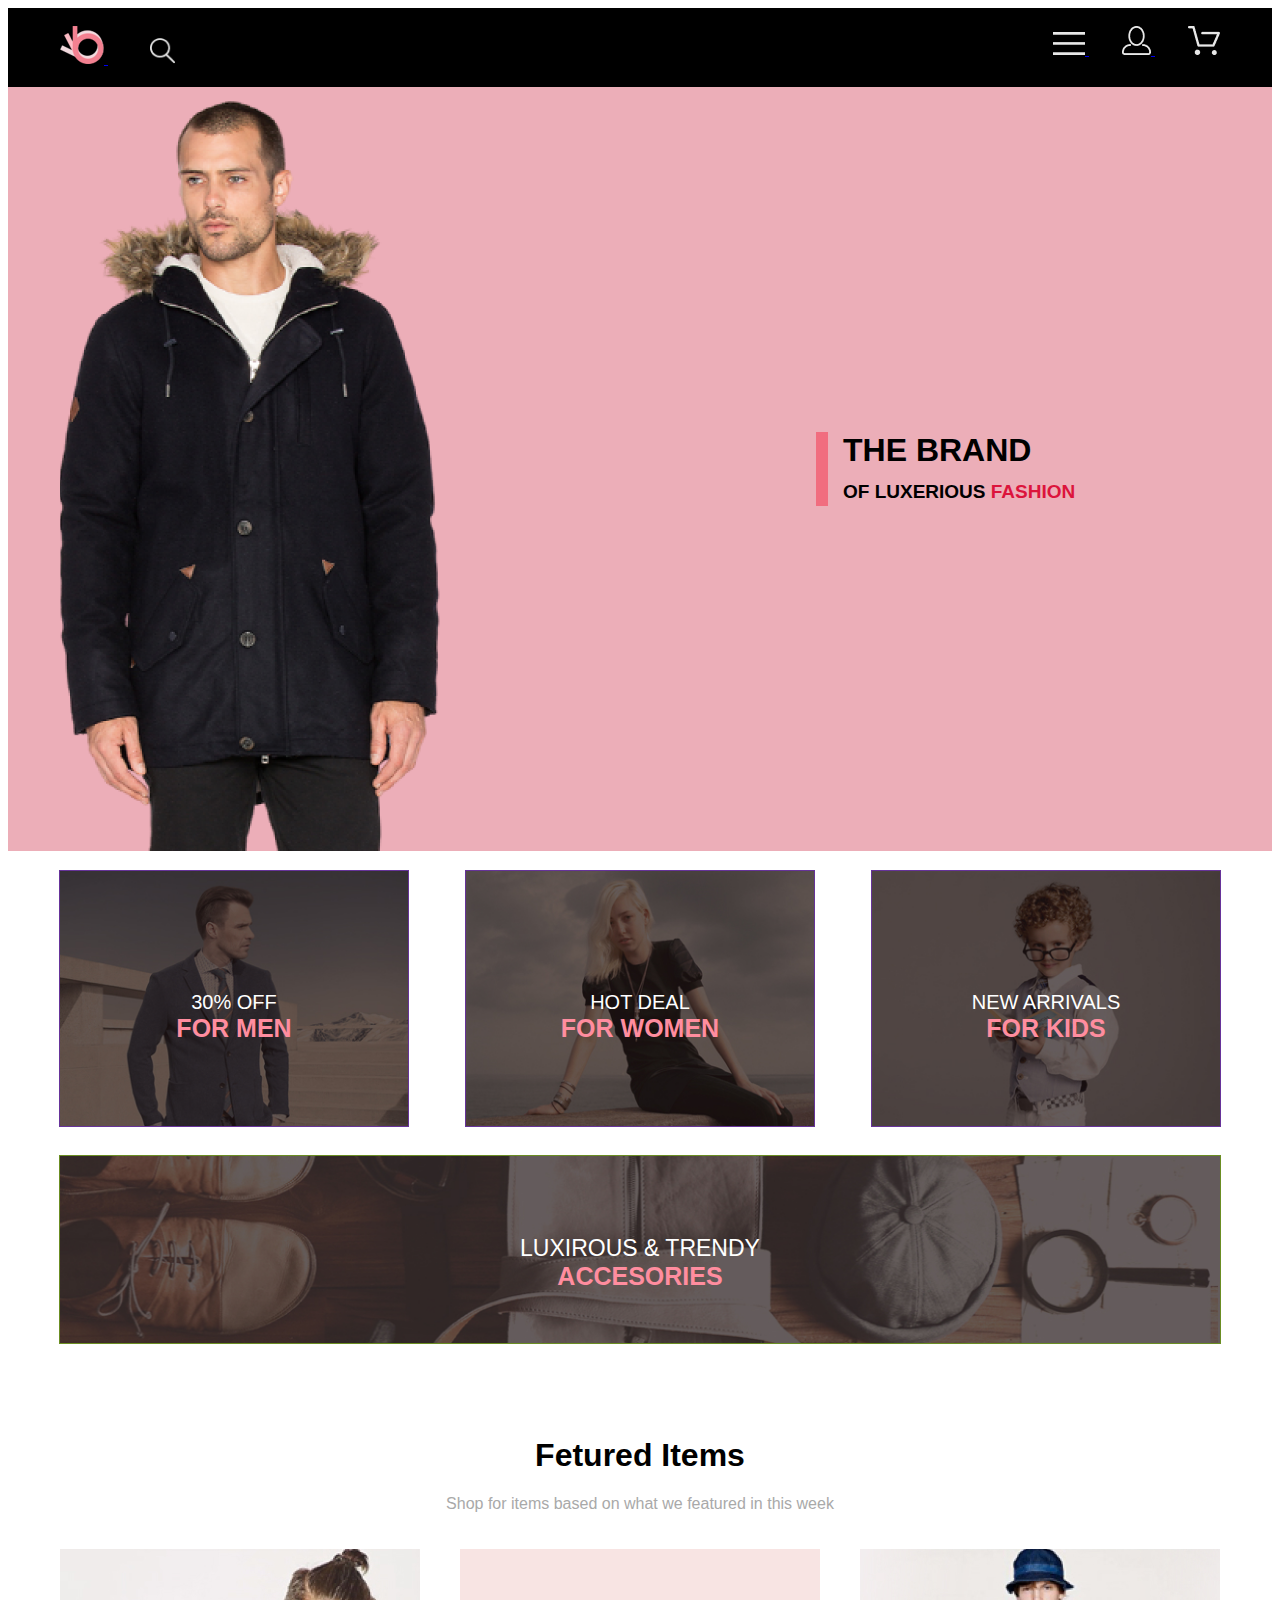
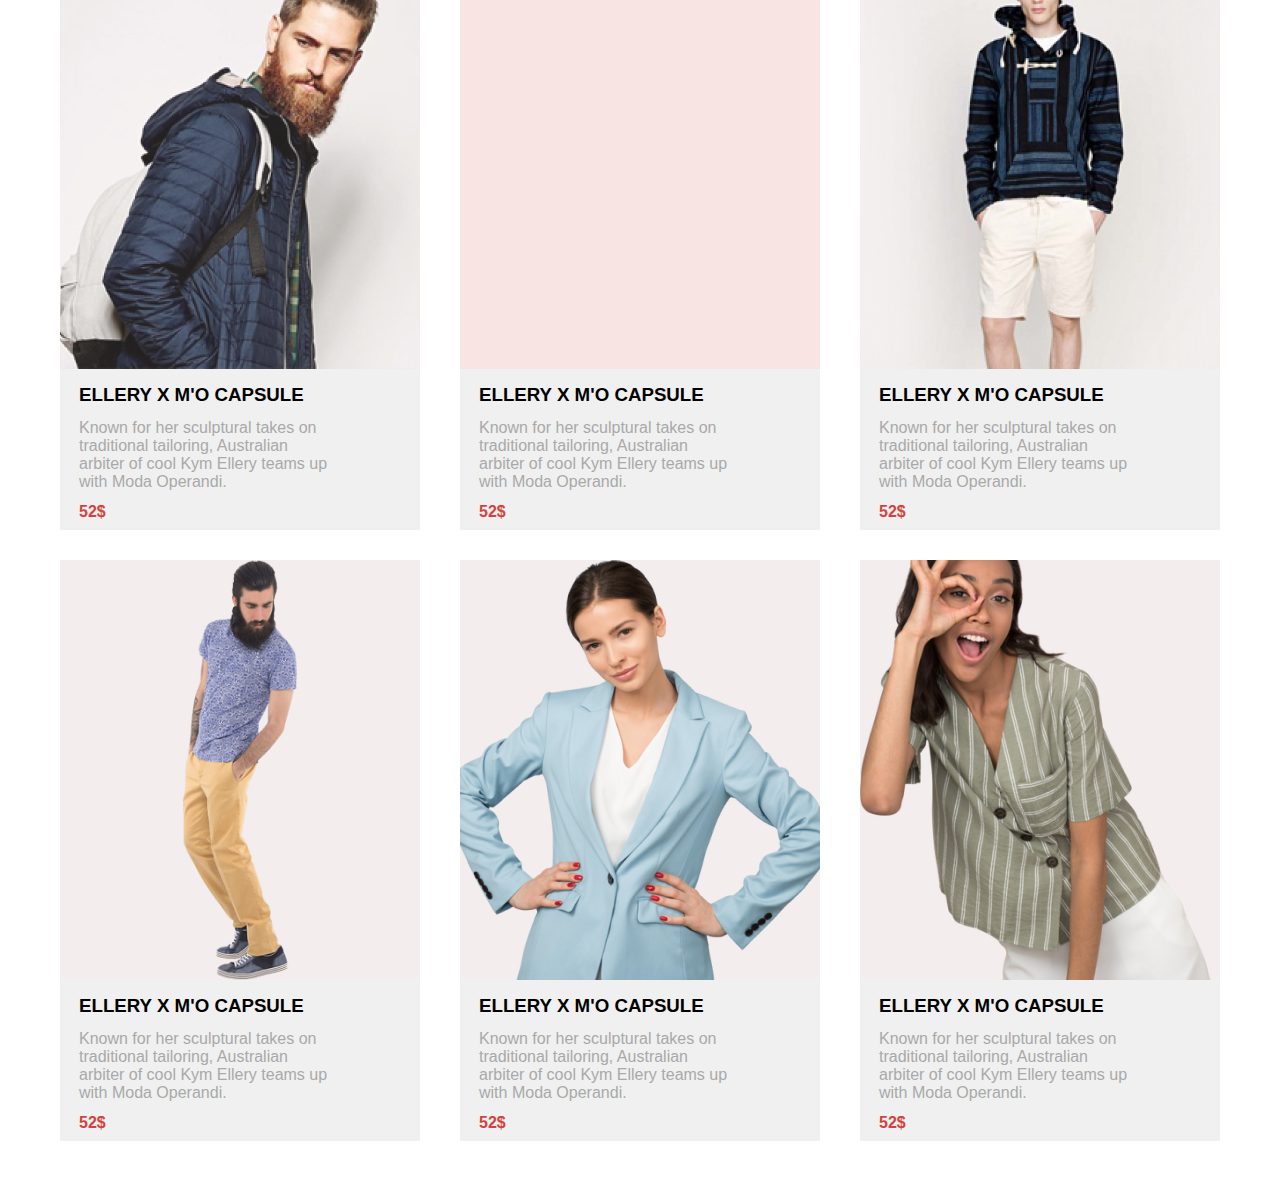
<file: index.html>
<!DOCTYPE html>
<html lang="en">
<head>
    <meta charset="UTF-8">
    <meta http-equiv="X-UA-Compatible" content="IE=edge">
    <meta name="viewport" content="width=device-width, initial-scale=1.0">
    <title>Site</title>
    <link rel="stylesheet" href="https://necolas.github.io/normalize.css/8.0.1/normalize.css">
    <link rel="stylesheet" href="css/style.css">
</head>
<body>
    <header class="header">
        <div class="container header__container">
            <div class="header__left">
              <a class="header__logo" href="#">
                <img 
                width="44" height="38"
                src="img/logo.png" 
                alt="logo">
              </a>
              <img 
              width="26" height="26"
              src="img/seach.png" 
              alt="">
            </div>
            <div class="header__right">
                <div class="header__nav">
                    <a href="#">
                        <img 
                        width="32" height="23"
                        src="img/forma.png" 
                        alt="">
                    </a>
                    <a href="#">
                        <img 
                        width="29" height="29"
                        src="img/reg.png" 
                        alt="">
                    </a>
                    <a href="#">
                        <img 
                        width="32" height="29"
                        src="img/cost.png" 
                        alt="">
                    </a>

                </div>
            </div>
        </div>
    </header>

    <main>
        <div class="promo">
            <div class="container promo__container">
                <div class="promo__text">
                    <h1>THE BRAND <br>
                        <span>OF LUXERIOUS <span class="promo__decor">FASHION</span></span></h1>
                </div>
            </div>
        </div>

        <div class="product">
            <div class="container product__container">
                <div class="product__card">
                    <a href="#">
                        <img src="img/for_man.jpg" 
                        alt="FOR MEN">
                    </a>
                    <h2>30% OFF<br>
                        <span>FOR MEN</span></h2>
                </div>
                <div class="product__card">
                    <a href="#">
                        <img src="img/for_women.jpg" 
                        alt="FOR WOMEN">
                    </a>
                    <h2>HOT DEAL<br>
                        <span>FOR WOMEN</span></h2>
                </div>
                <div class="product__card">
                    <a href="#">
                        <img src="img/for_kids.jpg" 
                        alt="FOR KIDS">
                    </a>
                    <h2>NEW ARRIVALS<br>
                        <span>FOR KIDS</span></h2>
                </div>
                <div class="product__card">
                    <a href="#">
                        <img src="img/for_all.jpg" 
                        alt="ACCESORIES">
                    </a>
                    <h2 class="product__four__image">LUXIROUS & TRENDY<br>
                        <span>ACCESORIES</span></h2>
                </div>
            </div>

        </div>
        <br><br><br><br>
        <div class="title_items">
            <h1>Fetured Items</h1>
            <span>Shop for items based on what we featured in this week</span>
        </div>
        <br><br>

        <div class="items">
            <div class="container items__container">
                <div class="items__fetured">
                    <a href="#">
                        <img src="img/items_1.jpg" 
                        alt="items_1">
                    </a>
                    <h3>ELLERY X M'O CAPSULE</h3>
                    <span>Known for her sculptural takes on traditional tailoring, Australian arbiter of cool Kym Ellery teams up with Moda Operandi.</span>
                    <h4 class="items__sale">52$</h4>
                </div>
                <div class="items__fetured">
                    
                    
                    <a href="#">
                        <img src="img/items_2.jpg" 
                        alt="items_2">
                    </a>
                    <h3>ELLERY X M'O CAPSULE</h3>
                    <span>Known for her sculptural takes on traditional tailoring, Australian arbiter of cool Kym Ellery teams up with Moda Operandi.</span>
                    <h4 class="items__sale">52$</h4>
                </div>
                <div class="items__fetured">
                    <a href="#">
                        <img src="img/items_3.jpg" 
                        alt="items_3">
                    </a>
                    <h3>ELLERY X M'O CAPSULE</h3>
                    <span>Known for her sculptural takes on traditional tailoring, Australian arbiter of cool Kym Ellery teams up with Moda Operandi.</span>
                    <h4 class="items__sale">52$</h4>
                </div>
                <div class="items__fetured">
                    <a href="#">
                        <img src="img/items_4.jpg" 
                        alt="items_4">
                    </a>
                    <h3>ELLERY X M'O CAPSULE</h3>
                    <span>Known for her sculptural takes on traditional tailoring, Australian arbiter of cool Kym Ellery teams up with Moda Operandi.</span>
                    <h4 class="items__sale">52$</h4>
                </div>
                <div class="items__fetured">
                    <a href="#">
                        <img src="img/items_5.jpg" 
                        alt="items_5">
                    </a>
                    <h3>ELLERY X M'O CAPSULE</h3>
                    <span>Known for her sculptural takes on traditional tailoring, Australian arbiter of cool Kym Ellery teams up with Moda Operandi.</span>
                    <h4 class="items__sale">52$</h4>
                </div>
                <div class="items__fetured">
                    <a href="#">
                        <img src="img/items_6.jpg" 
                        alt="items_6">
                    </a>
                    <h3>ELLERY X M'O CAPSULE</h3>
                    <span>Known for her sculptural takes on traditional tailoring, Australian arbiter of cool Kym Ellery teams up with Moda Operandi.</span>
                    <h4 class="items__sale">52$</h4>
                </div>
            </div>
        </div>
        <br><br>
    </main>
</body>
</html>
</file>
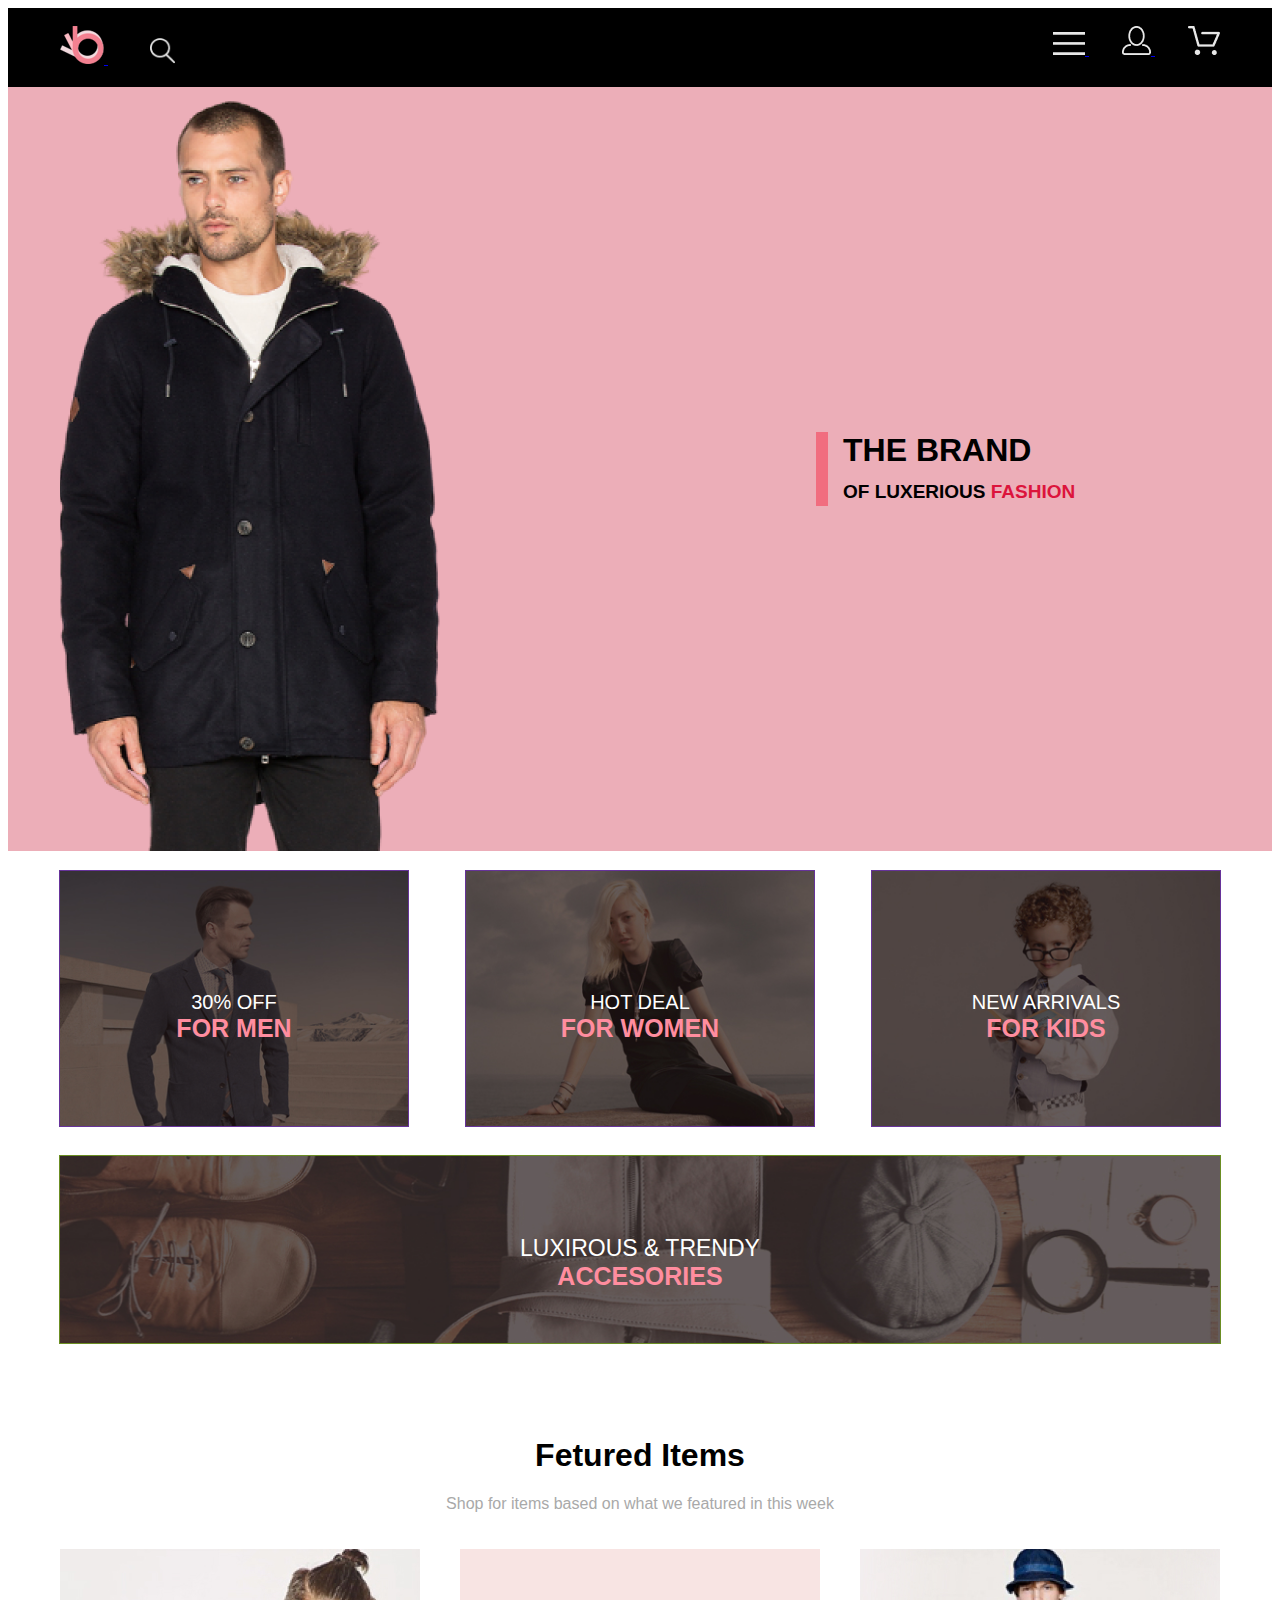
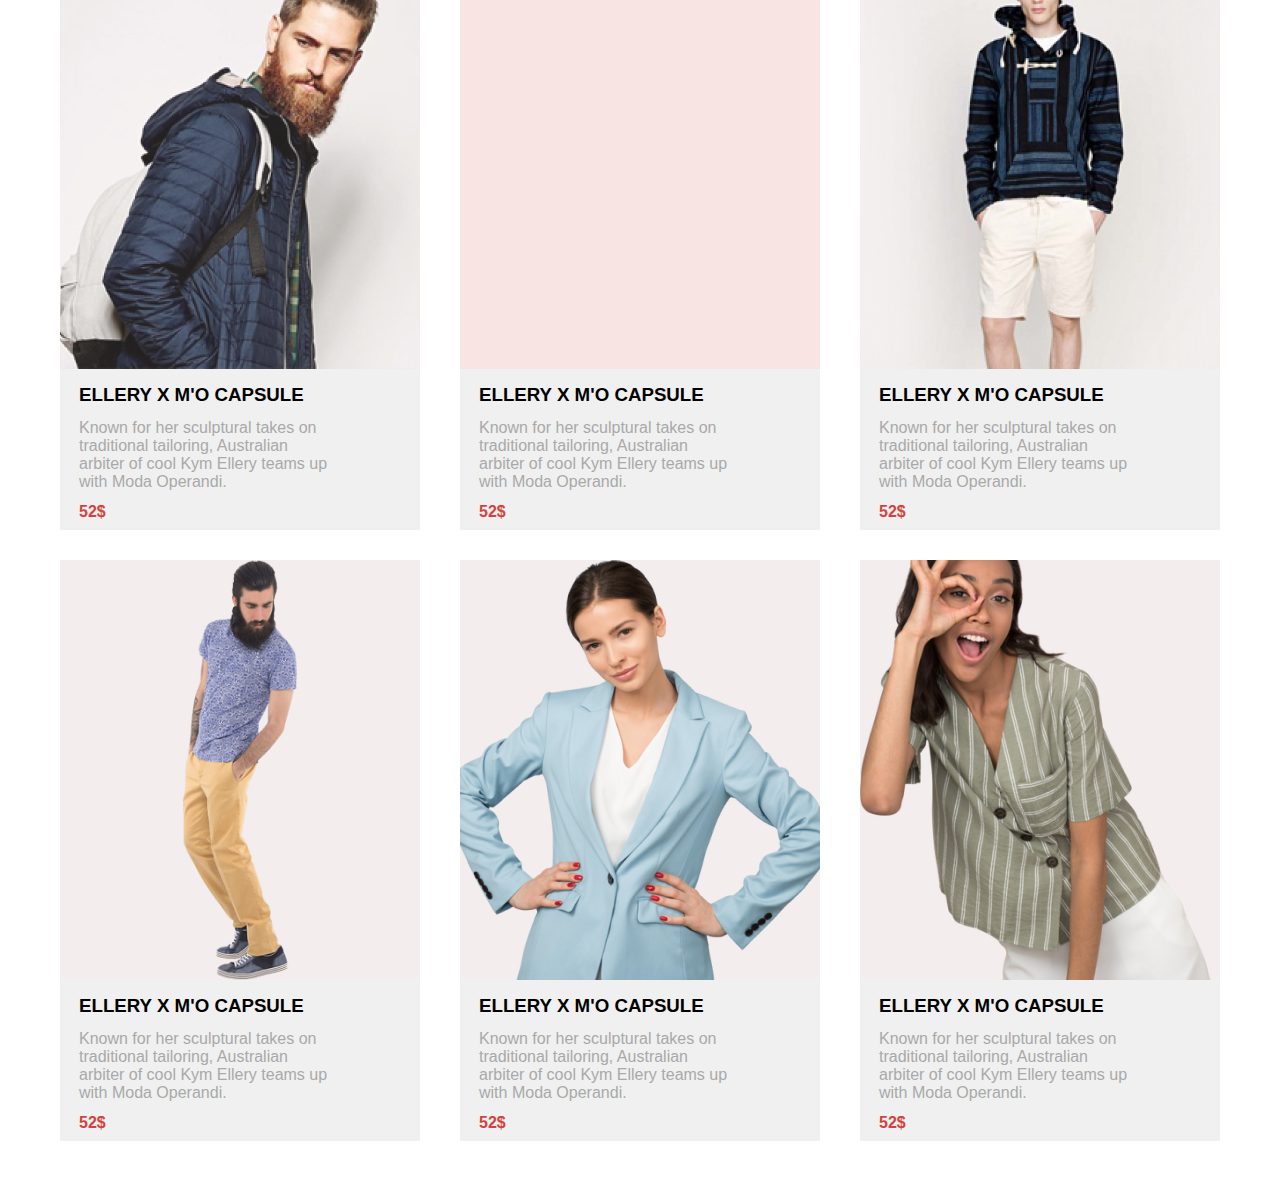
<file: layout_one/index.html>
<!DOCTYPE html>
<html lang="en">
<head>
    <meta charset="UTF-8">
    <meta http-equiv="X-UA-Compatible" content="IE=edge">
    <meta name="viewport" content="width=device-width, initial-scale=1.0">
    <title>Site</title>
    
    <link rel="stylesheet" href="https://necolas.github.io/normalize.css/8.0.1/normalize.css">
    <link rel="stylesheet" href="css/style.css">
</head>
<body>
    <header class="header">
        <div class="container header__container">
            <div class="header__left">
              <a class="header__logo" href="#">
                <img 
                width="44" height="38"
                src="img/logo.png" 
                alt="logo">
              </a>
              <img 
              width="26" height="26"
              src="img/seach.png" 
              alt="">
            </div>
            <div class="header__right">
                <div class="header__nav">
                    <a href="#">
                        <img 
                        width="32" height="23"
                        src="img/forma.png" 
                        alt="">
                    </a>
                    <a href="#">
                        <img 
                        width="29" height="29"
                        src="img/reg.png" 
                        alt="">
                    </a>
                    <a href="#">
                        <img 
                        width="32" height="29"
                        src="img/cost.png" 
                        alt="">
                    </a>

                </div>
            </div>
        </div>
    </header>

    <main>
        <div class="promo">
            <div class="container promo__container">
                <div class="promo__text">
                    <h1>THE BRAND <br>
                        <span>OF LUXERIOUS <span class="promo__decor">FASHION</span></span></h1>
                </div>
            </div>
        </div>

        <div class="product">
            <div class="container product__container">
                <div class="product__card">
                    <a href="#">
                        <img src="img/for_man.jpg" 
                        alt="FOR MEN">
                    </a>
                    <h2>30% OFF<br>
                        <span>FOR MEN</span></h2>
                </div>
                <div class="product__card">
                    <a href="#">
                        <img src="img/for_women.jpg" 
                        alt="FOR WOMEN">
                    </a>
                    <h2>HOT DEAL<br>
                        <span>FOR WOMEN</span></h2>
                </div>
                <div class="product__card">
                    <a href="#">
                        <img src="img/for_kids.jpg" 
                        alt="FOR KIDS">
                    </a>
                    <h2>NEW ARRIVALS<br>
                        <span>FOR KIDS</span></h2>
                </div>
                <div class="product__card">
                    <a href="#">
                        <img src="img/for_all.jpg" 
                        alt="ACCESORIES">
                    </a>
                    <h2 class="product__four__image">LUXIROUS & TRENDY<br>
                        <span>ACCESORIES</span></h2>
                </div>
            </div>

        </div>
        <br><br><br><br>
        <div class="title_items">
            <h1>Fetured Items</h1>
            <span>Shop for items based on what we featured in this week</span>
        </div>
        <br><br>

        <div class="items">
            <div class="container items__container">
                <div class="items__fetured">
                    <a href="#">
                        <img src="img/items_1.jpg" 
                        alt="items_1">
                    </a>
                    <h3>ELLERY X M'O CAPSULE</h3>
                    <span>Known for her sculptural takes on traditional tailoring, Australian arbiter of cool Kym Ellery teams up with Moda Operandi.</span>
                    <h4 class="items__sale">52$</h4>
                </div>
                <div class="items__fetured">
                    
                    
                    <a href="#">
                        <img src="img/items_2.jpg" 
                        alt="items_2">
                    </a>
                    <h3>ELLERY X M'O CAPSULE</h3>
                    <span>Known for her sculptural takes on traditional tailoring, Australian arbiter of cool Kym Ellery teams up with Moda Operandi.</span>
                    <h4 class="items__sale">52$</h4>
                </div>
                <div class="items__fetured">
                    <a href="#">
                        <img src="img/items_3.jpg" 
                        alt="items_3">
                    </a>
                    <h3>ELLERY X M'O CAPSULE</h3>
                    <span>Known for her sculptural takes on traditional tailoring, Australian arbiter of cool Kym Ellery teams up with Moda Operandi.</span>
                    <h4 class="items__sale">52$</h4>
                </div>
                <div class="items__fetured">
                    <a href="#">
                        <img src="img/items_4.jpg" 
                        alt="items_4">
                    </a>
                    <h3>ELLERY X M'O CAPSULE</h3>
                    <span>Known for her sculptural takes on traditional tailoring, Australian arbiter of cool Kym Ellery teams up with Moda Operandi.</span>
                    <h4 class="items__sale">52$</h4>
                </div>
                <div class="items__fetured">
                    <a href="#">
                        <img src="img/items_5.jpg" 
                        alt="items_5">
                    </a>
                    <h3>ELLERY X M'O CAPSULE</h3>
                    <span>Known for her sculptural takes on traditional tailoring, Australian arbiter of cool Kym Ellery teams up with Moda Operandi.</span>
                    <h4 class="items__sale">52$</h4>
                </div>
                <div class="items__fetured">
                    <a href="#">
                        <img src="img/items_6.jpg" 
                        alt="items_6">
                    </a>
                    <h3>ELLERY X M'O CAPSULE</h3>
                    <span>Known for her sculptural takes on traditional tailoring, Australian arbiter of cool Kym Ellery teams up with Moda Operandi.</span>
                    <h4 class="items__sale">52$</h4>
                </div>
            </div>
        </div>
        <br><br>
    </main>
</body>
</html>
</file>
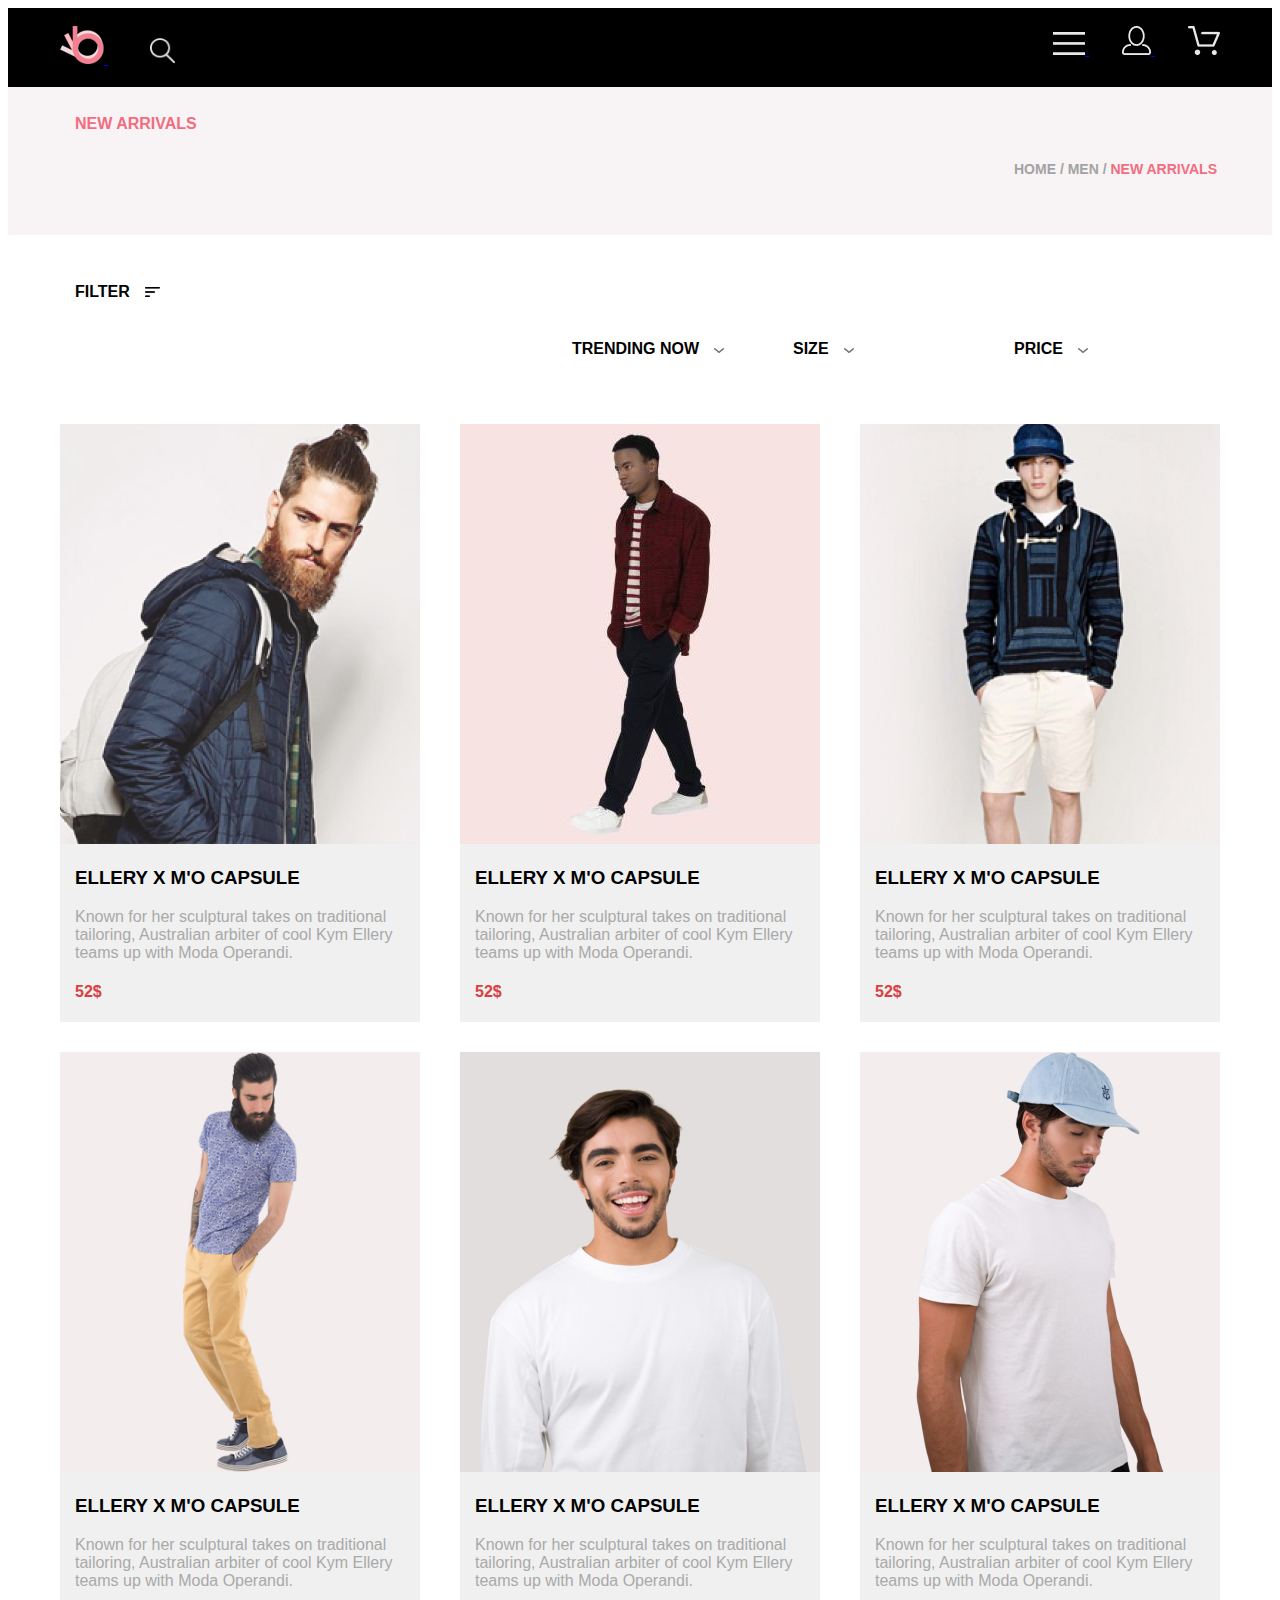
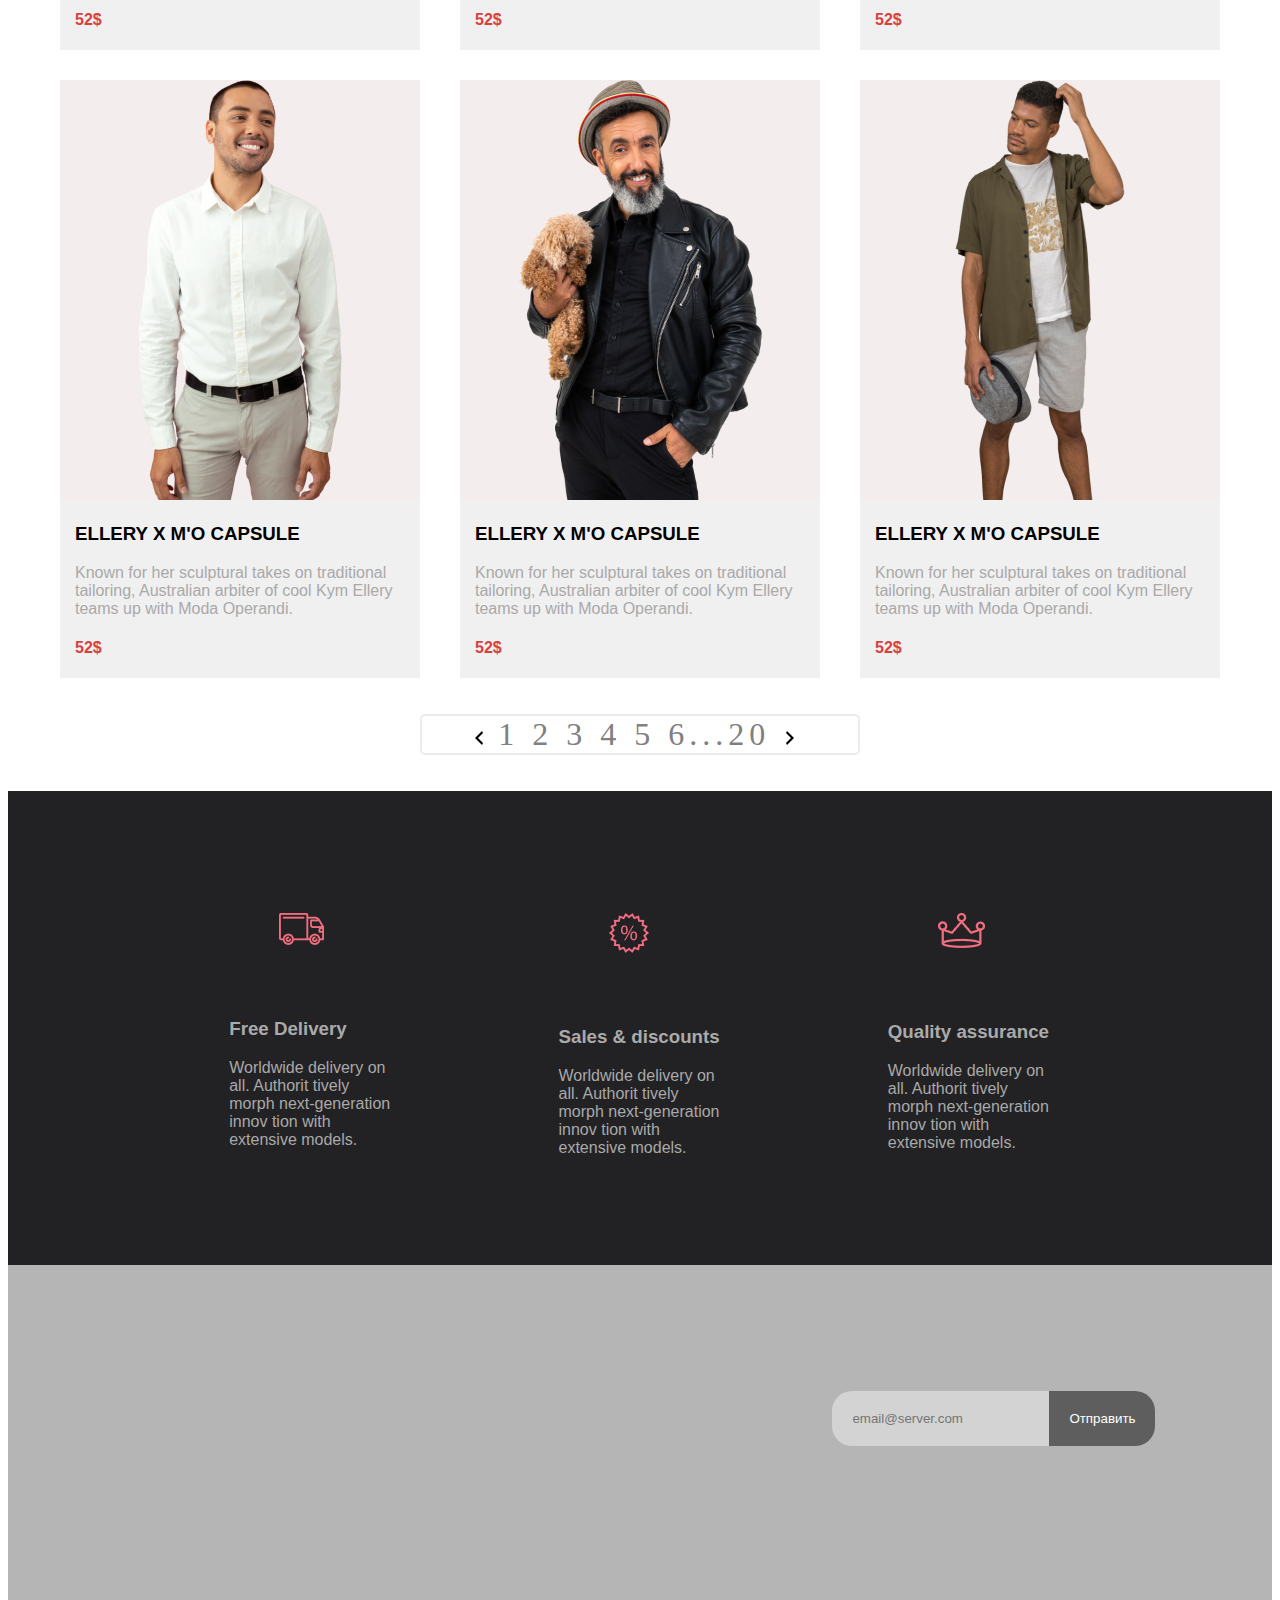
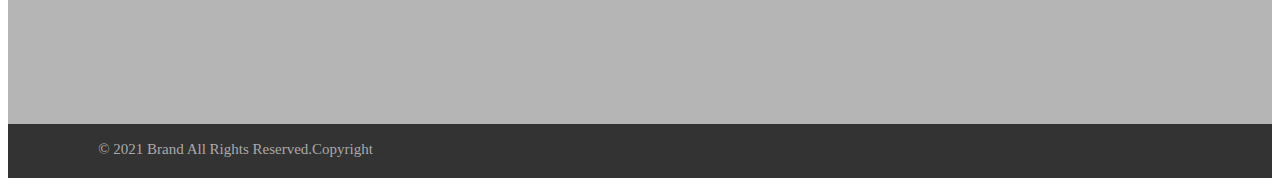
<file: layout_two/index.html>
<!DOCTYPE html>
<html lang="en">

<head>
    <meta charset="UTF-8">
    <meta http-equiv="X-UA-Compatible" content="IE=edge">
    <meta name="viewport" content="width=device-width, initial-scale=1.0">
    <title>Вторая страница интернет магазина</title>

    <link rel="stylesheet" href="https://necolas.github.io/normalize.css/8.0.1/normalize.css">
    <link rel="stylesheet" href="css/style.css">
</head>

<body>
    <header class="header">
        <div class="container header__container">
            <div class="header__left">
                <a class="header__logo" href="#">
                    <img width="44" height="38" src="img/logo.png" alt="logo">
                </a>
                <img width="26" height="26" src="img/seach.png" alt="">
            </div>
            <div class="header__right">
                <div class="header__nav">
                    <a href="#">
                        <img width="32" height="23" src="img/forma.png" alt="">
                    </a>
                    <a href="#">
                        <img width="29" height="29" src="img/reg.png" alt="">
                    </a>
                    <a href="#">
                        <img width="32" height="29" src="img/cost.png" alt="">
                    </a>

                </div>
            </div>
        </div>
    </header>

    <main>
        <div class="promo">
            <div class="container promo__container">
                <div class="promo__text">
                    <h1 class="promo__title__h1">NEW ARRIVALS</h1>
                </div>
            </div>
            <div class="container promo__cont__class">
                <div class="promo__text">
                    <h1 class="promo__title__category__h1"><span class="promo__title__category__span">HOME / MEN /
                        </span>NEW ARRIVALS</h1>
                </div>
            </div>
        </div>

        <div class="promo__filter">
            <div class="container promo__container">
                <div class="promo__text">
                    <h1 class="promo__h1">FILTER<img class="filter__img" src="img/vector.png" alt=""></h1>
                </div>
            </div>
            <div class="container promo__cont__filter">
                <div class="promo__text__block">
                    <h1 class="promo__h1">TRENDING NOW<img class="filter__img" src="img/vector2.png" alt=""></h1>
                </div>
                <div class="promo__text__block">
                    <h1 class="promo__h1">SIZE<img class="filter__img" src="img/vector2.png" alt=""></h1>
                </div>
                <div class="promo__text__block">
                    <h1 class="promo__h1">PRICE<img class="filter__img" src="img/vector2.png" alt=""></h1>
                </div>
            </div>
        </div>




        <br><br>

        <div class="items">
            <div class="container items__container">
                <div class="items__fetured">
                    <a href="#">
                        <img src="img/itemcat_1.jpg" alt="items_1">
                    </a>
                    <h3>ELLERY X M'O CAPSULE</h3>
                    <span>Known for her sculptural takes on traditional tailoring, Australian arbiter of cool Kym Ellery
                        teams up with Moda Operandi.</span>
                    <h4 class="items__sale">52$</h4>
                </div>
                <div class="items__fetured">


                    <a href="#">
                        <img src="img/itemcat_2.jpg" alt="items_2">
                    </a>
                    <h3>ELLERY X M'O CAPSULE</h3>
                    <span>Known for her sculptural takes on traditional tailoring, Australian arbiter of cool Kym Ellery
                        teams up with Moda Operandi.</span>
                    <h4 class="items__sale">52$</h4>
                </div>
                <div class="items__fetured">
                    <a href="#">
                        <img src="img/itemcat_3.jpg" alt="items_3">
                    </a>
                    <h3>ELLERY X M'O CAPSULE</h3>
                    <span>Known for her sculptural takes on traditional tailoring, Australian arbiter of cool Kym Ellery
                        teams up with Moda Operandi.</span>
                    <h4 class="items__sale">52$</h4>
                </div>
                <div class="items__fetured">
                    <a href="#">
                        <img src="img/itemcat_4.jpg" alt="items_4">
                    </a>
                    <h3>ELLERY X M'O CAPSULE</h3>
                    <span>Known for her sculptural takes on traditional tailoring, Australian arbiter of cool Kym Ellery
                        teams up with Moda Operandi.</span>
                    <h4 class="items__sale">52$</h4>
                </div>
                <div class="items__fetured">
                    <a href="#">
                        <img src="img/itemcat_5.jpg" alt="items_5">
                    </a>
                    <h3>ELLERY X M'O CAPSULE</h3>
                    <span>Known for her sculptural takes on traditional tailoring, Australian arbiter of cool Kym Ellery
                        teams up with Moda Operandi.</span>
                    <h4 class="items__sale">52$</h4>
                </div>
                <div class="items__fetured">
                    <a href="#">
                        <img src="img/itemcat_6.jpg" alt="items_6">
                    </a>
                    <h3>ELLERY X M'O CAPSULE</h3>
                    <span>Known for her sculptural takes on traditional tailoring, Australian arbiter of cool Kym Ellery
                        teams up with Moda Operandi.</span>
                    <h4 class="items__sale">52$</h4>
                </div>
                <div class="items__fetured">
                    <a href="#">
                        <img src="img/itemcat_7.jpg" alt="items_4">
                    </a>
                    <h3>ELLERY X M'O CAPSULE</h3>
                    <span>Known for her sculptural takes on traditional tailoring, Australian arbiter of cool Kym Ellery
                        teams up with Moda Operandi.</span>
                    <h4 class="items__sale">52$</h4>
                </div>
                <div class="items__fetured">
                    <a href="#">
                        <img src="img/itemcat_8.jpg" alt="items_5">
                    </a>
                    <h3>ELLERY X M'O CAPSULE</h3>
                    <span>Known for her sculptural takes on traditional tailoring, Australian arbiter of cool Kym Ellery
                        teams up with Moda Operandi.</span>
                    <h4 class="items__sale">52$</h4>
                </div>
                <div class="items__fetured">
                    <a href="#">
                        <img src="img/itemcat_9.jpg" alt="items_6">
                    </a>
                    <h3>ELLERY X M'O CAPSULE</h3>
                    <span>Known for her sculptural takes on traditional tailoring, Australian arbiter of cool Kym Ellery
                        teams up with Moda Operandi.</span>
                    <h4 class="items__sale">52$</h4>
                </div>
            </div>
        </div>
        <br><br>

        <div class="container page">
            <span class="page__text"><img class="items__img2" src="img/back.png" alt="">1 2 3 4 5 6...20<img
                    class="filter__img" src="img/next.png" alt=""></span>
        </div>
        <br><br>
    </main>

    <footer>
        <br><br> <br><br>
        <div class="items">
            <div class="container footer__container">
                <div class="items__fetured_2">
                    <a href="#">
                        <img src="img/itemfooter_1.png" alt="itemfooter_1">
                    </a>
                    <h3>Free Delivery</h3>
                    <span>Worldwide delivery on all. Authorit tively morph next-generation innov tion with extensive
                        models.</span>
                </div>
                <div class="items__fetured_2">
                    <a href="#">
                        <img src="img/itemfooter_2.png" alt="itemfooter_2">
                    </a>
                    <h3>Sales & discounts</h3>
                    <span>Worldwide delivery on all. Authorit tively morph next-generation innov tion with extensive
                        models.</span>
                </div>
                <div class="items__fetured_2">
                    <a href="#">
                        <img src="img/itemfooter_3.png" alt="itemfooter_3">
                    </a>
                    <h3>Quality assurance</h3>
                    <span>Worldwide delivery on all. Authorit tively morph next-generation innov tion with extensive
                        models.</span>
                </div>
            </div>
        </div>
        <br><br> <br><br> <br><br>
        <div class="footer2">
            <div class="container form">
                <input class="form__email" placeholder="email@server.com" required pattern="\S+@[a-z]+.[a-z]+"
                    type="email" />
                <input class="form__btn" type="submit" value="Отправить" />
            </div>
        </div>
        <div class="copyright text-center">
            &copy; 2021 Brand All Rights Reserved.Copyright
        </div>
    </footer>
</body>

</html>
</file>
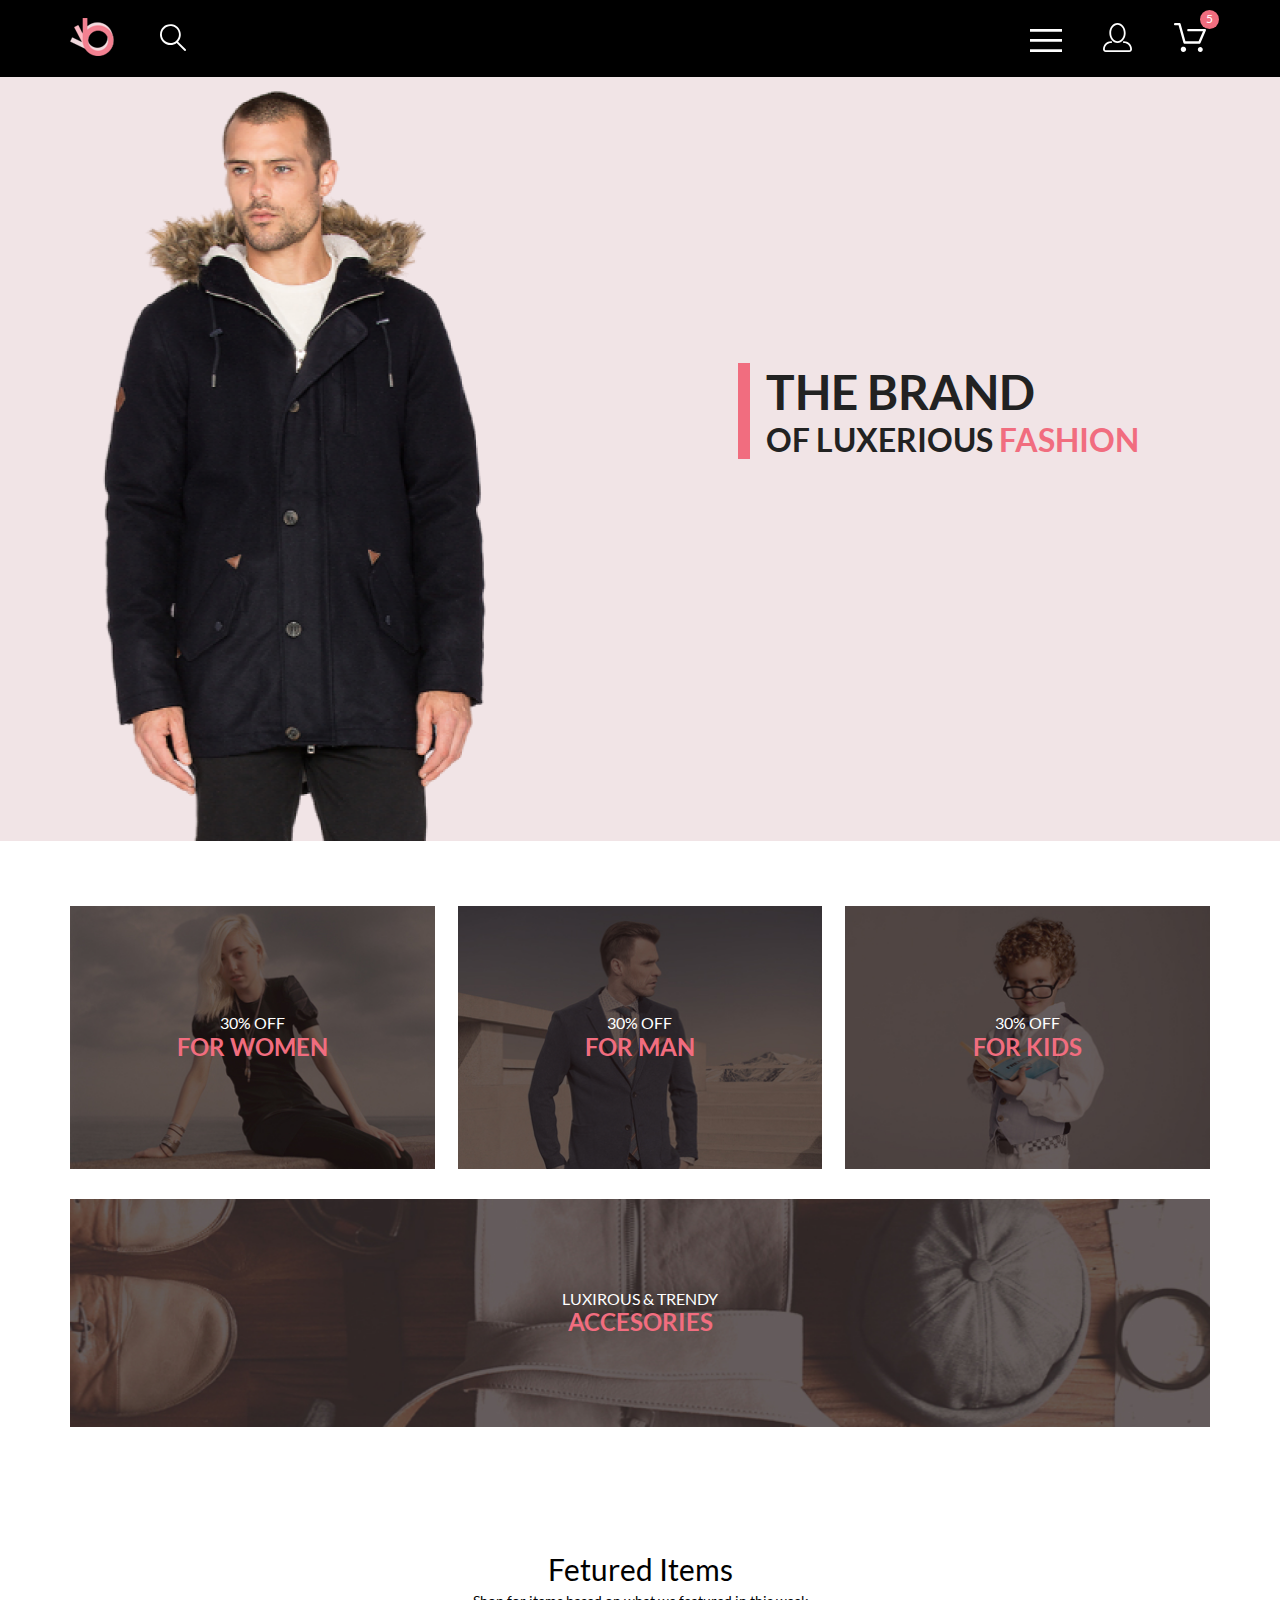
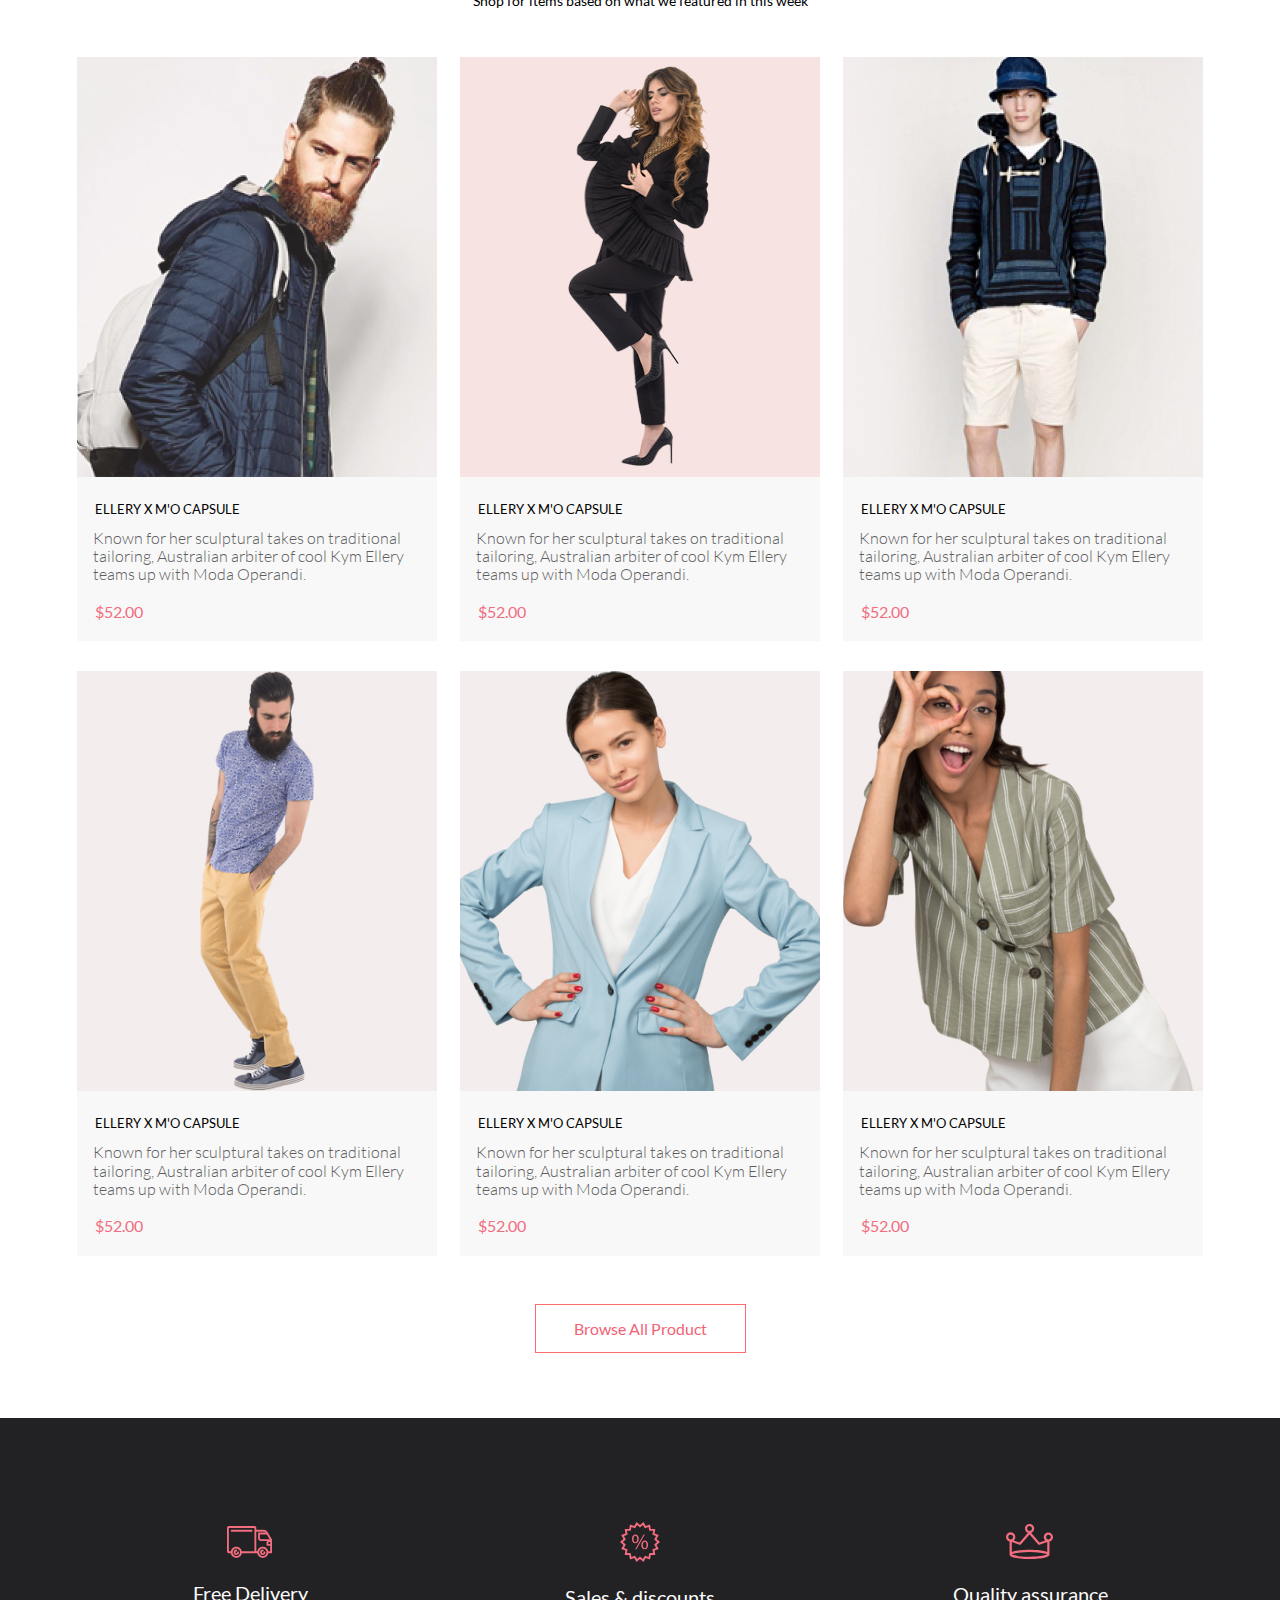
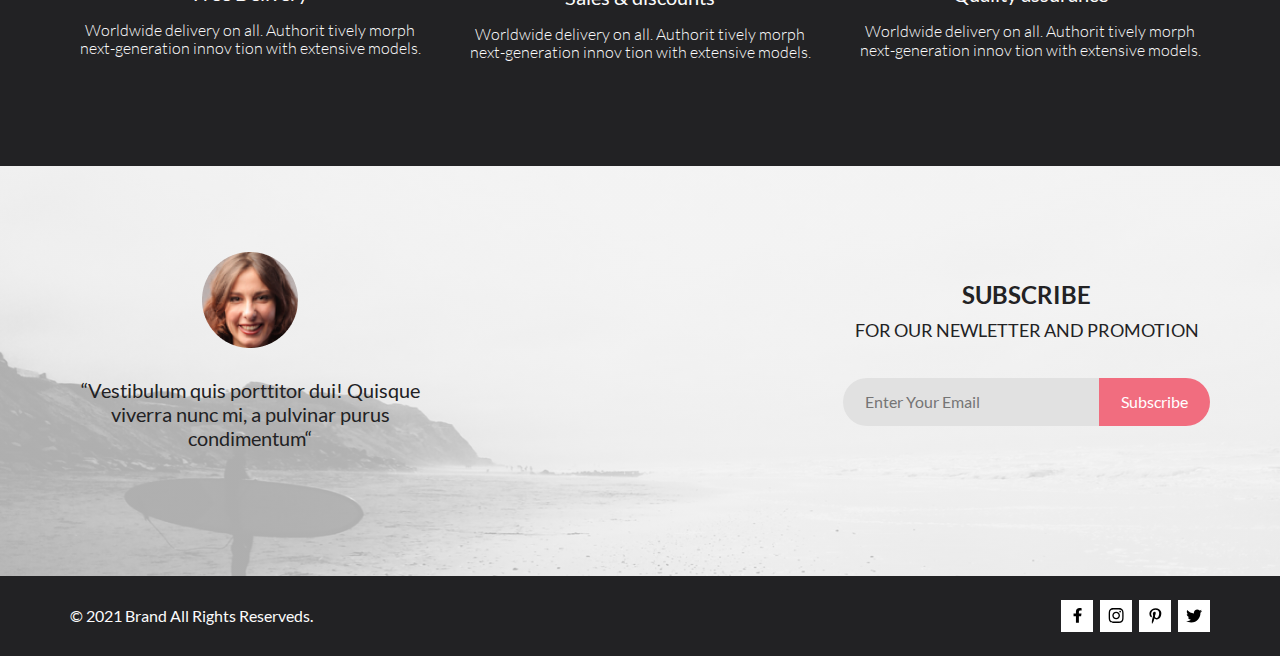
<file: task_01/index.html>
<!DOCTYPE html>
<html lang="en">

<head>
	<meta charset="UTF-8">
	<meta http-equiv="X-UA-Compatible" content="IE=edge">
	<meta name="viewport" content="width=device-width, initial-scale=1.0">
	<title>Desctop Index</title>
	<link rel="stylesheet" href="css/normalize.css">
	<link rel="stylesheet" href="css/style.css">
	<link rel="icon" type="image/png" href="img/favicon.png" />
	<link rel="icon" sizes="any" type="image/svg+xml" href="img/favicon.svg">
</head>

<body>
	<!--header-->
	<header class="top">
		<section class="container top-box">
			<div class="box_center box_bottom">
				<a href="index.html" class="top__site">
					<img src="img/logo.png" alt="Главная страница" height="38" width="44">
					<span class="word-hidden">Главная</span>
				</a>
				<button class="top__ico top__ico_btn">
					<svg width="27" height="28" viewBox="0 0 27 28" xmlns="http://www.w3.org/2000/svg">
						<path
							d="M19.0596 17.6259C20.6713 15.8658 21.6282 13.6048 21.7698 11.2225C21.9113 8.84018 21.2288 6.48173 19.8369 4.54318C18.445 2.60463 16.4285 1.20404 14.126 0.576619C11.8234 -0.0508009 9.3751 0.13316 7.19217 1.09761C5.00923 2.06205 3.22463 3.74825 2.13804 5.87302C1.05145 7.9978 0.729054 10.4318 1.225 12.7661C1.72094 15.1005 3.00501 17.1932 4.86158 18.6927C6.71814 20.1922 9.03413 21.0072 11.4206 21.0009C13.673 21.004 15.8645 20.27 17.6606 18.9109L25.4086 26.7179C25.4941 26.807 25.5965 26.8781 25.7099 26.927C25.8232 26.9759 25.9452 27.0017 26.0686 27.0029C26.1923 27.0033 26.3148 26.9782 26.4283 26.9292C26.5419 26.8801 26.6441 26.8082 26.7286 26.7179C26.9025 26.537 26.9997 26.2958 26.9997 26.0449C26.9997 25.794 26.9025 25.5528 26.7286 25.3719L19.0596 17.6259ZM2.88662 10.5009C2.89946 8.81563 3.41094 7.17187 4.35659 5.77685C5.30224 4.38183 6.63972 3.29801 8.20044 2.662C9.76115 2.02599 11.4752 1.86627 13.1266 2.20298C14.7779 2.53969 16.2926 3.35775 17.4797 4.55404C18.6668 5.75033 19.4732 7.27129 19.7972 8.92519C20.1212 10.5791 19.9483 12.2919 19.3002 13.8476C18.6522 15.4034 17.5581 16.7325 16.1559 17.6674C14.7536 18.6023 13.1059 19.1011 11.4206 19.1009C9.14916 19.0901 6.97482 18.1784 5.37484 16.566C3.77486 14.9537 2.87998 12.7724 2.88662 10.5009Z" />
					</svg>
					<span class="word-hidden">Поиск</span>
				</button>
			</div>
			<div class="box_center box_bottom">
				<button class="top__ico top__ico_btn">
					<span class="word-hidden">Меню</span>
					<svg width="32" height="23" viewBox="0 0 32 23" xmlns="http://www.w3.org/2000/svg">
						<path d="M0 23V20.31H32V23H0ZM0 12.76V10.07H32V12.76H0ZM0 2.69V0H32V2.69H0Z" />
					</svg>
				</button>
				<button class="top__ico top__ico_btn">
					<span class="word-hidden">Войти</span>
					<svg width="29" height="29" viewBox="0 0 29 29" xmlns="http://www.w3.org/2000/svg">
						<path
							d="M14.5 19.937C19 19.937 22.656 15.464 22.656 9.968C22.656 4.472 19 0 14.5 0C13.3631 0.0217413 12.2463 0.303398 11.2351 0.823397C10.2239 1.34339 9.34507 2.08794 8.66602 3C7.12663 4.99573 6.30819 7.45381 6.34399 9.974C6.34399 15.465 10 19.937 14.5 19.937ZM14.5 1.813C18 1.813 20.844 5.472 20.844 9.969C20.844 14.466 17.998 18.125 14.5 18.125C11.002 18.125 8.15603 14.465 8.15503 9.969C8.15403 5.473 11 1.813 14.5 1.813ZM20.844 18.125C20.6036 18.125 20.373 18.2205 20.203 18.3905C20.033 18.5605 19.9375 18.7911 19.9375 19.0315C19.9375 19.2719 20.033 19.5025 20.203 19.6725C20.373 19.8425 20.6036 19.938 20.844 19.938C22.526 19.9399 24.1386 20.6088 25.3279 21.7982C26.5172 22.9875 27.1861 24.6 27.188 26.282C27.1875 26.5221 27.0918 26.7523 26.922 26.9221C26.7522 27.0918 26.5221 27.1875 26.282 27.188H2.71997C2.47985 27.1875 2.24975 27.0918 2.07996 26.9221C1.91016 26.7523 1.81449 26.5221 1.81396 26.282C1.81608 24.6001 2.48517 22.9877 3.67444 21.7985C4.86371 20.6092 6.47608 19.9401 8.15796 19.938C8.39824 19.938 8.62868 19.8425 8.79858 19.6726C8.96849 19.5027 9.06396 19.2723 9.06396 19.032C9.06396 18.7917 8.96849 18.5613 8.79858 18.3914C8.62868 18.2215 8.39824 18.126 8.15796 18.126C5.99541 18.1279 3.92201 18.9875 2.39258 20.5164C0.863144 22.0453 0.00264777 24.1185 0 26.281C0.000794067 27.0019 0.287502 27.693 0.797241 28.2027C1.30698 28.7125 1.99811 28.9992 2.71899 29H26.282C27.0027 28.9989 27.6936 28.7121 28.2031 28.2024C28.7126 27.6927 28.9992 27.0017 29 26.281C28.9974 24.1187 28.1372 22.0457 26.6083 20.5168C25.0793 18.9878 23.0063 18.1276 20.844 18.125Z" />
					</svg>
				</button>
				<button class="top__ico top__ico_btn">
					<span class="word-hidden">Корзина</span>
					<svg width="33" height="29" viewBox="0 0 33 29" xmlns="http://www.w3.org/2000/svg">
						<path
							d="M27.199 29C26.5512 28.9738 25.9396 28.6948 25.4952 28.2227C25.0509 27.7506 24.8094 27.1232 24.8225 26.475C24.8356 25.8269 25.1023 25.2097 25.5653 24.7559C26.0283 24.3022 26.6508 24.048 27.2991 24.048C27.9474 24.048 28.5697 24.3022 29.0327 24.7559C29.4957 25.2097 29.7624 25.8269 29.7755 26.475C29.7886 27.1232 29.5471 27.7506 29.1028 28.2227C28.6585 28.6948 28.0468 28.9738 27.399 29H27.199ZM7.75098 26.32C7.75098 25.79 7.90815 25.2718 8.20264 24.8311C8.49712 24.3904 8.91569 24.0469 9.4054 23.844C9.8951 23.6412 10.434 23.5881 10.9539 23.6915C11.4737 23.7949 11.9512 24.0502 12.326 24.425C12.7009 24.7998 12.9562 25.2773 13.0596 25.7972C13.163 26.317 13.1098 26.8559 12.907 27.3456C12.7041 27.8353 12.3606 28.2539 11.9199 28.5483C11.4792 28.8428 10.9611 29 10.431 29C10.0789 29.0003 9.73017 28.9311 9.40479 28.7966C9.0794 28.662 8.78374 28.4646 8.53467 28.2158C8.28559 27.9669 8.08805 27.6713 7.95325 27.3461C7.81844 27.0208 7.74902 26.6721 7.74902 26.32H7.75098ZM11.551 20.686C11.2916 20.6868 11.039 20.6024 10.8322 20.4457C10.6253 20.2891 10.4756 20.0689 10.406 19.819L5.573 2.36401H2.18005C1.86657 2.36401 1.56591 2.23947 1.34424 2.01781C1.12257 1.79614 0.998047 1.49549 0.998047 1.18201C0.998047 0.868519 1.12257 0.567873 1.34424 0.346205C1.56591 0.124537 1.86657 5.81268e-06 2.18005 5.81268e-06H6.46106C6.72055 -0.00080736 6.97309 0.0837201 7.17981 0.240568C7.38653 0.397416 7.53589 0.617884 7.60498 0.868006L12.438 18.323H25.616L29.999 8.27501H15.399C15.2409 8.27961 15.0834 8.25242 14.9359 8.19507C14.7884 8.13771 14.6539 8.05134 14.5404 7.94108C14.4269 7.83082 14.3366 7.69891 14.275 7.55315C14.2134 7.40739 14.1816 7.25075 14.1816 7.0925C14.1816 6.93426 14.2134 6.77762 14.275 6.63186C14.3366 6.4861 14.4269 6.35419 14.5404 6.24393C14.6539 6.13367 14.7884 6.0473 14.9359 5.98994C15.0834 5.93259 15.2409 5.90541 15.399 5.91001H31.812C32.0077 5.90996 32.2003 5.95866 32.3724 6.05172C32.5446 6.14478 32.6908 6.27926 32.798 6.44301C32.9058 6.60729 32.9714 6.79569 32.9889 6.99145C33.0063 7.18721 32.9752 7.38424 32.8981 7.565L27.493 19.977C27.4007 20.1876 27.249 20.3668 27.0565 20.4927C26.864 20.6186 26.6391 20.6858 26.4091 20.686H11.551Z" />
					</svg>
					<span class="basket-items">5</span>
				</button>
			</div>
		</section>
	</header>

	<!--main-->
	<main>
		<section class="banner">
			<div class="container banner__box">
				<div class="banner__txt-decoration">
					<span class="banner-txt banner-txt_lvl1">the brand</span>
					<span class="banner-txt banner-txt_lvl2">of luxerious
						<span class="banner-txt_color">fashion</span></span>
				</div>
			</div>
		</section>

		<!--
        <section>
            <div class="container promo__container">
                <span class="promo__h1">FILTER<img class="filter__img" src="img/vector.png" alt=""></span>
                <span class="promo__text-block">TRENDING NOW<img class="filter__img" src="img/vector.png" alt=""></span>
                <span class="promo__text-block">SIZE<img class="filter__img" src="img/vector.png" alt=""></span>
                <span class="promo__text-block">PRICE<img class="filter__img" src="img/vector.png" alt=""></span>
            </div>
        </section>
        -->

		<section class="container">
			<div class="card-box">
				<div class="card card_for-women">
					<span class="card__photo-desc">30% off</span>
					<span class="card__photo-desc card__photo-desc_color">for women</span>
				</div>

				<div class="card card_for-men">
					<span class="card__photo-desc">30% off</span>
					<span class="card__photo-desc card__photo-desc_color">for man</span>
				</div>

				<div class="card card_for-kids">
					<span class="card__photo-desc">30% off</span>
					<span class="card__photo-desc card__photo-desc_color">for kids</span>
				</div>

				<div class="card card_wide">
					<span class="card__photo-desc">luxirous & trendy</span>
					<span class="card__photo-desc card__photo-desc_color">accesories</span>
				</div>
			</div>

			<div class="product-box">
				<span class="product-caption">Fetured Items</span>
				<p class="product-desc">Shop for items based on what we featured in this week</p>
				<div class="product-card">
					<a class="product-card__link" href="#">
						<img class="product-card__img" src="img/items_1.jpg" alt="man jacket" height="420">
						<span class="product-card__name">ellery x m'o capsule</span>
						<p class="product-card__desc font_general">Known for her sculptural takes on&nbsp;traditional
							tailoring, Australian arbiter of&nbsp;cool Kym Ellery teams up&nbsp;with Moda Operandi.</p>
						<span class="product-card__price">$52.00</span>
					</a>
				</div>
				<div class="product-card">
					<a class="product-card__link" href="#">
						<img class="product-card__img" src="img/items_2.png" alt="trouser suit" height="420">
						<span class="product-card__name">ellery x m'o capsule</span>
						<p class="product-card__desc font_general">Known for her sculptural takes on&nbsp;traditional
							tailoring, Australian arbiter of&nbsp;cool Kym Ellery teams up&nbsp;with Moda Operandi.</p>
						<span class="product-card__price">$52.00</span>
					</a>
				</div>
				<div class="product-card">
					<a class="product-card__link" href="#">
						<img class="product-card__img" src="img/items_3.jpg" alt="man pullover" height="420">
						<span class="product-card__name">ellery x m'o capsule</span>
						<p class="product-card__desc font_general">Known for her sculptural takes on&nbsp;traditional
							tailoring, Australian arbiter of&nbsp;cool Kym Ellery teams up&nbsp;with Moda Operandi.</p>
						<span class="product-card__price">$52.00</span>
					</a>
				</div>
				<div class="product-card">
					<a class="product-card__link" href="#">
						<img class="product-card__img" src="img/items_4.jpg" alt="trousers" height="420">
						<span class="product-card__name">ellery x m'o capsule</span>
						<p class="product-card__desc font_general">Known for her sculptural takes on&nbsp;traditional
							tailoring, Australian arbiter of&nbsp;cool Kym Ellery teams up&nbsp;with Moda Operandi.</p>
						<span class="product-card__price">$52.00</span>
					</a>
				</div>
				<div class="product-card">
					<a class="product-card__link" href="#">
						<img class="product-card__img" src="img/items_5.jpg" alt="woman suit" height="420">
						<span class="product-card__name">ellery x m'o capsule</span>
						<p class="product-card__desc font_general">Known for her sculptural takes on&nbsp;traditional
							tailoring, Australian arbiter of&nbsp;cool Kym Ellery teams up&nbsp;with Moda Operandi.</p>
						<span class="product-card__price">$52.00</span>
					</a>
				</div>
				<div class="product-card">
					<a class="product-card__link" href="#">
						<img class="product-card__img" src="img/items_6.jpg" alt="chemise" height="420">
						<span class="product-card__name">ellery x m'o capsule</span>
						<p class="product-card__desc font_general">Known for her sculptural takes on&nbsp;traditional
							tailoring, Australian arbiter of&nbsp;cool Kym Ellery teams up&nbsp;with Moda Operandi.</p>
						<span class="product-card__price">$52.00</span>
					</a>
				</div>

				<div class="single single_center">
					<button class="product__btn">browse all product</button>
				</div>
			</div>
		</section>
	</main>

	<!--footer-->
	<footer class="footer">
		<section class="container footer__card-box">
			<div class="footer__card ">
				<svg class="footer__thumb" width="46" height="32" viewBox="0 0 46 32"
					xmlns="http://www.w3.org/2000/svg">
					<path
						d="M30.2873 27.2429H14.8103C14.6031 28.5509 13.936 29.742 12.929 30.6021C11.922 31.4621 10.6411 31.9346 9.31682 31.9346C7.99252 31.9346 6.71166 31.4621 5.70464 30.6021C4.69762 29.742 4.03052 28.5509 3.82332 27.2429H1.88631C1.39149 27.2397 0.918139 27.0404 0.570025 26.6887C0.221911 26.337 0.0274507 25.8618 0.0293142 25.3669V1.87695C0.0271852 1.38195 0.221516 0.906335 0.569658 0.554443C0.917801 0.202551 1.39131 0.00317363 1.88631 0H27.4373C27.9322 0.00317353 28.4056 0.202522 28.7536 0.554443C29.1016 0.906364 29.2957 1.38204 29.2933 1.87695V3.78198H36.4143C36.4947 3.78164 36.5747 3.79208 36.6523 3.81299C38.9523 4.01299 40.1093 5.2129 41.3293 7.2749L44.8883 13.3689C44.9732 13.5136 45.018 13.6782 45.0183 13.8459V26.304C45.0194 26.5515 44.9221 26.7892 44.7479 26.9651C44.5737 27.141 44.3369 27.2406 44.0893 27.2419H41.2753C41.0681 28.5499 40.401 29.741 39.394 30.6011C38.387 31.4611 37.1061 31.9336 35.7818 31.9336C34.4575 31.9336 33.1767 31.4611 32.1696 30.6011C31.1626 29.741 30.4955 28.5499 30.2883 27.2419L30.2873 27.2429ZM32.0653 26.304C32.0732 27.0369 32.2977 27.7511 32.7107 28.3567C33.1236 28.9623 33.7065 29.4322 34.3859 29.7073C35.0653 29.9824 35.811 30.0503 36.5289 29.9026C37.2469 29.7548 37.9051 29.398 38.4207 28.877C38.9363 28.3559 39.2862 27.6941 39.4265 26.9746C39.5667 26.2551 39.491 25.5103 39.2088 24.8337C38.9267 24.1572 38.4507 23.5794 37.8408 23.1729C37.2309 22.7663 36.5143 22.5491 35.7813 22.5488C34.791 22.5552 33.8436 22.9543 33.1469 23.6582C32.4503 24.3621 32.0613 25.3136 32.0653 26.304ZM5.60134 26.304C5.60923 27.0369 5.83376 27.7511 6.24669 28.3567C6.65962 28.9623 7.2425 29.4322 7.92192 29.7073C8.60135 29.9824 9.34697 30.0503 10.0649 29.9026C10.7829 29.7548 11.4411 29.398 11.9567 28.877C12.4723 28.3559 12.8222 27.6941 12.9625 26.9746C13.1027 26.2551 13.027 25.5103 12.7448 24.8337C12.4627 24.1572 11.9867 23.5794 11.3768 23.1729C10.7669 22.7663 10.0503 22.5491 9.31731 22.5488C8.32679 22.5549 7.37915 22.9537 6.6823 23.6577C5.98545 24.3617 5.59634 25.3134 5.60033 26.304H5.60134ZM41.2733 25.366H43.1593V19.7478H40.4233C40.3007 19.7473 40.1794 19.7227 40.0664 19.6753C39.9533 19.6279 39.8507 19.5585 39.7644 19.4714C39.6781 19.3843 39.6099 19.281 39.5635 19.1675C39.5172 19.054 39.4937 18.9324 39.4943 18.8098V16.9629C39.494 16.2423 39.7696 15.5488 40.2643 15.0249H33.8853C33.8081 15.0248 33.7312 15.015 33.6563 14.9958C32.9516 14.933 32.2961 14.6081 31.8194 14.0852C31.3428 13.5623 31.0798 12.8794 31.0823 12.1719V7.47192C31.0817 7.34927 31.1052 7.22758 31.1515 7.11401C31.1978 7.00044 31.2661 6.89725 31.3523 6.81006C31.4386 6.72286 31.5412 6.6535 31.6543 6.60596C31.7674 6.55841 31.8887 6.53361 32.0113 6.53296H38.4943C38.15 6.21428 37.7426 5.97123 37.2986 5.81982C36.8545 5.66842 36.3836 5.61187 35.9163 5.65381H29.2933V25.3618H30.2873C30.4945 24.0538 31.1616 22.8627 32.1687 22.0027C33.1757 21.1426 34.4565 20.6702 35.7808 20.6702C37.1051 20.6702 38.386 21.1426 39.393 22.0027C40.4 22.8627 41.0671 24.0538 41.2743 25.3618L41.2733 25.366ZM14.8093 25.366H27.4363V1.87598H1.88631V25.366H3.82332C4.03052 24.058 4.69762 22.8666 5.70464 22.0066C6.71166 21.1465 7.99252 20.6741 9.31682 20.6741C10.6411 20.6741 11.922 21.1465 12.929 22.0066C13.936 22.8666 14.6031 24.058 14.8103 25.366H14.8093ZM41.3513 16.9658V17.875H43.1593V16.0278H42.2803C42.0335 16.0294 41.7973 16.1288 41.6234 16.304C41.4495 16.4792 41.352 16.716 41.3523 16.9629L41.3513 16.9658ZM32.9383 12.1738C32.9372 12.4263 33.0363 12.6691 33.2139 12.8486C33.3914 13.0282 33.6328 13.13 33.8853 13.1318C33.9492 13.1316 34.0129 13.1384 34.0753 13.1519H42.6003L39.8343 8.41602H32.9343L32.9383 12.1738ZM33.0313 26.3059C33.0284 25.5734 33.3162 24.8695 33.8316 24.3489C34.3469 23.8283 35.0478 23.5333 35.7803 23.5288C36.0291 23.5288 36.2677 23.6278 36.4436 23.8037C36.6195 23.9796 36.7183 24.218 36.7183 24.4668C36.7183 24.7156 36.6195 24.9542 36.4436 25.1301C36.2677 25.306 36.0291 25.4048 35.7803 25.4048C35.602 25.4032 35.4272 25.4548 35.2782 25.5527C35.1291 25.6507 35.0125 25.7905 34.9432 25.9548C34.8738 26.1191 34.8548 26.3005 34.8887 26.4756C34.9225 26.6507 35.0076 26.8118 35.1331 26.9385C35.2586 27.0651 35.419 27.1516 35.5938 27.187C35.7686 27.2224 35.9499 27.2051 36.1149 27.1372C36.2798 27.0693 36.4208 26.9538 36.5201 26.8057C36.6193 26.6575 36.6723 26.4833 36.6723 26.3049C36.6723 26.0587 36.7701 25.8226 36.9443 25.6484C37.1184 25.4743 37.3546 25.3765 37.6008 25.3765C37.8471 25.3765 38.0832 25.4743 38.2574 25.6484C38.4315 25.8226 38.5293 26.0587 38.5293 26.3049C38.5293 27.0343 38.2396 27.7338 37.7239 28.2495C37.2081 28.7652 36.5087 29.0549 35.7793 29.0549C35.05 29.0549 34.3505 28.7652 33.8348 28.2495C33.319 27.7338 33.0293 27.0343 33.0293 26.3049L33.0313 26.3059ZM6.56731 26.3059C6.56438 25.5734 6.8522 24.8695 7.36757 24.3489C7.88294 23.8283 8.58378 23.5333 9.31633 23.5288C9.5651 23.5288 9.80369 23.6278 9.9796 23.8037C10.1555 23.9796 10.2543 24.218 10.2543 24.4668C10.2543 24.7156 10.1555 24.9542 9.9796 25.1301C9.80369 25.306 9.5651 25.4048 9.31633 25.4048C9.138 25.4032 8.96319 25.4548 8.81413 25.5527C8.66508 25.6507 8.54849 25.7905 8.47914 25.9548C8.4098 26.1191 8.39082 26.3005 8.42464 26.4756C8.45846 26.6507 8.54354 26.8118 8.66908 26.9385C8.79463 27.0651 8.95498 27.1516 9.12978 27.187C9.30458 27.2224 9.48595 27.2051 9.65087 27.1372C9.81579 27.0693 9.95683 26.9538 10.0561 26.8057C10.1553 26.6575 10.2083 26.4833 10.2083 26.3049C10.2083 26.0587 10.3061 25.8226 10.4803 25.6484C10.6544 25.4743 10.8906 25.3765 11.1368 25.3765C11.3831 25.3765 11.6193 25.4743 11.7934 25.6484C11.9675 25.8226 12.0653 26.0587 12.0653 26.3049C12.0653 27.0343 11.7756 27.7338 11.2599 28.2495C10.7441 28.7652 10.0447 29.0549 9.31532 29.0549C8.58598 29.0549 7.8865 28.7652 7.37078 28.2495C6.85505 27.7338 6.56532 27.0343 6.56532 26.3049L6.56731 26.3059ZM4.70934 5.65991C4.46056 5.65991 4.22198 5.56116 4.04607 5.38525C3.87016 5.20934 3.77132 4.9707 3.77132 4.72192C3.77132 4.47315 3.87016 4.2345 4.04607 4.05859C4.22198 3.88268 4.46056 3.78394 4.70934 3.78394H24.6093C24.8581 3.78394 25.0967 3.88268 25.2726 4.05859C25.4485 4.2345 25.5473 4.47315 25.5473 4.72192C25.5473 4.9707 25.4485 5.20934 25.2726 5.38525C25.0967 5.56116 24.8581 5.65991 24.6093 5.65991H4.70934Z" />
				</svg>
				<div class="footer__txt footer__txt_name">Free Delivery</div>
				<p class="footer__txt footer__txt_desc font_general">Worldwide delivery on&nbsp;all. Authorit tively
					morph next-generation innov tion with extensive models.</p>
			</div>
			<div class="footer__card">
				<svg class="footer__thumb" width="40" height="40" viewBox="0 0 40 40"
					xmlns="http://www.w3.org/2000/svg">
					<path
						d="M19.994 37.0239L16.523 39.9238L14.235 36.0039L9.995 37.5159L9.17297 33.0359L4.67999 32.991L5.41199 28.491L1.20398 26.8909L3.414 22.925L0 19.96L3.41199 16.9929L1.20203 13.0278L5.41101 11.428L4.67798 6.93286L9.172 6.88892L9.99402 2.40894L14.234 3.91992L16.522 0L19.993 2.8999L23.464 0L25.753 3.9209L29.993 2.40894L30.814 6.88989L35.308 6.93481L34.576 11.4299L38.784 13.03L36.574 16.9958L39.986 19.9609L36.574 22.928L38.783 26.894L34.574 28.4939L35.307 32.988L30.812 33.033L29.991 37.5139L25.753 36.0029L23.464 39.9229L19.994 37.0239ZM21.2 35.541L22.961 37.012L24.122 35.022L24.914 33.666L26.382 34.189L28.533 34.957L28.95 32.6838L29.235 31.1289L30.796 31.113L33.078 31.092L32.706 28.8098L32.452 27.25L33.911 26.696L36.045 25.8828L34.925 23.873L34.159 22.498L35.342 21.4709L37.076 19.9609L35.343 18.4609L34.16 17.4319L34.926 16.0559L36.047 14.0449L33.913 13.2339L32.454 12.6809L32.709 11.1208L33.081 8.83984L30.799 8.81689L29.239 8.80103L28.954 7.24683L28.538 4.97388L26.386 5.74097L24.918 6.26392L24.125 4.90698L22.963 2.91699L21.201 4.38794L19.996 5.39282L18.791 4.38794L17.03 2.91699L15.869 4.90601L15.077 6.26294L13.608 5.73999L11.458 4.97192L11.04 7.24585L10.755 8.80005L9.19501 8.81592L6.914 8.83789L7.28601 11.1199L7.53998 12.678L6.08099 13.2329L3.94598 14.0439L5.06702 16.0549L5.83301 17.4299L4.65002 18.459L2.91602 19.967L4.64899 21.4739L5.83197 22.5029L5.06598 23.8779L3.94501 25.8879L6.078 26.698L7.53802 27.2529L7.28302 28.812L6.91199 31.0959L9.19299 31.1189L10.753 31.135L11.038 32.6899L11.455 34.9619L13.607 34.1948L15.076 33.6719L15.868 35.0288L17.03 37.019L18.791 35.5479L19.996 34.543L21.2 35.541ZM21.318 23.02C21.318 20.093 22.883 18.4648 24.777 18.4648C26.783 18.4648 28.077 20.0279 28.077 22.7949C28.077 25.8539 26.492 27.3718 24.662 27.3718C22.883 27.3718 21.338 25.922 21.318 23.02ZM22.839 22.9319C22.816 24.7829 23.521 26.1899 24.711 26.1899C25.988 26.1899 26.561 24.8049 26.561 22.8899C26.561 21.1249 26.054 19.6528 24.711 19.6528C23.5 19.6488 22.839 21.1029 22.839 22.9309V22.9319ZM15.194 27.332L23.609 12.613H24.842L16.427 27.332H15.194ZM11.979 16.99C11.979 14.09 13.542 12.458 15.437 12.458C17.437 12.458 18.763 14.022 18.763 16.79C18.763 19.848 17.177 21.365 15.327 21.365C13.544 21.365 12 19.915 11.979 16.991V16.99ZM13.521 16.9238C13.477 18.7748 14.162 20.1809 15.371 20.1829C16.648 20.1829 17.221 18.7988 17.221 16.8828C17.221 15.1168 16.714 13.645 15.371 13.645C14.162 13.642 13.521 15.092 13.521 16.925V16.9238Z" />
				</svg>
				<div class="footer__txt footer__txt_name">Sales & discounts</div>
				<p class="footer__txt footer__txt_desc font_general">Worldwide delivery on&nbsp;all. Authorit tively
					morph next-generation innov tion with extensive models.</p>
			</div>
			<div class="footer__card">
				<svg class="footer__thumb" width="48" height="35" viewBox="0 0 48 35"
					xmlns="http://www.w3.org/2000/svg">
					<path
						d="M42.3938 8.53564C41.1774 8.52335 40.0058 8.99349 39.1351 9.84302C38.2644 10.6925 37.7655 11.8522 37.7479 13.0686C37.751 13.7086 37.892 14.3405 38.1612 14.9211C38.4304 15.5018 38.8215 16.0176 39.3079 16.4336L33.4479 18.4888L25.1089 8.80566C26.0042 8.50693 26.784 7.93646 27.3396 7.17358C27.8953 6.41071 28.1992 5.49331 28.2089 4.54956C28.1837 3.33432 27.6832 2.17743 26.8149 1.3269C25.9465 0.476377 24.7794 0 23.5639 0C22.3484 0 21.1813 0.476377 20.3129 1.3269C19.4446 2.17743 18.9441 3.33432 18.9189 4.54956C18.9285 5.48395 19.2261 6.39274 19.771 7.15186C20.316 7.91097 21.0817 8.48368 21.9639 8.79175L13.6119 18.4917L7.75396 16.4368C8.24003 16.0206 8.63074 15.5045 8.89959 14.9238C9.16843 14.3432 9.30908 13.7116 9.31194 13.0718C9.33497 12.195 9.10937 11.3296 8.6613 10.5757C8.21324 9.82172 7.56095 9.2099 6.77983 8.81104C5.99872 8.41217 5.12072 8.2424 4.24724 8.32153C3.37376 8.40067 2.54051 8.72555 1.8438 9.2583C1.14709 9.79105 0.61538 10.5101 0.310108 11.3323C0.00483695 12.1545 -0.0615238 13.0462 0.118702 13.9045C0.298928 14.7629 0.718349 15.5526 1.32854 16.1826C1.93873 16.8126 2.7148 17.2571 3.56694 17.4646V29.7556C3.5743 29.8376 3.59101 29.9184 3.61687 29.9966C3.58394 30.1233 3.56721 30.2538 3.56694 30.3848C3.56694 34.7968 21.4859 34.9268 23.5289 34.9268C25.5719 34.9268 43.4909 34.7978 43.4909 30.3848C43.4902 30.2539 43.4733 30.1234 43.4408 29.9966C43.4685 29.9189 43.4853 29.8379 43.4909 29.7556V17.4646C44.5898 17.2244 45.5595 16.5828 46.2103 15.6653C46.861 14.7478 47.1458 13.6204 47.0091 12.5039C46.8724 11.3874 46.3239 10.3621 45.471 9.62866C44.6181 8.89526 43.5223 8.50653 42.3979 8.53857L42.3938 8.53564ZM21.1749 4.55176C21.1633 4.07755 21.2934 3.61062 21.5485 3.21069C21.8036 2.81076 22.172 2.49591 22.6069 2.3064C23.0417 2.11688 23.5232 2.06132 23.9898 2.14673C24.4564 2.23214 24.887 2.45463 25.2265 2.78589C25.566 3.11715 25.7991 3.542 25.8959 4.00635C25.9928 4.4707 25.9491 4.95345 25.7703 5.39282C25.5916 5.8322 25.2859 6.20831 24.8924 6.47314C24.4988 6.73798 24.0353 6.8795 23.561 6.87964C22.9362 6.88605 22.3343 6.64481 21.8871 6.2085C21.44 5.77218 21.1838 5.17647 21.1749 4.55176ZM13.5849 20.8276C13.8019 20.9026 14.0362 20.9113 14.2581 20.8525C14.48 20.7938 14.6794 20.6701 14.8309 20.4976L23.5309 10.3977L32.2309 20.4976C32.3821 20.6702 32.5813 20.7938 32.803 20.8528C33.0248 20.9117 33.2589 20.9033 33.4759 20.8286L41.2339 18.1038V28.0408C36.3489 25.9188 25.1249 25.8406 23.5339 25.8406C21.9429 25.8406 10.7149 25.9198 5.83391 28.0408V18.1038L13.5849 20.8276ZM23.5279 32.7166C14.8279 32.7166 9.27888 31.7057 6.97087 30.8547C6.6198 30.7373 6.28407 30.578 5.97087 30.3806C6.69287 29.8596 9.03194 29.1487 12.9369 28.6487C19.9723 27.844 27.0765 27.844 34.1119 28.6487C38.0119 29.1487 40.357 29.8596 41.077 30.3806C40.7663 30.5794 40.4321 30.7388 40.082 30.8547C37.78 31.7037 32.2359 32.7166 23.5279 32.7166ZM2.28093 13.0686C2.2698 12.5945 2.40025 12.1279 2.65557 11.7283C2.91089 11.3286 3.27952 11.0139 3.71441 10.8247C4.14929 10.6355 4.63063 10.5801 5.0971 10.6658C5.56356 10.7514 5.99399 10.9743 6.3333 11.3057C6.67261 11.637 6.90543 12.0618 7.00212 12.5261C7.09882 12.9904 7.05498 13.4731 6.87615 13.9124C6.69732 14.3516 6.39159 14.7277 5.9981 14.9924C5.6046 15.2572 5.14118 15.3986 4.66692 15.3987C4.04176 15.4054 3.43941 15.1638 2.99212 14.7271C2.54482 14.2903 2.28911 13.6937 2.28093 13.0686ZM42.3938 15.3987C41.9359 15.3875 41.4914 15.2414 41.116 14.9788C40.7406 14.7162 40.451 14.3487 40.2834 13.9224C40.1158 13.496 40.0776 13.0297 40.1738 12.5818C40.2699 12.1339 40.496 11.7241 40.8238 11.4041C41.1516 11.084 41.5664 10.8677 42.0165 10.7822C42.4666 10.6968 42.9319 10.7459 43.3542 10.9236C43.7765 11.1013 44.137 11.3997 44.3906 11.7812C44.6442 12.1628 44.7796 12.6105 44.78 13.0686C44.7713 13.6935 44.5153 14.2895 44.068 14.7261C43.6208 15.1626 43.0188 15.4041 42.3938 15.3977V15.3987Z" />
				</svg>
				<div class="footer__txt footer__txt_name">Quality assurance</div>
				<p class="footer__txt footer__txt_desc font_general">Worldwide delivery on&nbsp;all. Authorit tively
					morph next-generation innov tion with extensive models.</p>
			</div>
		</section>
		<section class="footer__subscribe">
			<div class="container footer__subscribe-box">
				<div class="footer__subscribe-card">
					<img class="subscribe__photo" src="img/subscribe_photo.png" alt="Фото девушки" height="96">
					<p class="subscribe__quote">“Vestibulum quis porttitor dui! Quisque viverra nunc&nbsp;mi,
						a&nbsp;pulvinar purus condimentum“</p>
				</div>
				<div class="footer__subscribe-card">
					<span class="subscribe__desc subscribe__title">subscribe</span>
					<span class="subscribe__desc">for our newletter and promotion</span>
					<form action="#" class="subscribe__email-box">
						<input class="subscribe__email font_general" placeholder="Enter Your Email" required>
						<input class="subscribe__btn font_general" type="submit" value="Subscribe">
					</form>
				</div>
			</div>
		</section>
		<section class="container footer__bottom">
			<span class="right-txt">&copy;&nbsp;2021 brand all rights reserveds.</span>
			<div class="box_center">
				<a href="#" class="social-link">
					<svg width="9" height="15" viewBox="0 0 9 15" xmlns="http://www.w3.org/2000/svg">
						<path
							d="M8.08836 8.28L8.50686 5.61602H5.89022V3.88729C5.89022 3.15847 6.25574 2.44806 7.42765 2.44806H8.61722V0.179975C8.61722 0.179975 7.53772 0 6.50561 0C4.35073 0 2.9422 1.27593 2.9422 3.5857V5.61602H0.546875V8.28H2.9422V14.72H5.89022V8.28H8.08836Z" />
					</svg>
				</a>
				<a href="#" class="social-link">
					<svg width="16" height="15" viewBox="0 0 16 15" xmlns="http://www.w3.org/2000/svg">
						<path
							d="M8.13897 3.68159C6.02383 3.68159 4.31774 5.38491 4.31774 7.49663C4.31774 9.60835 6.02383 11.3117 8.13897 11.3117C10.2541 11.3117 11.9602 9.60835 11.9602 7.49663C11.9602 5.38491 10.2541 3.68159 8.13897 3.68159ZM8.13897 9.9769C6.77211 9.9769 5.65467 8.8646 5.65467 7.49663C5.65467 6.12866 6.76878 5.01636 8.13897 5.01636C9.50915 5.01636 10.6233 6.12866 10.6233 7.49663C10.6233 8.8646 9.50583 9.9769 8.13897 9.9769ZM13.0078 3.52554C13.0078 4.02026 12.6087 4.41538 12.1165 4.41538C11.621 4.41538 11.2252 4.01694 11.2252 3.52554C11.2252 3.03413 11.6243 2.63569 12.1165 2.63569C12.6087 2.63569 13.0078 3.03413 13.0078 3.52554ZM15.5386 4.42866C15.4821 3.23667 15.2094 2.18081 14.3347 1.31089C13.4634 0.440967 12.4058 0.168701 11.2119 0.108936C9.9814 0.039209 6.29321 0.039209 5.0627 0.108936C3.8721 0.165381 2.81453 0.437646 1.93987 1.30757C1.06522 2.17749 0.795836 3.23335 0.735973 4.42534C0.666134 5.65386 0.666134 9.33608 0.735973 10.5646C0.79251 11.7566 1.06522 12.8124 1.93987 13.6824C2.81453 14.5523 3.86878 14.8246 5.0627 14.8843C6.29321 14.9541 9.9814 14.9541 11.2119 14.8843C12.4058 14.8279 13.4634 14.5556 14.3347 13.6824C15.2061 12.8124 15.4788 11.7566 15.5386 10.5646C15.6085 9.33608 15.6085 5.65718 15.5386 4.42866ZM13.949 11.8828C13.6895 12.5335 13.1874 13.0349 12.5322 13.2972C11.5511 13.6857 9.22314 13.596 8.13897 13.596C7.05479 13.596 4.72348 13.6824 3.74573 13.2972C3.09389 13.0382 2.59171 12.5369 2.32898 11.8828C1.93987 10.9033 2.02967 8.57905 2.02967 7.49663C2.02967 6.41421 1.9432 4.08667 2.32898 3.1105C2.58838 2.45972 3.09056 1.95835 3.74573 1.69604C4.7268 1.30757 7.05479 1.39722 8.13897 1.39722C9.22314 1.39722 11.5545 1.31089 12.5322 1.69604C13.184 1.95503 13.6862 2.4564 13.949 3.1105C14.3381 4.08999 14.2483 6.41421 14.2483 7.49663C14.2483 8.57905 14.3381 10.9066 13.949 11.8828Z" />
					</svg>
				</a>
				<a href="#" class="social-link">
					<svg width="13" height="16" viewBox="0 0 13 16" xmlns="http://www.w3.org/2000/svg">
						<path
							d="M6.74032 0.203125C3.55564 0.203125 0.408203 2.34063 0.408203 5.8C0.408203 8 1.63738 9.25 2.38233 9.25C2.68963 9.25 2.86655 8.3875 2.86655 8.14375C2.86655 7.85313 2.13091 7.23438 2.13091 6.025C2.13091 3.5125 4.03055 1.73125 6.4889 1.73125C8.60271 1.73125 10.1671 2.94062 10.1671 5.1625C10.1671 6.82187 9.50597 9.93437 7.36422 9.93437C6.59133 9.93437 5.93018 9.37187 5.93018 8.56563C5.93018 7.38438 6.74963 6.24062 6.74963 5.02187C6.74963 2.95312 3.835 3.32812 3.835 5.82812C3.835 6.35313 3.90018 6.93437 4.13298 7.4125C3.70463 9.26875 2.82931 12.0344 2.82931 13.9469C2.82931 14.5375 2.91311 15.1188 2.96899 15.7094C3.07452 15.8281 3.02175 15.8156 3.18316 15.7563C4.74757 13.6 4.69169 13.1781 5.3994 10.3562C5.78119 11.0875 6.76826 11.4812 7.55046 11.4812C10.8469 11.4812 12.3275 8.24688 12.3275 5.33125C12.3275 2.22813 9.66427 0.203125 6.74032 0.203125Z" />
					</svg>
				</a>
				<a href="#" class="social-link">
					<svg width="17" height="14" viewBox="0 0 17 14" xmlns="http://www.w3.org/2000/svg">
						<path
							d="M14.417 3.74052C14.427 3.88264 14.427 4.0248 14.427 4.16692C14.427 8.50192 11.1498 13.4969 5.15986 13.4969C3.31448 13.4969 1.60022 12.9588 0.158203 12.0248C0.420396 12.0552 0.67247 12.0654 0.944752 12.0654C2.46741 12.0654 3.8691 11.5476 4.98843 10.6644C3.5565 10.6339 2.3565 9.68977 1.94305 8.39027C2.14475 8.4207 2.34642 8.44102 2.5582 8.44102C2.85063 8.44102 3.14308 8.40039 3.41533 8.32936C1.92291 8.02477 0.803551 6.70498 0.803551 5.11108V5.07048C1.23715 5.31414 1.74139 5.46642 2.2758 5.4867C1.39849 4.89786 0.823727 3.8928 0.823727 2.75573C0.823727 2.14661 0.985041 1.58823 1.26741 1.10092C2.87077 3.09077 5.28086 4.39023 7.98334 4.53239C7.93293 4.28873 7.90266 4.03495 7.90266 3.78114C7.90266 1.97402 9.35477 0.501953 11.1598 0.501953C12.0976 0.501953 12.9446 0.897891 13.5396 1.53748C14.2757 1.39536 14.9816 1.12123 15.6068 0.745609C15.3648 1.50705 14.8505 2.14664 14.1749 2.5527C14.8304 2.48167 15.4657 2.29889 16.0505 2.04511C15.6069 2.69483 15.0522 3.27348 14.417 3.74052Z" />
					</svg>
				</a>
			</div>
		</section>
	</footer>

</body>

</html>
</file>
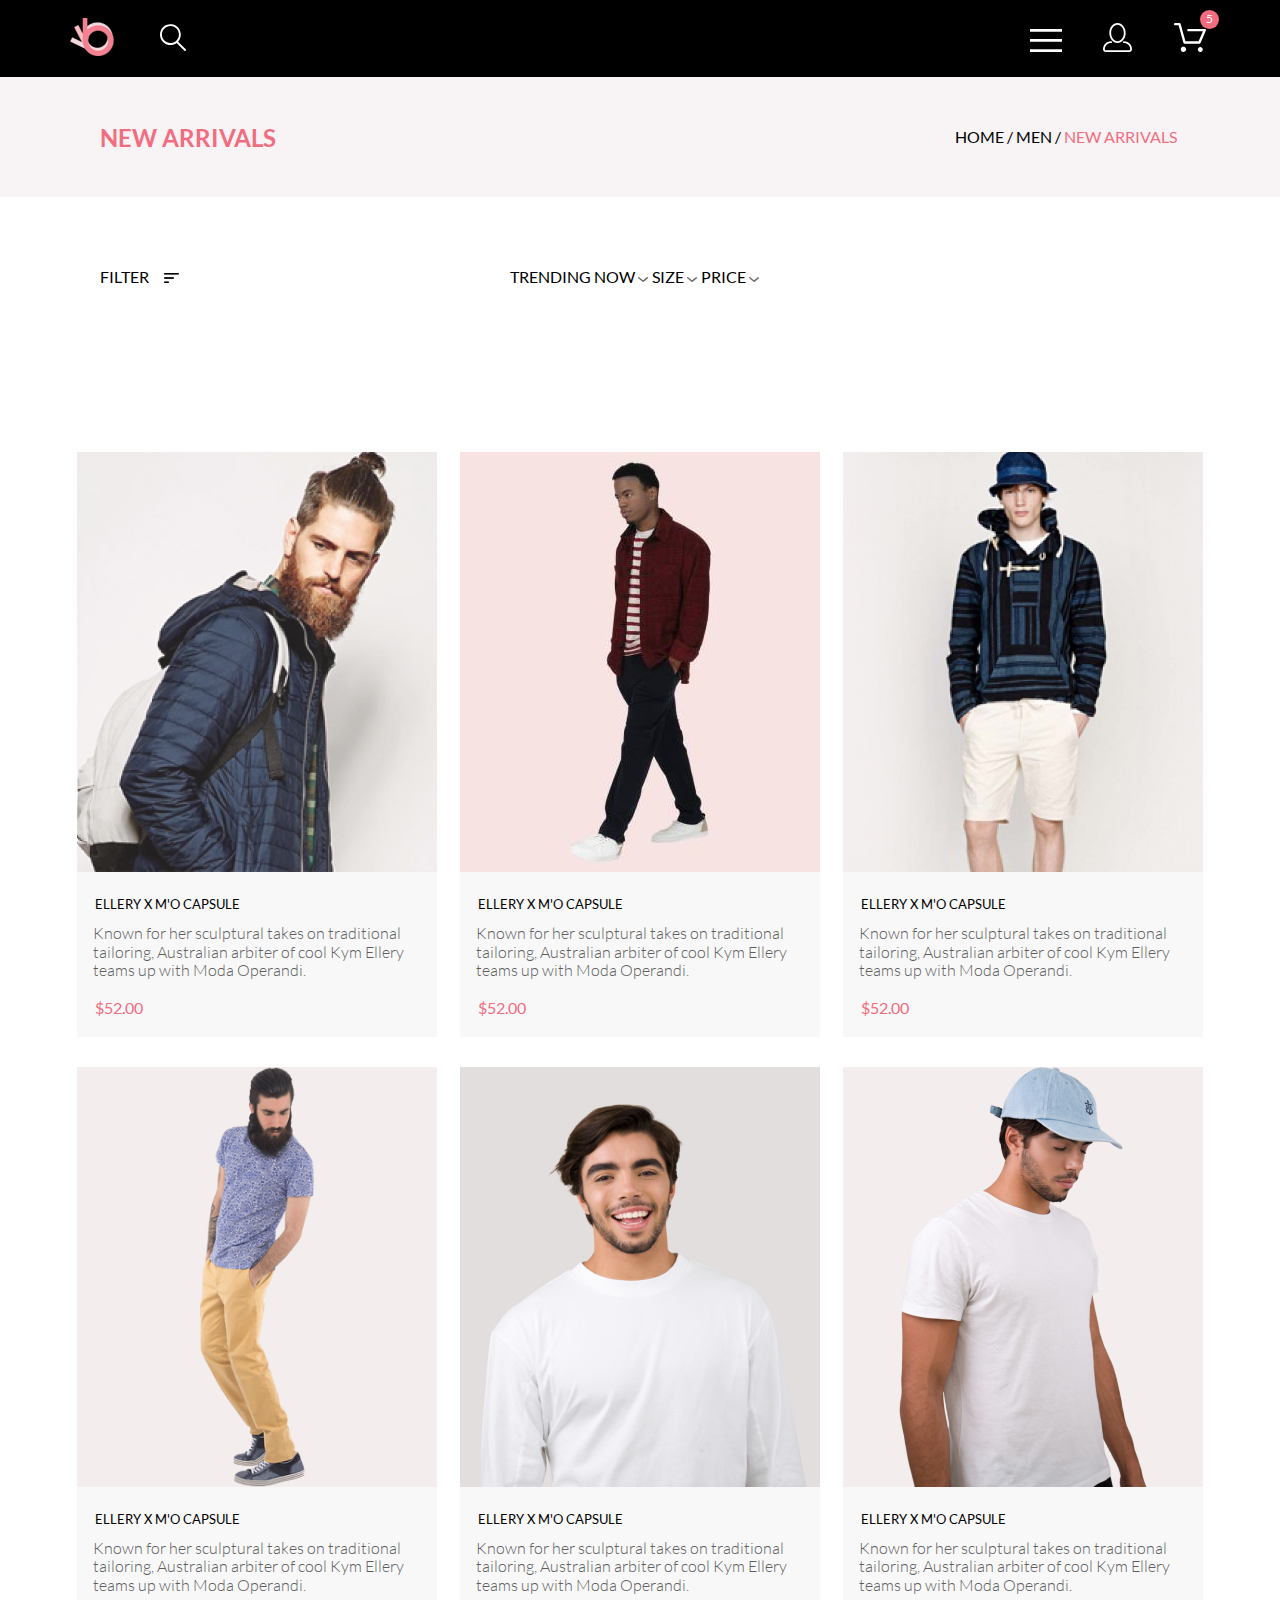
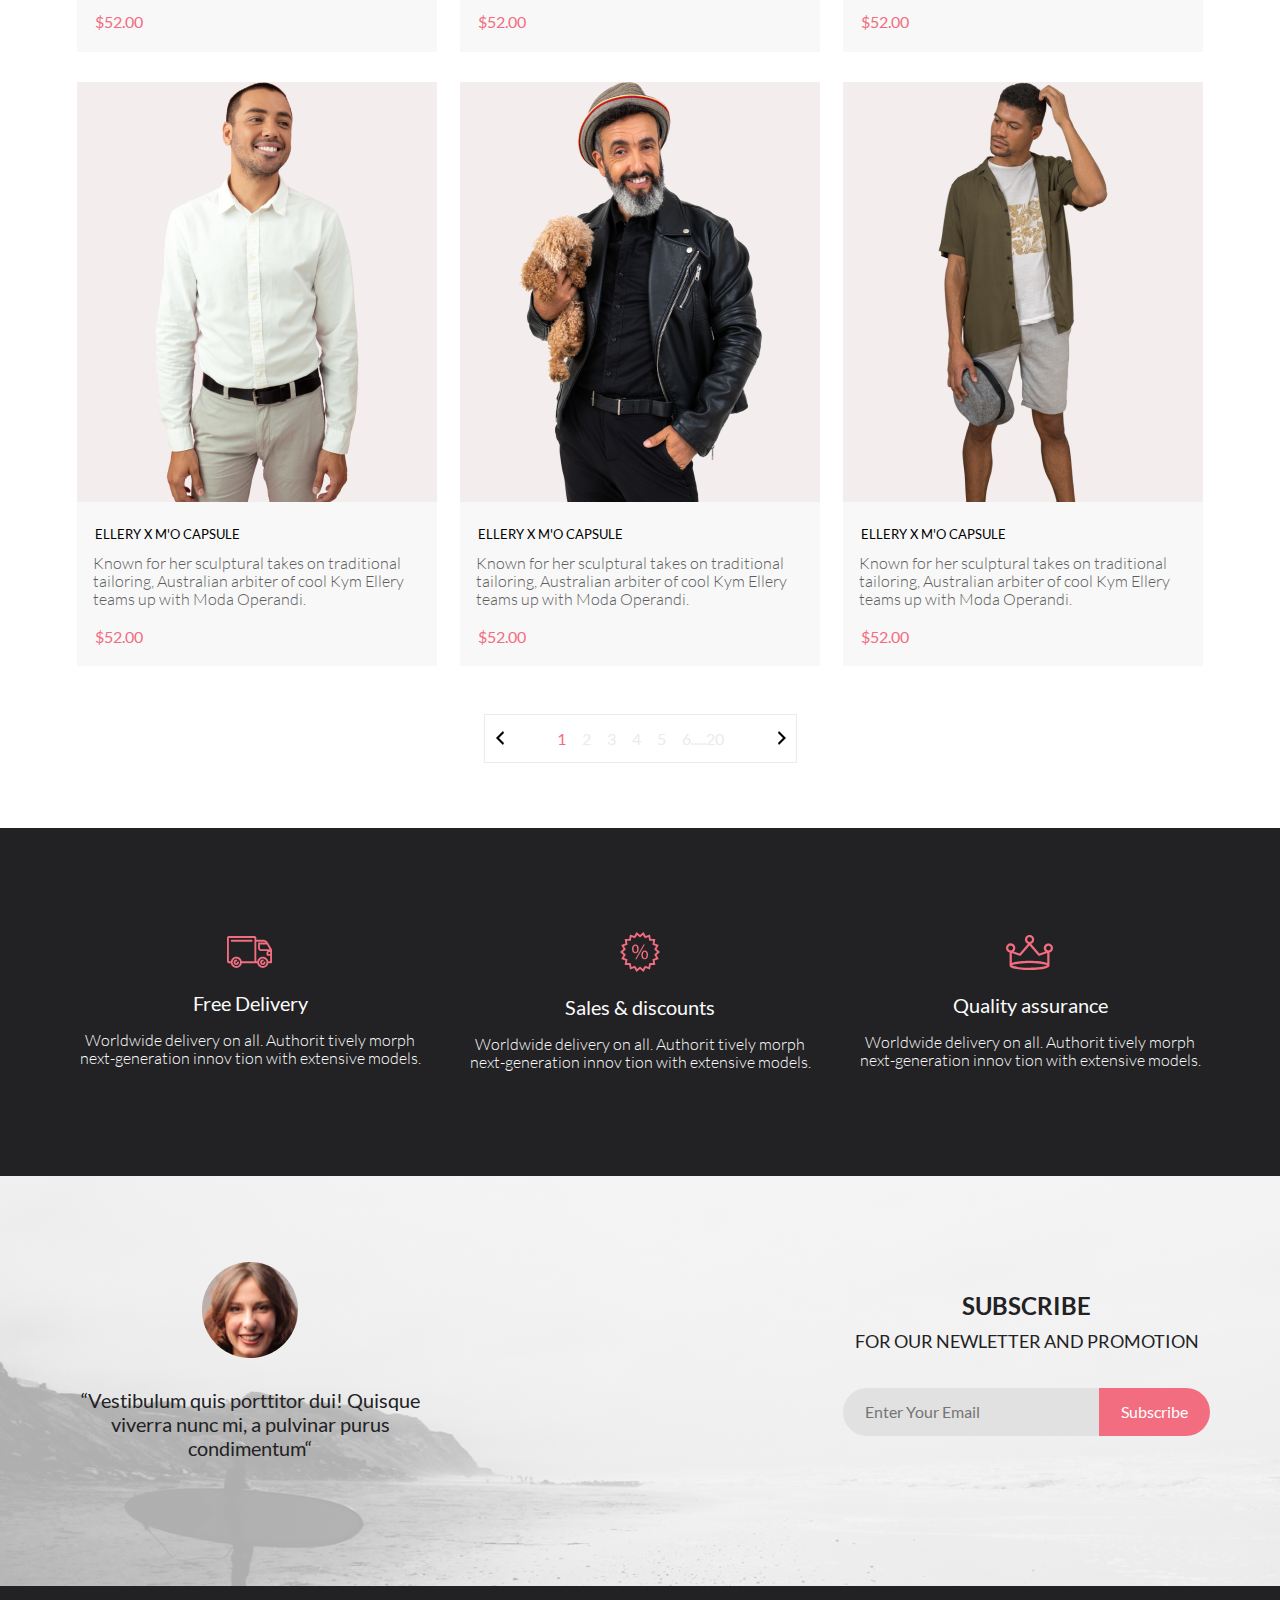
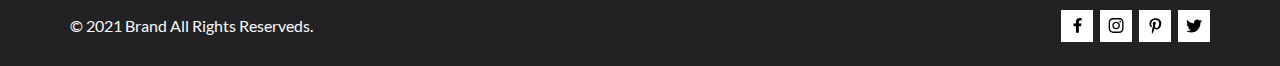
<file: task_02/index.html>
<!DOCTYPE html>
<html lang="en">

<head>
	<meta charset="UTF-8">
	<meta http-equiv="X-UA-Compatible" content="IE=edge">
	<meta name="viewport" content="width=device-width, initial-scale=1.0">
	<title>Desctop Index</title>
	<link rel="stylesheet" href="css/normalize.css">
	<link rel="stylesheet" href="css/style.css">
	<link rel="icon" type="image/png" href="img/favicon.png" />
	<link rel="icon" sizes="any" type="image/svg+xml" href="img/favicon.svg">
</head>

<body>
	<!--header-->
	<header class="top">
		<section class="container top-box">
			<div class="box_center box_bottom">
				<a href="index.html" class="top__site">
					<img src="img/logo.png" alt="Главная страница" height="38" width="44">
					<span class="word-hidden">Главная</span>
				</a>
				<button class="top__ico top__ico_btn">
					<svg width="27" height="28" viewBox="0 0 27 28" xmlns="http://www.w3.org/2000/svg">
						<path
							d="M19.0596 17.6259C20.6713 15.8658 21.6282 13.6048 21.7698 11.2225C21.9113 8.84018 21.2288 6.48173 19.8369 4.54318C18.445 2.60463 16.4285 1.20404 14.126 0.576619C11.8234 -0.0508009 9.3751 0.13316 7.19217 1.09761C5.00923 2.06205 3.22463 3.74825 2.13804 5.87302C1.05145 7.9978 0.729054 10.4318 1.225 12.7661C1.72094 15.1005 3.00501 17.1932 4.86158 18.6927C6.71814 20.1922 9.03413 21.0072 11.4206 21.0009C13.673 21.004 15.8645 20.27 17.6606 18.9109L25.4086 26.7179C25.4941 26.807 25.5965 26.8781 25.7099 26.927C25.8232 26.9759 25.9452 27.0017 26.0686 27.0029C26.1923 27.0033 26.3148 26.9782 26.4283 26.9292C26.5419 26.8801 26.6441 26.8082 26.7286 26.7179C26.9025 26.537 26.9997 26.2958 26.9997 26.0449C26.9997 25.794 26.9025 25.5528 26.7286 25.3719L19.0596 17.6259ZM2.88662 10.5009C2.89946 8.81563 3.41094 7.17187 4.35659 5.77685C5.30224 4.38183 6.63972 3.29801 8.20044 2.662C9.76115 2.02599 11.4752 1.86627 13.1266 2.20298C14.7779 2.53969 16.2926 3.35775 17.4797 4.55404C18.6668 5.75033 19.4732 7.27129 19.7972 8.92519C20.1212 10.5791 19.9483 12.2919 19.3002 13.8476C18.6522 15.4034 17.5581 16.7325 16.1559 17.6674C14.7536 18.6023 13.1059 19.1011 11.4206 19.1009C9.14916 19.0901 6.97482 18.1784 5.37484 16.566C3.77486 14.9537 2.87998 12.7724 2.88662 10.5009Z" />
					</svg>
					<span class="word-hidden">Поиск</span>
				</button>
			</div>
			<div class="box_center box_bottom">
				<button class="top__ico top__ico_btn">
					<span class="word-hidden">Меню</span>
					<svg width="32" height="23" viewBox="0 0 32 23" xmlns="http://www.w3.org/2000/svg">
						<path d="M0 23V20.31H32V23H0ZM0 12.76V10.07H32V12.76H0ZM0 2.69V0H32V2.69H0Z" />
					</svg>
				</button>
				<button class="top__ico top__ico_btn">
					<span class="word-hidden">Войти</span>
					<svg width="29" height="29" viewBox="0 0 29 29" xmlns="http://www.w3.org/2000/svg">
						<path
							d="M14.5 19.937C19 19.937 22.656 15.464 22.656 9.968C22.656 4.472 19 0 14.5 0C13.3631 0.0217413 12.2463 0.303398 11.2351 0.823397C10.2239 1.34339 9.34507 2.08794 8.66602 3C7.12663 4.99573 6.30819 7.45381 6.34399 9.974C6.34399 15.465 10 19.937 14.5 19.937ZM14.5 1.813C18 1.813 20.844 5.472 20.844 9.969C20.844 14.466 17.998 18.125 14.5 18.125C11.002 18.125 8.15603 14.465 8.15503 9.969C8.15403 5.473 11 1.813 14.5 1.813ZM20.844 18.125C20.6036 18.125 20.373 18.2205 20.203 18.3905C20.033 18.5605 19.9375 18.7911 19.9375 19.0315C19.9375 19.2719 20.033 19.5025 20.203 19.6725C20.373 19.8425 20.6036 19.938 20.844 19.938C22.526 19.9399 24.1386 20.6088 25.3279 21.7982C26.5172 22.9875 27.1861 24.6 27.188 26.282C27.1875 26.5221 27.0918 26.7523 26.922 26.9221C26.7522 27.0918 26.5221 27.1875 26.282 27.188H2.71997C2.47985 27.1875 2.24975 27.0918 2.07996 26.9221C1.91016 26.7523 1.81449 26.5221 1.81396 26.282C1.81608 24.6001 2.48517 22.9877 3.67444 21.7985C4.86371 20.6092 6.47608 19.9401 8.15796 19.938C8.39824 19.938 8.62868 19.8425 8.79858 19.6726C8.96849 19.5027 9.06396 19.2723 9.06396 19.032C9.06396 18.7917 8.96849 18.5613 8.79858 18.3914C8.62868 18.2215 8.39824 18.126 8.15796 18.126C5.99541 18.1279 3.92201 18.9875 2.39258 20.5164C0.863144 22.0453 0.00264777 24.1185 0 26.281C0.000794067 27.0019 0.287502 27.693 0.797241 28.2027C1.30698 28.7125 1.99811 28.9992 2.71899 29H26.282C27.0027 28.9989 27.6936 28.7121 28.2031 28.2024C28.7126 27.6927 28.9992 27.0017 29 26.281C28.9974 24.1187 28.1372 22.0457 26.6083 20.5168C25.0793 18.9878 23.0063 18.1276 20.844 18.125Z" />
					</svg>
				</button>
				<button class="top__ico top__ico_btn">
					<span class="word-hidden">Корзина</span>
					<svg width="33" height="29" viewBox="0 0 33 29" xmlns="http://www.w3.org/2000/svg">
						<path
							d="M27.199 29C26.5512 28.9738 25.9396 28.6948 25.4952 28.2227C25.0509 27.7506 24.8094 27.1232 24.8225 26.475C24.8356 25.8269 25.1023 25.2097 25.5653 24.7559C26.0283 24.3022 26.6508 24.048 27.2991 24.048C27.9474 24.048 28.5697 24.3022 29.0327 24.7559C29.4957 25.2097 29.7624 25.8269 29.7755 26.475C29.7886 27.1232 29.5471 27.7506 29.1028 28.2227C28.6585 28.6948 28.0468 28.9738 27.399 29H27.199ZM7.75098 26.32C7.75098 25.79 7.90815 25.2718 8.20264 24.8311C8.49712 24.3904 8.91569 24.0469 9.4054 23.844C9.8951 23.6412 10.434 23.5881 10.9539 23.6915C11.4737 23.7949 11.9512 24.0502 12.326 24.425C12.7009 24.7998 12.9562 25.2773 13.0596 25.7972C13.163 26.317 13.1098 26.8559 12.907 27.3456C12.7041 27.8353 12.3606 28.2539 11.9199 28.5483C11.4792 28.8428 10.9611 29 10.431 29C10.0789 29.0003 9.73017 28.9311 9.40479 28.7966C9.0794 28.662 8.78374 28.4646 8.53467 28.2158C8.28559 27.9669 8.08805 27.6713 7.95325 27.3461C7.81844 27.0208 7.74902 26.6721 7.74902 26.32H7.75098ZM11.551 20.686C11.2916 20.6868 11.039 20.6024 10.8322 20.4457C10.6253 20.2891 10.4756 20.0689 10.406 19.819L5.573 2.36401H2.18005C1.86657 2.36401 1.56591 2.23947 1.34424 2.01781C1.12257 1.79614 0.998047 1.49549 0.998047 1.18201C0.998047 0.868519 1.12257 0.567873 1.34424 0.346205C1.56591 0.124537 1.86657 5.81268e-06 2.18005 5.81268e-06H6.46106C6.72055 -0.00080736 6.97309 0.0837201 7.17981 0.240568C7.38653 0.397416 7.53589 0.617884 7.60498 0.868006L12.438 18.323H25.616L29.999 8.27501H15.399C15.2409 8.27961 15.0834 8.25242 14.9359 8.19507C14.7884 8.13771 14.6539 8.05134 14.5404 7.94108C14.4269 7.83082 14.3366 7.69891 14.275 7.55315C14.2134 7.40739 14.1816 7.25075 14.1816 7.0925C14.1816 6.93426 14.2134 6.77762 14.275 6.63186C14.3366 6.4861 14.4269 6.35419 14.5404 6.24393C14.6539 6.13367 14.7884 6.0473 14.9359 5.98994C15.0834 5.93259 15.2409 5.90541 15.399 5.91001H31.812C32.0077 5.90996 32.2003 5.95866 32.3724 6.05172C32.5446 6.14478 32.6908 6.27926 32.798 6.44301C32.9058 6.60729 32.9714 6.79569 32.9889 6.99145C33.0063 7.18721 32.9752 7.38424 32.8981 7.565L27.493 19.977C27.4007 20.1876 27.249 20.3668 27.0565 20.4927C26.864 20.6186 26.6391 20.6858 26.4091 20.686H11.551Z" />
					</svg>
					<span class="basket-items">5</span>
				</button>
			</div>
		</section>
	</header>
	<header>
		<section class="promo">
			<div class="container promo__container_bk ">
				<div class="aside">
					<h2 class="promo__title__category__h2">NEW ARRIVALS</h2>
				</div>
				<div class="content">HOME / MEN / <span class="promo__title__category__h1">NEW ARRIVALS</span></div>
			</div>
		</section>
		<section class="promo_cont">
			<div class="container promo__container_bk ">
				<div class="aside__next">FILTER<img class="filter__img" src="img/vector.png" alt=""></div>
				<div class="content">TRENDING NOW
					<svg width="11" height="6" viewBox="0 0 11 6" fill="none" xmlns="http://www.w3.org/2000/svg">
						<path
							d="M5.00214 5.00214C4.83521 5.00247 4.67343 4.94433 4.54488 4.83782L0.258102 1.2655C0.112196 1.14422 0.0204417 0.969958 0.00302325 0.781035C-0.0143952 0.592112 0.0439493 0.404007 0.165221 0.258101C0.286493 0.112196 0.460759 0.0204417 0.649682 0.00302327C0.838605 -0.0143952 1.02671 0.043949 1.17262 0.165221L5.00214 3.36602L8.83167 0.279536C8.90475 0.220188 8.98884 0.175869 9.0791 0.149125C9.16937 0.122382 9.26403 0.113741 9.35764 0.1237C9.45126 0.133659 9.54198 0.162021 9.6246 0.207156C9.70722 0.252292 9.7801 0.313311 9.83906 0.386705C9.90449 0.460167 9.95405 0.546351 9.98462 0.639855C10.0152 0.733359 10.0261 0.83217 10.0167 0.930097C10.0073 1.02802 9.97784 1.12296 9.93005 1.20895C9.88227 1.29494 9.81723 1.37013 9.73904 1.42982L5.45225 4.88068C5.32002 4.97036 5.16154 5.01312 5.00214 5.00214Z"
							fill="#6F6E6E" />
					</svg>
					SIZE
					<svg width="11" height="6" viewBox="0 0 11 6" fill="none" xmlns="http://www.w3.org/2000/svg">
						<path
							d="M5.00214 5.00214C4.83521 5.00247 4.67343 4.94433 4.54488 4.83782L0.258102 1.2655C0.112196 1.14422 0.0204417 0.969958 0.00302325 0.781035C-0.0143952 0.592112 0.0439493 0.404007 0.165221 0.258101C0.286493 0.112196 0.460759 0.0204417 0.649682 0.00302327C0.838605 -0.0143952 1.02671 0.043949 1.17262 0.165221L5.00214 3.36602L8.83167 0.279536C8.90475 0.220188 8.98884 0.175869 9.0791 0.149125C9.16937 0.122382 9.26403 0.113741 9.35764 0.1237C9.45126 0.133659 9.54198 0.162021 9.6246 0.207156C9.70722 0.252292 9.7801 0.313311 9.83906 0.386705C9.90449 0.460167 9.95405 0.546351 9.98462 0.639855C10.0152 0.733359 10.0261 0.83217 10.0167 0.930097C10.0073 1.02802 9.97784 1.12296 9.93005 1.20895C9.88227 1.29494 9.81723 1.37013 9.73904 1.42982L5.45225 4.88068C5.32002 4.97036 5.16154 5.01312 5.00214 5.00214Z"
							fill="#6F6E6E" />
					</svg>
					PRICE
					<svg width="11" height="6" viewBox="0 0 11 6" fill="none" xmlns="http://www.w3.org/2000/svg">
						<path
							d="M5.00214 5.00214C4.83521 5.00247 4.67343 4.94433 4.54488 4.83782L0.258102 1.2655C0.112196 1.14422 0.0204417 0.969958 0.00302325 0.781035C-0.0143952 0.592112 0.0439493 0.404007 0.165221 0.258101C0.286493 0.112196 0.460759 0.0204417 0.649682 0.00302327C0.838605 -0.0143952 1.02671 0.043949 1.17262 0.165221L5.00214 3.36602L8.83167 0.279536C8.90475 0.220188 8.98884 0.175869 9.0791 0.149125C9.16937 0.122382 9.26403 0.113741 9.35764 0.1237C9.45126 0.133659 9.54198 0.162021 9.6246 0.207156C9.70722 0.252292 9.7801 0.313311 9.83906 0.386705C9.90449 0.460167 9.95405 0.546351 9.98462 0.639855C10.0152 0.733359 10.0261 0.83217 10.0167 0.930097C10.0073 1.02802 9.97784 1.12296 9.93005 1.20895C9.88227 1.29494 9.81723 1.37013 9.73904 1.42982L5.45225 4.88068C5.32002 4.97036 5.16154 5.01312 5.00214 5.00214Z"
							fill="#6F6E6E" />
					</svg>

				</div>
			</div>
		</section>
	</header>
	<!--main-->
	<main>
		<section class="container">
			<div class="card-box">
			</div>
			<div class="product-box">
				<div class="product-card">
					<a class="product-card__link" href="#">
						<img class="product-card__img" src="img/itemcat_1.jpg" alt="man jacket" height="420">
						<span class="product-card__name">ellery x m'o capsule</span>
						<p class="product-card__desc font_general">Known for her sculptural takes on&nbsp;traditional
							tailoring, Australian arbiter of&nbsp;cool Kym Ellery teams up&nbsp;with Moda Operandi.</p>
						<span class="product-card__price">$52.00</span>
					</a>
				</div>
				<div class="product-card">
					<a class="product-card__link" href="#">
						<img class="product-card__img" src="img/itemcat_2.jpg" alt="trouser suit" height="420">
						<span class="product-card__name">ellery x m'o capsule</span>
						<p class="product-card__desc font_general">Known for her sculptural takes on&nbsp;traditional
							tailoring, Australian arbiter of&nbsp;cool Kym Ellery teams up&nbsp;with Moda Operandi.</p>
						<span class="product-card__price">$52.00</span>
					</a>
				</div>
				<div class="product-card">
					<a class="product-card__link" href="#">
						<img class="product-card__img" src="img/itemcat_3.jpg" alt="man pullover" height="420">
						<span class="product-card__name">ellery x m'o capsule</span>
						<p class="product-card__desc font_general">Known for her sculptural takes on&nbsp;traditional
							tailoring, Australian arbiter of&nbsp;cool Kym Ellery teams up&nbsp;with Moda Operandi.</p>
						<span class="product-card__price">$52.00</span>
					</a>
				</div>
				<div class="product-card">
					<a class="product-card__link" href="#">
						<img class="product-card__img" src="img/itemcat_4.jpg" alt="trousers" height="420">
						<span class="product-card__name">ellery x m'o capsule</span>
						<p class="product-card__desc font_general">Known for her sculptural takes on&nbsp;traditional
							tailoring, Australian arbiter of&nbsp;cool Kym Ellery teams up&nbsp;with Moda Operandi.</p>
						<span class="product-card__price">$52.00</span>
					</a>
				</div>
				<div class="product-card">
					<a class="product-card__link" href="#">
						<img class="product-card__img" src="img/itemcat_5.jpg" alt="woman suit" height="420">
						<span class="product-card__name">ellery x m'o capsule</span>
						<p class="product-card__desc font_general">Known for her sculptural takes on&nbsp;traditional
							tailoring, Australian arbiter of&nbsp;cool Kym Ellery teams up&nbsp;with Moda Operandi.</p>
						<span class="product-card__price">$52.00</span>
					</a>
				</div>
				<div class="product-card">
					<a class="product-card__link" href="#">
						<img class="product-card__img" src="img/itemcat_6.jpg" alt="chemise" height="420">
						<span class="product-card__name">ellery x m'o capsule</span>
						<p class="product-card__desc font_general">Known for her sculptural takes on&nbsp;traditional
							tailoring, Australian arbiter of&nbsp;cool Kym Ellery teams up&nbsp;with Moda Operandi.</p>
						<span class="product-card__price">$52.00</span>
					</a>
				</div>
				<div class="product-card">
					<a class="product-card__link" href="#">
						<img class="product-card__img" src="img/itemcat_7.jpg" alt="chemise" height="420">
						<span class="product-card__name">ellery x m'o capsule</span>
						<p class="product-card__desc font_general">Known for her sculptural takes on&nbsp;traditional
							tailoring, Australian arbiter of&nbsp;cool Kym Ellery teams up&nbsp;with Moda Operandi.</p>
						<span class="product-card__price">$52.00</span>
					</a>
				</div>
				<div class="product-card">
					<a class="product-card__link" href="#">
						<img class="product-card__img" src="img/itemcat_8.jpg" alt="chemise" height="420">
						<span class="product-card__name">ellery x m'o capsule</span>
						<p class="product-card__desc font_general">Known for her sculptural takes on&nbsp;traditional
							tailoring, Australian arbiter of&nbsp;cool Kym Ellery teams up&nbsp;with Moda Operandi.</p>
						<span class="product-card__price">$52.00</span>
					</a>
				</div>
				<div class="product-card">
					<a class="product-card__link" href="#">
						<img class="product-card__img" src="img/itemcat_9.jpg" alt="chemise" height="420">
						<span class="product-card__name">ellery x m'o capsule</span>
						<p class="product-card__desc font_general">Known for her sculptural takes on&nbsp;traditional
							tailoring, Australian arbiter of&nbsp;cool Kym Ellery teams up&nbsp;with Moda Operandi.</p>
						<span class="product-card__price">$52.00</span>
					</a>
				</div>
				<div class="single single_center">
					<div class="product__btn">
						<span class="vector_right"><svg width="9" height="14" viewBox="0 0 9 14" fill="none"
								xmlns="http://www.w3.org/2000/svg">
								<path d="M8.99512 2L3.99512 7L8.99512 12L7.99512 14L0.995117 7L7.99512 0L8.99512 2Z"
									fill="black" />
							</svg></span>
						<span class="promo__title__category__h1">1</span>&emsp;2&emsp;3&emsp;4&emsp;5&emsp;6.....20
						<span class="vector_left"><svg width="9" height="14" viewBox="0 0 9 14" fill="none"
								xmlns="http://www.w3.org/2000/svg">
								<path d="M0.994995 12L5.995 7L0.994995 2L1.995 0L8.995 7L1.995 14L0.994995 12Z"
									fill="black" />
							</svg></span>
					</div>
				</div>
			</div>
		</section>
	</main>
	<!--footer-->
	<footer class="footer">
		<section class="container footer__card-box">
			<div class="footer__card ">
				<svg class="footer__thumb" width="46" height="32" viewBox="0 0 46 32"
					xmlns="http://www.w3.org/2000/svg">
					<path
						d="M30.2873 27.2429H14.8103C14.6031 28.5509 13.936 29.742 12.929 30.6021C11.922 31.4621 10.6411 31.9346 9.31682 31.9346C7.99252 31.9346 6.71166 31.4621 5.70464 30.6021C4.69762 29.742 4.03052 28.5509 3.82332 27.2429H1.88631C1.39149 27.2397 0.918139 27.0404 0.570025 26.6887C0.221911 26.337 0.0274507 25.8618 0.0293142 25.3669V1.87695C0.0271852 1.38195 0.221516 0.906335 0.569658 0.554443C0.917801 0.202551 1.39131 0.00317363 1.88631 0H27.4373C27.9322 0.00317353 28.4056 0.202522 28.7536 0.554443C29.1016 0.906364 29.2957 1.38204 29.2933 1.87695V3.78198H36.4143C36.4947 3.78164 36.5747 3.79208 36.6523 3.81299C38.9523 4.01299 40.1093 5.2129 41.3293 7.2749L44.8883 13.3689C44.9732 13.5136 45.018 13.6782 45.0183 13.8459V26.304C45.0194 26.5515 44.9221 26.7892 44.7479 26.9651C44.5737 27.141 44.3369 27.2406 44.0893 27.2419H41.2753C41.0681 28.5499 40.401 29.741 39.394 30.6011C38.387 31.4611 37.1061 31.9336 35.7818 31.9336C34.4575 31.9336 33.1767 31.4611 32.1696 30.6011C31.1626 29.741 30.4955 28.5499 30.2883 27.2419L30.2873 27.2429ZM32.0653 26.304C32.0732 27.0369 32.2977 27.7511 32.7107 28.3567C33.1236 28.9623 33.7065 29.4322 34.3859 29.7073C35.0653 29.9824 35.811 30.0503 36.5289 29.9026C37.2469 29.7548 37.9051 29.398 38.4207 28.877C38.9363 28.3559 39.2862 27.6941 39.4265 26.9746C39.5667 26.2551 39.491 25.5103 39.2088 24.8337C38.9267 24.1572 38.4507 23.5794 37.8408 23.1729C37.2309 22.7663 36.5143 22.5491 35.7813 22.5488C34.791 22.5552 33.8436 22.9543 33.1469 23.6582C32.4503 24.3621 32.0613 25.3136 32.0653 26.304ZM5.60134 26.304C5.60923 27.0369 5.83376 27.7511 6.24669 28.3567C6.65962 28.9623 7.2425 29.4322 7.92192 29.7073C8.60135 29.9824 9.34697 30.0503 10.0649 29.9026C10.7829 29.7548 11.4411 29.398 11.9567 28.877C12.4723 28.3559 12.8222 27.6941 12.9625 26.9746C13.1027 26.2551 13.027 25.5103 12.7448 24.8337C12.4627 24.1572 11.9867 23.5794 11.3768 23.1729C10.7669 22.7663 10.0503 22.5491 9.31731 22.5488C8.32679 22.5549 7.37915 22.9537 6.6823 23.6577C5.98545 24.3617 5.59634 25.3134 5.60033 26.304H5.60134ZM41.2733 25.366H43.1593V19.7478H40.4233C40.3007 19.7473 40.1794 19.7227 40.0664 19.6753C39.9533 19.6279 39.8507 19.5585 39.7644 19.4714C39.6781 19.3843 39.6099 19.281 39.5635 19.1675C39.5172 19.054 39.4937 18.9324 39.4943 18.8098V16.9629C39.494 16.2423 39.7696 15.5488 40.2643 15.0249H33.8853C33.8081 15.0248 33.7312 15.015 33.6563 14.9958C32.9516 14.933 32.2961 14.6081 31.8194 14.0852C31.3428 13.5623 31.0798 12.8794 31.0823 12.1719V7.47192C31.0817 7.34927 31.1052 7.22758 31.1515 7.11401C31.1978 7.00044 31.2661 6.89725 31.3523 6.81006C31.4386 6.72286 31.5412 6.6535 31.6543 6.60596C31.7674 6.55841 31.8887 6.53361 32.0113 6.53296H38.4943C38.15 6.21428 37.7426 5.97123 37.2986 5.81982C36.8545 5.66842 36.3836 5.61187 35.9163 5.65381H29.2933V25.3618H30.2873C30.4945 24.0538 31.1616 22.8627 32.1687 22.0027C33.1757 21.1426 34.4565 20.6702 35.7808 20.6702C37.1051 20.6702 38.386 21.1426 39.393 22.0027C40.4 22.8627 41.0671 24.0538 41.2743 25.3618L41.2733 25.366ZM14.8093 25.366H27.4363V1.87598H1.88631V25.366H3.82332C4.03052 24.058 4.69762 22.8666 5.70464 22.0066C6.71166 21.1465 7.99252 20.6741 9.31682 20.6741C10.6411 20.6741 11.922 21.1465 12.929 22.0066C13.936 22.8666 14.6031 24.058 14.8103 25.366H14.8093ZM41.3513 16.9658V17.875H43.1593V16.0278H42.2803C42.0335 16.0294 41.7973 16.1288 41.6234 16.304C41.4495 16.4792 41.352 16.716 41.3523 16.9629L41.3513 16.9658ZM32.9383 12.1738C32.9372 12.4263 33.0363 12.6691 33.2139 12.8486C33.3914 13.0282 33.6328 13.13 33.8853 13.1318C33.9492 13.1316 34.0129 13.1384 34.0753 13.1519H42.6003L39.8343 8.41602H32.9343L32.9383 12.1738ZM33.0313 26.3059C33.0284 25.5734 33.3162 24.8695 33.8316 24.3489C34.3469 23.8283 35.0478 23.5333 35.7803 23.5288C36.0291 23.5288 36.2677 23.6278 36.4436 23.8037C36.6195 23.9796 36.7183 24.218 36.7183 24.4668C36.7183 24.7156 36.6195 24.9542 36.4436 25.1301C36.2677 25.306 36.0291 25.4048 35.7803 25.4048C35.602 25.4032 35.4272 25.4548 35.2782 25.5527C35.1291 25.6507 35.0125 25.7905 34.9432 25.9548C34.8738 26.1191 34.8548 26.3005 34.8887 26.4756C34.9225 26.6507 35.0076 26.8118 35.1331 26.9385C35.2586 27.0651 35.419 27.1516 35.5938 27.187C35.7686 27.2224 35.9499 27.2051 36.1149 27.1372C36.2798 27.0693 36.4208 26.9538 36.5201 26.8057C36.6193 26.6575 36.6723 26.4833 36.6723 26.3049C36.6723 26.0587 36.7701 25.8226 36.9443 25.6484C37.1184 25.4743 37.3546 25.3765 37.6008 25.3765C37.8471 25.3765 38.0832 25.4743 38.2574 25.6484C38.4315 25.8226 38.5293 26.0587 38.5293 26.3049C38.5293 27.0343 38.2396 27.7338 37.7239 28.2495C37.2081 28.7652 36.5087 29.0549 35.7793 29.0549C35.05 29.0549 34.3505 28.7652 33.8348 28.2495C33.319 27.7338 33.0293 27.0343 33.0293 26.3049L33.0313 26.3059ZM6.56731 26.3059C6.56438 25.5734 6.8522 24.8695 7.36757 24.3489C7.88294 23.8283 8.58378 23.5333 9.31633 23.5288C9.5651 23.5288 9.80369 23.6278 9.9796 23.8037C10.1555 23.9796 10.2543 24.218 10.2543 24.4668C10.2543 24.7156 10.1555 24.9542 9.9796 25.1301C9.80369 25.306 9.5651 25.4048 9.31633 25.4048C9.138 25.4032 8.96319 25.4548 8.81413 25.5527C8.66508 25.6507 8.54849 25.7905 8.47914 25.9548C8.4098 26.1191 8.39082 26.3005 8.42464 26.4756C8.45846 26.6507 8.54354 26.8118 8.66908 26.9385C8.79463 27.0651 8.95498 27.1516 9.12978 27.187C9.30458 27.2224 9.48595 27.2051 9.65087 27.1372C9.81579 27.0693 9.95683 26.9538 10.0561 26.8057C10.1553 26.6575 10.2083 26.4833 10.2083 26.3049C10.2083 26.0587 10.3061 25.8226 10.4803 25.6484C10.6544 25.4743 10.8906 25.3765 11.1368 25.3765C11.3831 25.3765 11.6193 25.4743 11.7934 25.6484C11.9675 25.8226 12.0653 26.0587 12.0653 26.3049C12.0653 27.0343 11.7756 27.7338 11.2599 28.2495C10.7441 28.7652 10.0447 29.0549 9.31532 29.0549C8.58598 29.0549 7.8865 28.7652 7.37078 28.2495C6.85505 27.7338 6.56532 27.0343 6.56532 26.3049L6.56731 26.3059ZM4.70934 5.65991C4.46056 5.65991 4.22198 5.56116 4.04607 5.38525C3.87016 5.20934 3.77132 4.9707 3.77132 4.72192C3.77132 4.47315 3.87016 4.2345 4.04607 4.05859C4.22198 3.88268 4.46056 3.78394 4.70934 3.78394H24.6093C24.8581 3.78394 25.0967 3.88268 25.2726 4.05859C25.4485 4.2345 25.5473 4.47315 25.5473 4.72192C25.5473 4.9707 25.4485 5.20934 25.2726 5.38525C25.0967 5.56116 24.8581 5.65991 24.6093 5.65991H4.70934Z" />
				</svg>
				<div class="footer__txt footer__txt_name">Free Delivery</div>
				<p class="footer__txt footer__txt_desc font_general">Worldwide delivery on&nbsp;all. Authorit tively
					morph next-generation innov tion with extensive models.</p>
			</div>
			<div class="footer__card">
				<svg class="footer__thumb" width="40" height="40" viewBox="0 0 40 40"
					xmlns="http://www.w3.org/2000/svg">
					<path
						d="M19.994 37.0239L16.523 39.9238L14.235 36.0039L9.995 37.5159L9.17297 33.0359L4.67999 32.991L5.41199 28.491L1.20398 26.8909L3.414 22.925L0 19.96L3.41199 16.9929L1.20203 13.0278L5.41101 11.428L4.67798 6.93286L9.172 6.88892L9.99402 2.40894L14.234 3.91992L16.522 0L19.993 2.8999L23.464 0L25.753 3.9209L29.993 2.40894L30.814 6.88989L35.308 6.93481L34.576 11.4299L38.784 13.03L36.574 16.9958L39.986 19.9609L36.574 22.928L38.783 26.894L34.574 28.4939L35.307 32.988L30.812 33.033L29.991 37.5139L25.753 36.0029L23.464 39.9229L19.994 37.0239ZM21.2 35.541L22.961 37.012L24.122 35.022L24.914 33.666L26.382 34.189L28.533 34.957L28.95 32.6838L29.235 31.1289L30.796 31.113L33.078 31.092L32.706 28.8098L32.452 27.25L33.911 26.696L36.045 25.8828L34.925 23.873L34.159 22.498L35.342 21.4709L37.076 19.9609L35.343 18.4609L34.16 17.4319L34.926 16.0559L36.047 14.0449L33.913 13.2339L32.454 12.6809L32.709 11.1208L33.081 8.83984L30.799 8.81689L29.239 8.80103L28.954 7.24683L28.538 4.97388L26.386 5.74097L24.918 6.26392L24.125 4.90698L22.963 2.91699L21.201 4.38794L19.996 5.39282L18.791 4.38794L17.03 2.91699L15.869 4.90601L15.077 6.26294L13.608 5.73999L11.458 4.97192L11.04 7.24585L10.755 8.80005L9.19501 8.81592L6.914 8.83789L7.28601 11.1199L7.53998 12.678L6.08099 13.2329L3.94598 14.0439L5.06702 16.0549L5.83301 17.4299L4.65002 18.459L2.91602 19.967L4.64899 21.4739L5.83197 22.5029L5.06598 23.8779L3.94501 25.8879L6.078 26.698L7.53802 27.2529L7.28302 28.812L6.91199 31.0959L9.19299 31.1189L10.753 31.135L11.038 32.6899L11.455 34.9619L13.607 34.1948L15.076 33.6719L15.868 35.0288L17.03 37.019L18.791 35.5479L19.996 34.543L21.2 35.541ZM21.318 23.02C21.318 20.093 22.883 18.4648 24.777 18.4648C26.783 18.4648 28.077 20.0279 28.077 22.7949C28.077 25.8539 26.492 27.3718 24.662 27.3718C22.883 27.3718 21.338 25.922 21.318 23.02ZM22.839 22.9319C22.816 24.7829 23.521 26.1899 24.711 26.1899C25.988 26.1899 26.561 24.8049 26.561 22.8899C26.561 21.1249 26.054 19.6528 24.711 19.6528C23.5 19.6488 22.839 21.1029 22.839 22.9309V22.9319ZM15.194 27.332L23.609 12.613H24.842L16.427 27.332H15.194ZM11.979 16.99C11.979 14.09 13.542 12.458 15.437 12.458C17.437 12.458 18.763 14.022 18.763 16.79C18.763 19.848 17.177 21.365 15.327 21.365C13.544 21.365 12 19.915 11.979 16.991V16.99ZM13.521 16.9238C13.477 18.7748 14.162 20.1809 15.371 20.1829C16.648 20.1829 17.221 18.7988 17.221 16.8828C17.221 15.1168 16.714 13.645 15.371 13.645C14.162 13.642 13.521 15.092 13.521 16.925V16.9238Z" />
				</svg>
				<div class="footer__txt footer__txt_name">Sales & discounts</div>
				<p class="footer__txt footer__txt_desc font_general">Worldwide delivery on&nbsp;all. Authorit tively
					morph next-generation innov tion with extensive models.</p>
			</div>
			<div class="footer__card">
				<svg class="footer__thumb" width="48" height="35" viewBox="0 0 48 35"
					xmlns="http://www.w3.org/2000/svg">
					<path
						d="M42.3938 8.53564C41.1774 8.52335 40.0058 8.99349 39.1351 9.84302C38.2644 10.6925 37.7655 11.8522 37.7479 13.0686C37.751 13.7086 37.892 14.3405 38.1612 14.9211C38.4304 15.5018 38.8215 16.0176 39.3079 16.4336L33.4479 18.4888L25.1089 8.80566C26.0042 8.50693 26.784 7.93646 27.3396 7.17358C27.8953 6.41071 28.1992 5.49331 28.2089 4.54956C28.1837 3.33432 27.6832 2.17743 26.8149 1.3269C25.9465 0.476377 24.7794 0 23.5639 0C22.3484 0 21.1813 0.476377 20.3129 1.3269C19.4446 2.17743 18.9441 3.33432 18.9189 4.54956C18.9285 5.48395 19.2261 6.39274 19.771 7.15186C20.316 7.91097 21.0817 8.48368 21.9639 8.79175L13.6119 18.4917L7.75396 16.4368C8.24003 16.0206 8.63074 15.5045 8.89959 14.9238C9.16843 14.3432 9.30908 13.7116 9.31194 13.0718C9.33497 12.195 9.10937 11.3296 8.6613 10.5757C8.21324 9.82172 7.56095 9.2099 6.77983 8.81104C5.99872 8.41217 5.12072 8.2424 4.24724 8.32153C3.37376 8.40067 2.54051 8.72555 1.8438 9.2583C1.14709 9.79105 0.61538 10.5101 0.310108 11.3323C0.00483695 12.1545 -0.0615238 13.0462 0.118702 13.9045C0.298928 14.7629 0.718349 15.5526 1.32854 16.1826C1.93873 16.8126 2.7148 17.2571 3.56694 17.4646V29.7556C3.5743 29.8376 3.59101 29.9184 3.61687 29.9966C3.58394 30.1233 3.56721 30.2538 3.56694 30.3848C3.56694 34.7968 21.4859 34.9268 23.5289 34.9268C25.5719 34.9268 43.4909 34.7978 43.4909 30.3848C43.4902 30.2539 43.4733 30.1234 43.4408 29.9966C43.4685 29.9189 43.4853 29.8379 43.4909 29.7556V17.4646C44.5898 17.2244 45.5595 16.5828 46.2103 15.6653C46.861 14.7478 47.1458 13.6204 47.0091 12.5039C46.8724 11.3874 46.3239 10.3621 45.471 9.62866C44.6181 8.89526 43.5223 8.50653 42.3979 8.53857L42.3938 8.53564ZM21.1749 4.55176C21.1633 4.07755 21.2934 3.61062 21.5485 3.21069C21.8036 2.81076 22.172 2.49591 22.6069 2.3064C23.0417 2.11688 23.5232 2.06132 23.9898 2.14673C24.4564 2.23214 24.887 2.45463 25.2265 2.78589C25.566 3.11715 25.7991 3.542 25.8959 4.00635C25.9928 4.4707 25.9491 4.95345 25.7703 5.39282C25.5916 5.8322 25.2859 6.20831 24.8924 6.47314C24.4988 6.73798 24.0353 6.8795 23.561 6.87964C22.9362 6.88605 22.3343 6.64481 21.8871 6.2085C21.44 5.77218 21.1838 5.17647 21.1749 4.55176ZM13.5849 20.8276C13.8019 20.9026 14.0362 20.9113 14.2581 20.8525C14.48 20.7938 14.6794 20.6701 14.8309 20.4976L23.5309 10.3977L32.2309 20.4976C32.3821 20.6702 32.5813 20.7938 32.803 20.8528C33.0248 20.9117 33.2589 20.9033 33.4759 20.8286L41.2339 18.1038V28.0408C36.3489 25.9188 25.1249 25.8406 23.5339 25.8406C21.9429 25.8406 10.7149 25.9198 5.83391 28.0408V18.1038L13.5849 20.8276ZM23.5279 32.7166C14.8279 32.7166 9.27888 31.7057 6.97087 30.8547C6.6198 30.7373 6.28407 30.578 5.97087 30.3806C6.69287 29.8596 9.03194 29.1487 12.9369 28.6487C19.9723 27.844 27.0765 27.844 34.1119 28.6487C38.0119 29.1487 40.357 29.8596 41.077 30.3806C40.7663 30.5794 40.4321 30.7388 40.082 30.8547C37.78 31.7037 32.2359 32.7166 23.5279 32.7166ZM2.28093 13.0686C2.2698 12.5945 2.40025 12.1279 2.65557 11.7283C2.91089 11.3286 3.27952 11.0139 3.71441 10.8247C4.14929 10.6355 4.63063 10.5801 5.0971 10.6658C5.56356 10.7514 5.99399 10.9743 6.3333 11.3057C6.67261 11.637 6.90543 12.0618 7.00212 12.5261C7.09882 12.9904 7.05498 13.4731 6.87615 13.9124C6.69732 14.3516 6.39159 14.7277 5.9981 14.9924C5.6046 15.2572 5.14118 15.3986 4.66692 15.3987C4.04176 15.4054 3.43941 15.1638 2.99212 14.7271C2.54482 14.2903 2.28911 13.6937 2.28093 13.0686ZM42.3938 15.3987C41.9359 15.3875 41.4914 15.2414 41.116 14.9788C40.7406 14.7162 40.451 14.3487 40.2834 13.9224C40.1158 13.496 40.0776 13.0297 40.1738 12.5818C40.2699 12.1339 40.496 11.7241 40.8238 11.4041C41.1516 11.084 41.5664 10.8677 42.0165 10.7822C42.4666 10.6968 42.9319 10.7459 43.3542 10.9236C43.7765 11.1013 44.137 11.3997 44.3906 11.7812C44.6442 12.1628 44.7796 12.6105 44.78 13.0686C44.7713 13.6935 44.5153 14.2895 44.068 14.7261C43.6208 15.1626 43.0188 15.4041 42.3938 15.3977V15.3987Z" />
				</svg>
				<div class="footer__txt footer__txt_name">Quality assurance</div>
				<p class="footer__txt footer__txt_desc font_general">Worldwide delivery on&nbsp;all. Authorit tively
					morph next-generation innov tion with extensive models.</p>
			</div>
		</section>
		<section class="footer__subscribe">
			<div class="container footer__subscribe-box">
				<div class="footer__subscribe-card">
					<img class="subscribe__photo" src="img/subscribe_photo.png" alt="Фото девушки" height="96">
					<p class="subscribe__quote">“Vestibulum quis porttitor dui! Quisque viverra nunc&nbsp;mi,
						a&nbsp;pulvinar purus condimentum“</p>
				</div>
				<div class="footer__subscribe-card">
					<span class="subscribe__desc subscribe__title">subscribe</span>
					<span class="subscribe__desc">for our newletter and promotion</span>
					<form action="#" class="subscribe__email-box">
						<input class="subscribe__email font_general" placeholder="Enter Your Email" required>
						<input class="subscribe__btn font_general" type="submit" value="Subscribe">
					</form>
				</div>
			</div>
		</section>
		<section class="container footer__bottom">
			<span class="right-txt">&copy;&nbsp;2021 brand all rights reserveds.</span>
			<div class="box_center">
				<a href="#" class="social-link">
					<svg width="9" height="15" viewBox="0 0 9 15" xmlns="http://www.w3.org/2000/svg">
						<path
							d="M8.08836 8.28L8.50686 5.61602H5.89022V3.88729C5.89022 3.15847 6.25574 2.44806 7.42765 2.44806H8.61722V0.179975C8.61722 0.179975 7.53772 0 6.50561 0C4.35073 0 2.9422 1.27593 2.9422 3.5857V5.61602H0.546875V8.28H2.9422V14.72H5.89022V8.28H8.08836Z" />
					</svg>
				</a>
				<a href="#" class="social-link">
					<svg width="16" height="15" viewBox="0 0 16 15" xmlns="http://www.w3.org/2000/svg">
						<path
							d="M8.13897 3.68159C6.02383 3.68159 4.31774 5.38491 4.31774 7.49663C4.31774 9.60835 6.02383 11.3117 8.13897 11.3117C10.2541 11.3117 11.9602 9.60835 11.9602 7.49663C11.9602 5.38491 10.2541 3.68159 8.13897 3.68159ZM8.13897 9.9769C6.77211 9.9769 5.65467 8.8646 5.65467 7.49663C5.65467 6.12866 6.76878 5.01636 8.13897 5.01636C9.50915 5.01636 10.6233 6.12866 10.6233 7.49663C10.6233 8.8646 9.50583 9.9769 8.13897 9.9769ZM13.0078 3.52554C13.0078 4.02026 12.6087 4.41538 12.1165 4.41538C11.621 4.41538 11.2252 4.01694 11.2252 3.52554C11.2252 3.03413 11.6243 2.63569 12.1165 2.63569C12.6087 2.63569 13.0078 3.03413 13.0078 3.52554ZM15.5386 4.42866C15.4821 3.23667 15.2094 2.18081 14.3347 1.31089C13.4634 0.440967 12.4058 0.168701 11.2119 0.108936C9.9814 0.039209 6.29321 0.039209 5.0627 0.108936C3.8721 0.165381 2.81453 0.437646 1.93987 1.30757C1.06522 2.17749 0.795836 3.23335 0.735973 4.42534C0.666134 5.65386 0.666134 9.33608 0.735973 10.5646C0.79251 11.7566 1.06522 12.8124 1.93987 13.6824C2.81453 14.5523 3.86878 14.8246 5.0627 14.8843C6.29321 14.9541 9.9814 14.9541 11.2119 14.8843C12.4058 14.8279 13.4634 14.5556 14.3347 13.6824C15.2061 12.8124 15.4788 11.7566 15.5386 10.5646C15.6085 9.33608 15.6085 5.65718 15.5386 4.42866ZM13.949 11.8828C13.6895 12.5335 13.1874 13.0349 12.5322 13.2972C11.5511 13.6857 9.22314 13.596 8.13897 13.596C7.05479 13.596 4.72348 13.6824 3.74573 13.2972C3.09389 13.0382 2.59171 12.5369 2.32898 11.8828C1.93987 10.9033 2.02967 8.57905 2.02967 7.49663C2.02967 6.41421 1.9432 4.08667 2.32898 3.1105C2.58838 2.45972 3.09056 1.95835 3.74573 1.69604C4.7268 1.30757 7.05479 1.39722 8.13897 1.39722C9.22314 1.39722 11.5545 1.31089 12.5322 1.69604C13.184 1.95503 13.6862 2.4564 13.949 3.1105C14.3381 4.08999 14.2483 6.41421 14.2483 7.49663C14.2483 8.57905 14.3381 10.9066 13.949 11.8828Z" />
					</svg>
				</a>
				<a href="#" class="social-link">
					<svg width="13" height="16" viewBox="0 0 13 16" xmlns="http://www.w3.org/2000/svg">
						<path
							d="M6.74032 0.203125C3.55564 0.203125 0.408203 2.34063 0.408203 5.8C0.408203 8 1.63738 9.25 2.38233 9.25C2.68963 9.25 2.86655 8.3875 2.86655 8.14375C2.86655 7.85313 2.13091 7.23438 2.13091 6.025C2.13091 3.5125 4.03055 1.73125 6.4889 1.73125C8.60271 1.73125 10.1671 2.94062 10.1671 5.1625C10.1671 6.82187 9.50597 9.93437 7.36422 9.93437C6.59133 9.93437 5.93018 9.37187 5.93018 8.56563C5.93018 7.38438 6.74963 6.24062 6.74963 5.02187C6.74963 2.95312 3.835 3.32812 3.835 5.82812C3.835 6.35313 3.90018 6.93437 4.13298 7.4125C3.70463 9.26875 2.82931 12.0344 2.82931 13.9469C2.82931 14.5375 2.91311 15.1188 2.96899 15.7094C3.07452 15.8281 3.02175 15.8156 3.18316 15.7563C4.74757 13.6 4.69169 13.1781 5.3994 10.3562C5.78119 11.0875 6.76826 11.4812 7.55046 11.4812C10.8469 11.4812 12.3275 8.24688 12.3275 5.33125C12.3275 2.22813 9.66427 0.203125 6.74032 0.203125Z" />
					</svg>
				</a>
				<a href="#" class="social-link">
					<svg width="17" height="14" viewBox="0 0 17 14" xmlns="http://www.w3.org/2000/svg">
						<path
							d="M14.417 3.74052C14.427 3.88264 14.427 4.0248 14.427 4.16692C14.427 8.50192 11.1498 13.4969 5.15986 13.4969C3.31448 13.4969 1.60022 12.9588 0.158203 12.0248C0.420396 12.0552 0.67247 12.0654 0.944752 12.0654C2.46741 12.0654 3.8691 11.5476 4.98843 10.6644C3.5565 10.6339 2.3565 9.68977 1.94305 8.39027C2.14475 8.4207 2.34642 8.44102 2.5582 8.44102C2.85063 8.44102 3.14308 8.40039 3.41533 8.32936C1.92291 8.02477 0.803551 6.70498 0.803551 5.11108V5.07048C1.23715 5.31414 1.74139 5.46642 2.2758 5.4867C1.39849 4.89786 0.823727 3.8928 0.823727 2.75573C0.823727 2.14661 0.985041 1.58823 1.26741 1.10092C2.87077 3.09077 5.28086 4.39023 7.98334 4.53239C7.93293 4.28873 7.90266 4.03495 7.90266 3.78114C7.90266 1.97402 9.35477 0.501953 11.1598 0.501953C12.0976 0.501953 12.9446 0.897891 13.5396 1.53748C14.2757 1.39536 14.9816 1.12123 15.6068 0.745609C15.3648 1.50705 14.8505 2.14664 14.1749 2.5527C14.8304 2.48167 15.4657 2.29889 16.0505 2.04511C15.6069 2.69483 15.0522 3.27348 14.417 3.74052Z" />
					</svg>
				</a>
			</div>
		</section>
	</footer>
</body>


</html>
</file>
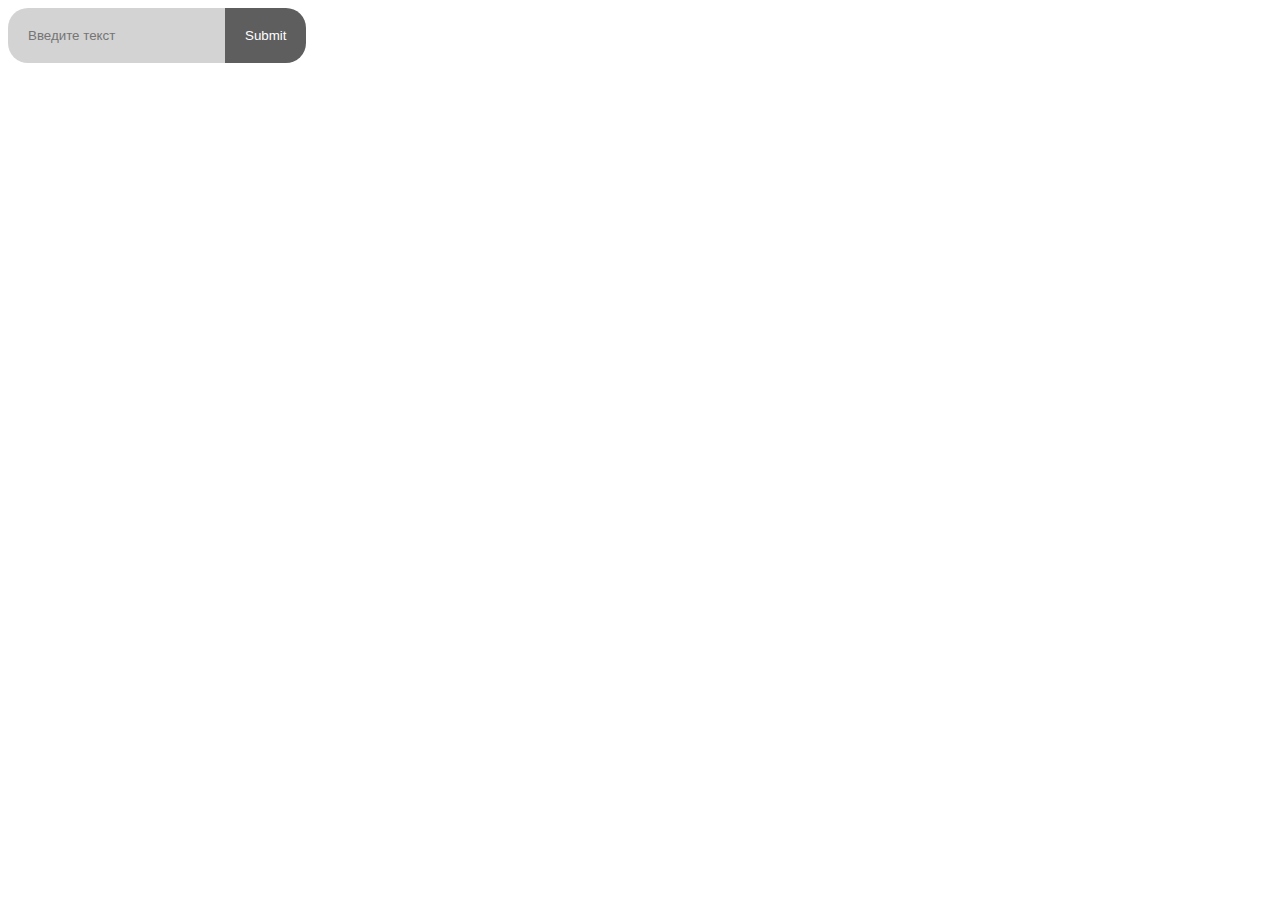
<file: layout_two/input-botton/index.html>
<!DOCTYPE html>
<html lang="en">
<head>
    <meta charset="UTF-8">
    <meta http-equiv="X-UA-Compatible" content="IE=edge">
    <meta name="viewport" content="width=device-width, initial-scale=1.0">
    <title>Document</title>
    <link rel="stylesheet" href="style.css">
</head>
<body>
    <!--
        <fieldset> <fieldset> в отличии от <giv> </div> используют свои стили css + имеют гибкий title
        Используется для формы регистрации и подобных форм.
        <label for="test"></label> - Автофокус. Нажмешь на слово Имя - и ты сможешь писать в имени. То есть
        перейти к имени к которому оно привязано.
        Удобная фишка для формы регистрации.
        <em>*</em> - Декоративная крошка. Это нужно для поисковых роботов. Это тег (текст) на который стоит
        обратить внимание. 

        id="test" - Уникальный айди, повторяется только один раз.
        placeholder="test" - подсказка - всплывающий текст.
        autofocus required pattern="\S+[А-яа-я]" - Автофокус текста
        required - Обязательное поле - нельзя отправить поле не заполнив его. С помощью его можно
        даже установить минимальное или максимальное значение возраста. required min="5" max="100"
        pattern - в него вводим легулярное выражение.
        step="2" - увеличение значение по 2. Настраиваемо.

        <select> <secect> - Выпадающий список. Но его стилизовать не получиться.
        <select id="gender">
        <option value="family">Женский</option>
        <option value="male">Мужской</option>    
        <secect>

        
        Свойство css 
        resize: none; Запретит изменять размер окна текстового поля, не давая его изменять пользователям.

        input type="radio" - Выбрать 1 элемент.
        input id="name" type="checkbox" - Можно выбрать несколько элементов.
    -->
      <div class="form">
        <input class="form__email" placeholder="Введите текст" type="email" />
        <input class="form__btn" type="submit" />
      </div>
</body>
</html>
</file>
<file: css/style.css>
/*Прикладывать ссылку на мерджери фулл реквест гит*/

/*HEADER*/


.header{
    background-color: rgb(0, 0, 0);
    padding: 18px 0 19px 0;
    /*18 отвечает за top
    0 отвечает за справа
    19 отвечает за отступ снизу
    0 отвечает за отступ слева*/
}

.container {
    /*outline: 1px solid red; /*красная обводка*/
    max-width: 1160px; /*Ограничение 1140px*/
    /*padding: 0 10px; /*Нужен для того, чтобы на всех устройствах был отступ*/
    width: 100%; 
    margin: 0 auto; /*Централизуем*/
}

.header__container {
    display: flex; /*Выравнивание*/
    justify-content: space-between; /*Растаскивает по краям, краешек к краюшку*/
    /*justify-content: space-around; /*По бокам на половину этого контейнера - то есть половинку вставляет влево и вправо*/
    /*justify-content: space-evenly; /*Полноценные блоки растаскивает, блоки вставляет между краями и началом блока*/
}

/*.header__left,
.header__right{
    outline: 1px solid green;
    width: 200px; /*Длина 200 пикселей
}*/

/* Group 2 */

.header__logo{
    margin: 0 41px 0 0;
}

/*Обратись к ссылкам внутри блока и добавь это правило всем, кроме последнего элемента*/
.header__nav a:not(:last-child) {
    margin: 0 33px 0 0; /*Отступ в 33px*/
}

/*PROMO F1E4E6*/

.promo {
    background-color: #ecaeb8;
    margin: 0 0 20px 0;
}

/*Делаем строго фиксированную высоту, но сделаем это только сейчас*/
.promo__container {
    min-height: 764px;
    /*Выравняем по центру*/
    display: flex;
    justify-content: flex-end;
    background: url('../img/man.png') no-repeat;
    background-position: -228px bottom ; /*Привязываем изображение к нижнему краю нашего блока*/
    /*outline: 1px solid green;*/
    align-items: center;
}

.promo__text{
    font-family: sans-serif;
    max-width: 377px;
    width: 50%;
    /*Добавляем черточку вертикальную рядом с тайтлом*/
    border-left: 12px solid #f16d7f;
    /*Отделяем ее на 15 пикселей*/
    padding: 0 0 0 15px;
}

.promo__text h1{
    font-family: sans-serif;
    margin: 0; /*Сбрасываем*/
    padding: 0; /*Исправления Артефакта*/
    color: black;
}

.promo__text .promo__decor{
    color: crimson;
}

.promo__text h1 span{
    font-size: 19px;
    color: black;
}

/*PRODUCT*/

.product__container {
    display: flex; /*Мы сказали родительскому флекс контейнеру переносить все свои элементы если они не помещаются*/
    flex-wrap: wrap; /*wrap свойства для переноса*/
    justify-content: space-between;
    gap: 30px; /*Между дочерними контейнерами сделай расстояние в 30 пикселей*/
}

/*Мы можем обратить внимание что у нас текст не по центру*/
.product__card  {
    overflow: hidden; /*+*/
     /*display: flex;Потом удали*/
    justify-content: center;
    align-items: center; /*+*/
    position: relative;
    display: inline-block;
}

.product__card img {
    height: 100%;
    width: 100%;
  }

.product__card:not(:last-child) { /*Кроме последней*/
    width: 30%; /*Поставим ширину контейнера 30%*/
    /*Грубо говоря эти контейнеры будут в притык к друг другу, а теперь*/
    outline: 1px solid rebeccapurple;
}

.product__card:last-child {/*Обратимся к последней*/
    width: 100%;
    outline: 1px solid olivedrab;
}

.product__card h1, 
.product__card span{
    display: block;
    color: rgb(255 141 159);
    font-size: 25px;
    font-weight: bold;
}

.promo__blockDecor{
    color: crimson;
}
 
.product__card h2{
    text-align: center;
    font: 1em sans-serif;
    font-size: 20px;
    position: absolute;
    right: 0;
    bottom: 33.33px;
    width: 100%;
    padding: 0 0 33.33px 0px;
    color: white;
}

.product__card .product__four__image{
    text-align: center;
    font: 1em sans-serif;
    font-size: 23px;
    position: absolute;
    right: 0;
    bottom: 0px;
    width: 100%;
    padding: 0 0 33.33px 0px;
}

/*title_items*/

.title_items{
    font-family: sans-serif;
    text-align: center;
}

.title_items span{
    font-family: sans-serif;
    text-align: center;
    color: darkgray;
}

/*Fetured Items*/

.items__container {
    display: flex; /*Мы сказали родительскому флекс контейнеру переносить все свои элементы если они не помещаются*/
    flex-wrap: wrap; /*wrap свойства для переноса*/
    justify-content: space-between;
    gap: 30px; /*Между дочерними контейнерами сделай расстояние в 30 пикселей*/
    
}

.items__container img {
    /*border: 1px solid #333;*/
    background: #f0f0f0;
    float: right;
    padding: 0 0px 161px 0;
}

.items__container h3 {
    font-family: sans-serif;
    position: absolute;
    padding: 416px 0 35.33px 19px;
}

.items__container span {
    font-family: sans-serif;
    position: absolute;
    padding: 470px 0 35.33px 19px;
    width: 20%;
    color: darkgrey;
}

.items__sale{
    font-family: sans-serif;
    position: absolute;
    padding: 532px 0 35.33px 19px;
    width: 20%;
    color: rgb(216, 64, 64);
}
</file>
<file: layout_one/css/style.css>
/*Прикладывать ссылку на мерджери фулл реквест гит*/

/*HEADER*/


.header{
    background-color: rgb(0, 0, 0);
    padding: 18px 0 19px 0;
    /*18 отвечает за top
    0 отвечает за справа
    19 отвечает за отступ снизу
    0 отвечает за отступ слева*/
}

.container {
    /*outline: 1px solid red; /*красная обводка*/
    max-width: 1160px; /*Ограничение 1140px*/
    /*padding: 0 10px; /*Нужен для того, чтобы на всех устройствах был отступ*/
    width: 100%; 
    margin: 0 auto; /*Централизуем*/
}

.header__container {
    display: flex; /*Выравнивание*/
    justify-content: space-between; /*Растаскивает по краям, краешек к краюшку*/
    /*justify-content: space-around; /*По бокам на половину этого контейнера - то есть половинку вставляет влево и вправо*/
    /*justify-content: space-evenly; /*Полноценные блоки растаскивает, блоки вставляет между краями и началом блока*/
}

/*.header__left,
.header__right{
    outline: 1px solid green;
    width: 200px; /*Длина 200 пикселей
}*/

/* Group 2 */

.header__logo{
    margin: 0 41px 0 0;
}

/*Обратись к ссылкам внутри блока и добавь это правило всем, кроме последнего элемента*/
.header__nav a:not(:last-child) {
    margin: 0 33px 0 0; /*Отступ в 33px*/
}

/*PROMO F1E4E6*/

.promo {
    background-color: #ecaeb8;
    margin: 0 0 20px 0;
}

/*Делаем строго фиксированную высоту, но сделаем это только сейчас*/
.promo__container {
    min-height: 764px;
    /*Выравняем по центру*/
    display: flex;
    justify-content: flex-end;
    background: url('../img/man.png') no-repeat;
    background-position: -228px bottom ; /*Привязываем изображение к нижнему краю нашего блока*/
    /*outline: 1px solid green;*/
    align-items: center;
}

.promo__text{
    font-family: sans-serif;
    max-width: 377px;
    width: 50%;
    /*Добавляем черточку вертикальную рядом с тайтлом*/
    border-left: 12px solid #f16d7f;
    /*Отделяем ее на 15 пикселей*/
    padding: 0 0 0 15px;
}

.promo__text h1{
    font-family: sans-serif;
    margin: 0; /*Сбрасываем*/
    padding: 0; /*Исправления Артефакта*/
    color: black;
}

.promo__text .promo__decor{
    color: crimson;
}

.promo__text h1 span{
    font-size: 19px;
    color: black;
}

/*PRODUCT*/

.product__container {
    display: flex; /*Мы сказали родительскому флекс контейнеру переносить все свои элементы если они не помещаются*/
    flex-wrap: wrap; /*wrap свойства для переноса*/
    justify-content: space-between;
    gap: 30px; /*Между дочерними контейнерами сделай расстояние в 30 пикселей*/
}

/*Мы можем обратить внимание что у нас текст не по центру*/
.product__card  {
    overflow: hidden; /*+*/
     /*display: flex;Потом удали*/
    justify-content: center;
    align-items: center; /*+*/
    position: relative;
    display: inline-block;
}

.product__card img {
    height: 100%;
    width: 100%;
  }

.product__card:not(:last-child) { /*Кроме последней*/
    width: 30%; /*Поставим ширину контейнера 30%*/
    /*Грубо говоря эти контейнеры будут в притык к друг другу, а теперь*/
    outline: 1px solid rebeccapurple;
}

.product__card:last-child {/*Обратимся к последней*/
    width: 100%;
    outline: 1px solid olivedrab;
}

.product__card h1, 
.product__card span{
    display: block;
    color: rgb(255 141 159);
    font-size: 25px;
    font-weight: bold;
}

.promo__blockDecor{
    color: crimson;
}
 
.product__card h2{
    text-align: center;
    font: 1em sans-serif;
    font-size: 20px;
    position: absolute;
    right: 0;
    bottom: 33.33px;
    width: 100%;
    padding: 0 0 33.33px 0px;
    color: white;
}

.product__card .product__four__image{
    text-align: center;
    font: 1em sans-serif;
    font-size: 23px;
    position: absolute;
    right: 0;
    bottom: 0px;
    width: 100%;
    padding: 0 0 33.33px 0px;
}

/*title_items*/

.title_items{
    font-family: sans-serif;
    text-align: center;
}

.title_items span{
    font-family: sans-serif;
    text-align: center;
    color: darkgray;
}

/*Fetured Items*/

.items__container {
    display: flex; /*Мы сказали родительскому флекс контейнеру переносить все свои элементы если они не помещаются*/
    flex-wrap: wrap; /*wrap свойства для переноса*/
    justify-content: space-between;
    gap: 30px; /*Между дочерними контейнерами сделай расстояние в 30 пикселей*/
    
}

.items__container img {
    /*border: 1px solid #333;*/
    background: #f0f0f0;
    float: right;
    padding: 0 0px 161px 0;
}

.items__container h3 {
    font-family: sans-serif;
    position: absolute;
    padding: 416px 0 35.33px 19px;
}

.items__container span {
    font-family: sans-serif;
    position: absolute;
    padding: 470px 0 35.33px 19px;
    width: 20%;
    color: darkgrey;
}

.items__sale{
    font-family: sans-serif;
    position: absolute;
    padding: 532px 0 35.33px 19px;
    width: 20%;
    color: rgb(216, 64, 64);
}
</file>
<file: layout_two/css/style.css>
/*Прикладывать ссылку на мерджери фулл реквест гит*/

/*HEADER*/


.header{
    background-color: rgb(0, 0, 0);
    padding: 18px 0 19px 0;
    /*18 отвечает за top
    0 отвечает за справа
    19 отвечает за отступ снизу
    0 отвечает за отступ слева*/
}

.container {
    /*outline: 1px solid red; /*красная обводка*/
    max-width: 1160px; /*Ограничение 1140px*/
    /*padding: 0 10px; /*Нужен для того, чтобы на всех устройствах был отступ*/
    /*width: 100%; */
    margin: 0 auto; /*Централизуем*/
}

.header__container {
    display: flex; /*Выравнивание*/
    justify-content: space-between; /*Растаскивает по краям, краешек к краюшку*/
    /*justify-content: space-around; /*По бокам на половину этого контейнера - то есть половинку вставляет влево и вправо*/
    /*justify-content: space-evenly; /*Полноценные блоки растаскивает, блоки вставляет между краями и началом блока*/
}

/*.header__left,
.header__right{
    outline: 1px solid green;
    width: 200px; /*Длина 200 пикселей
}*/

/* Group 2 */

.header__logo{
    margin: 0 41px 0 0;
}

/*Обратись к ссылкам внутри блока и добавь это правило всем, кроме последнего элемента*/
.header__nav a:not(:last-child) {
    margin: 0 33px 0 0; /*Отступ в 33px*/
}

/*PROMO F1E4E6*/

.promo {
    background-color: #F8F3F4;
    margin: 0 0 20px 0;
}

/*Делаем строго фиксированную высоту, но сделаем это только сейчас*/
.promo__container {
    min-height: 74px;
    /*Выравняем по центру*/
    display: flex;
    justify-content: flex-start;
    /*outline: 1px solid green;*/
    align-items: center;
}

.promo__cont__class {
    min-height: 74px;
    display: flex;
    justify-content: flex-end;
}

.promo__cont__filter {
    min-height: 39px;
    display: flex;
    justify-content: flex-end;
}

.promo__text{
    font-family: sans-serif;
    max-width: 206px;
    width: 50%;
    /*Добавляем черточку вертикальную рядом с тайтлом*/
    /*Отделяем ее на 15 пикселей*/
    padding: 0 0 0 15px;
}

.promo__text__block{
    position: flex;
    font-family: sans-serif;
    max-width: 206px;
    width: 50%;
    /*Добавляем черточку вертикальную рядом с тайтлом*/
    /*Отделяем ее на 15 пикселей*/
    padding: 0 0 0 15px;
}

.promo__title__h1{
    font-size: 16px;
    color: #F16D7F;
}

.promo__title__category__h1 {
    font-size: 14px;
    color: #F16D7F;
}

.promo__title__category__span {
    font-size: 14px;
    color: #a3a3a3;
}



.promo__text h1{
    font-family: sans-serif;
    margin: 0; /*Сбрасываем*/
    padding: 0; /*Исправления Артефакта*/
}


/*filter*/

.promo__filter {
    margin: 0 0 20px 0;
    color: rgb(0, 0, 0);
}

.promo__text{
    color: black;
}

.promo__h1{
    font-size: 16px;
    color: #000000;
    position: flex;
    justify-content: flex-end;
}



.promo__container__filter {
    min-height: 148px;
    /*Выравняем по центру*/
    display: flex;
    justify-content: flex-start;
    /*outline: 1px solid green;*/
    align-items: center;
    padding: 0 64% 0 0;
}

.filter {
    font-family: sans-serif;
    /*Добавляем черточку вертикальную рядом с тайтлом*/
    /*Отделяем ее на 15 пикселей*/
    padding: 0 0 0 15px;
}

.filter__img {
    /*Добавляем черточку вертикальную рядом с тайтлом*/
    /*Отделяем ее на 15 пикселей*/
    align-items: center;
    padding: 0 0 0 15px;
}

/*trending*/

.promo__container__trending {
    left: 0.56%;
    right: 5.38%;
    top: 36.35%;
    bottom: 95.12%;
    position: absolute;
    min-height: 148px;
    /*Выравняем по центру*/
    display: flex;
    justify-content: flex-start;
    /*outline: 1px solid green;*/
    align-items: center;
}

.promo__container__size {
    left: 20.56%;
    right: 5.38%;
    top: 36.35%;
    bottom: 95.12%;
    position: absolute;
    min-height: 148px;
    /*Выравняем по центру*/
    display: flex;
    justify-content: flex-start;
    /*outline: 1px solid green;*/
    align-items: center;
}

.promo__container__price {
    left: 33.56%;
    right: 5.38%;
    top: 36.35%;
    bottom: 95.12%;
    position: absolute;
    min-height: 148px;
    /*Выравняем по центру*/
    display: flex;
    justify-content: flex-start;
    /*outline: 1px solid green;*/
    align-items: center;
}

/*Квадратик*/

.page {
    border: 2px solid #EBEBEB;
    border-radius: 5px 5px 5px 5px; /*Округление углов*/
    max-width: 436px;
}

.page__text {
    padding: 0% 0% 0% 12%;
    color: grey;
    font-size: 32px;
    letter-spacing: 5px;
}

.trending {
    font-family: sans-serif;
    /*Добавляем черточку вертикальную рядом с тайтлом*/
    /*Отделяем ее на 15 пикселей*/
    padding: 0 0 0 15px;
}

.trending__img {
    /*Добавляем черточку вертикальную рядом с тайтлом*/
    /*Отделяем ее на 15 пикселей*/
    align-items: center;
    padding: 0 0 0 15px;
}

/*title_items*/

.title_items{
    font-family: sans-serif;
    text-align: center;
}

.title_items span{
    font-family: sans-serif;
    text-align: center;
    color: darkgray;
}

.items__img2 {
    /*Добавляем черточку вертикальную рядом с тайтлом*/
    /*Отделяем ее на 15 пикселей*/
    align-items: center;
    padding: 0 15px 0 0;
    
}

/*footer*/

footer {
    background: #222224;
    color: #aaa;
  }
.footer2 {
    background: rgba(244, 244, 244, 0.7);
    padding: 10% 5% 22% 61%;
    display: flex;
    justify-content: flex-start;
    
}
  
  footer2 .three-column {
   overflow: hidden;
  }
  
  footer2 .three-column li{
   width: 33.3333%;
    float: left;
    padding: 5px 0;
  }
  
  footer2 .socila-list {
    overflow: hidden;
    margin: 20px 0 10px;
  }
  
  footer2 .socila-list li {
    float: left;
    margin-right: 3px;
    opacity: 0.7;
    overflow: hidden;
    border-radius: 50%;
    transition: all 0.3s ease-in-out;
  }
  
  footer2 .socila-list li:hover {
    opacity: 1;
  }
  
  footer2 .img-thumbnail {
    background: rgba(0, 0, 0, 0.2);
    border: 1px solid #444;
    margin-bottom: 5px;
  }
  
  footer2 .copyright {
    background: #333;
    margin-top: 20px;
    font-size: 15px;
    display: flex; /*Мы сказали родительскому флекс контейнеру переносить все свои элементы если они не помещаются*/
    justify-content: space-around;
    padding: 17px 64% 20px 0px;
  }
  

  
  footer .three-column {
   overflow: hidden;
  }
  
  footer .three-column li{
   width: 33.3333%;
    float: left;
    padding: 5px 0;
  }
  
  footer .socila-list {
    overflow: hidden;
    margin: 20px 0 10px;
  }
  
  footer .socila-list li {
    float: left;
    margin-right: 3px;
    opacity: 0.7;
    overflow: hidden;
    border-radius: 50%;
    transition: all 0.3s ease-in-out;
  }
  
  footer .socila-list li:hover {
    opacity: 1;
  }
  
  footer .img-thumbnail {
    background: rgba(0, 0, 0, 0.2);
    border: 1px solid #444;
    margin-bottom: 5px;
  }
  
  footer .copyright {
    background: #333;
    font-size: 15px;
    display: flex; /*Мы сказали родительскому флекс контейнеру переносить все свои элементы если они не помещаются*/
    justify-content: space-around;
    padding: 17px 64% 20px 0px;
  }
  
  footer .copyright span {
    color: #0894d1;
    text-align: center;
  }


/*form*/

.form {
    /*Делаем, чтобы 2 input встали в ряд - строчно*/
    /*margin 10px не используем, это костыльный метод.*/
    display: flex;
    align-items: center; /*Чтобы по высоте были всегда одинаковые*/
  }
  
  /*Замена input дефолдных на красивые*/
  input {
    border: none;
  }
  
  
  .form__email, .form__btn {
    padding: 20px; /*Размер окна ввести текст и отправить*/
  }
  
  .form__email {
    background-color: lightgrey; /*Цвет фона введи текст*/
    border-radius: 20px 0 0 20px; /*Округление углов*/
  }
  
  .form__email:focus {
    outline: none; /*Убираем фокус, но это не правильно, таб работать не будет*/
    background-color: rgb(184, 178, 178);
     transition: All 0.5s;/*Анимация с задержкой фокуса*/
  }
  
  .form__btn {
   background-color: rgb(94, 94, 94); /*Нашей кнопке мы дадим тоже фон*/
   color: white; /*Цвет текста*/
   border-radius: 0 20px 20px 0; /*Округление углов*/
  }
  
  .form__btn:hover {
    opacity: 0.6; /*При наведение, чтобы кнопка была декоративной*/
    transition: all 1s; /*Задержка в 1 секунду*/
    cursor: pointer; /*Показывает палец при наведение на кнопку отправить*/
    
  }
  
  .form__btn:focus {
   background-color: rgb(120, 120, 120); /*Нашей кнопке мы дадим тоже фон*/
   color: white; /*Цвет текста*/
  }

/*Fetured Items*/

.items__container {
    display: flex; /*Мы сказали родительскому флекс контейнеру переносить все свои элементы если они не помещаются*/ /*+*/
    /*background: #f0f0f0;*/
    flex-wrap: wrap; /*wrap свойства для переноса*/
    justify-content: space-between;
    gap: 30px; /*Между дочерними контейнерами сделай расстояние в 30 пикселей*/
    
}

.items__fetured{
    display: flex;
    flex-direction: column;
    max-width: 360px;
    background: #f0f0f0;
}

.items__fetured_2{
    display: flex;
    flex-direction: column;
    max-width: 163px;
}

.items__container h3 {
    font-family: sans-serif;
    /*display: flex;
    position: relative;*/
    padding: 0 0 0 15px;
}

.items__container span {
    font-family: sans-serif;
    /*display: flex;
    align-items: center;
    justify-content: center;
    position: absolute;
    padding: 470px 0 35.33px 19px;
    width: 20%;*/
    color: darkgrey;
    padding: 0 0 0 15px;
}

.items__sale{
    font-family: sans-serif;
    /*display: flex;
    align-items: center;
    justify-content: center;*/
    width: 20%;
    color: rgb(216, 64, 64);
    padding: 0 0 0 15px;
}

/*Footer*/

.footer__container {
    display: flex; /*Мы сказали родительскому флекс контейнеру переносить все свои элементы если они не помещаются*/
    flex-wrap: wrap; /*wrap свойства для переноса*/
    justify-content: space-between;
    gap: 30px; /*Между дочерними контейнерами сделай расстояние в 30 пикселей*/
    max-width: 65%;
}

.footer__container img {
    padding: 50px;
}

.footer__container h3 {
    font-family: sans-serif;
}

.footer__container span {
    font-family: sans-serif;
    color: darkgrey;
}
</file>
<file: task_01/css/style.css>
/* Шрифты */

@font-face {
  font-family: "Lato";
  src: local("Lato"), url("../font/Lato-Black.ttf");
  font-weight: 900;
  font-style: normal; }
@font-face {
  font-family: "Lato";
  src: local("Lato"), url("../font/Lato-BlackItalic.ttf");
  font-weight: 900;
  font-style: italic; }
@font-face {
  font-family: "Lato";
  src: local("Lato"), url("../font/Lato-Bold.ttf");
  font-weight: 700;
  font-style: normal; }
@font-face {
  font-family: "Lato";
  src: local("Lato"), url("../font/Lato-BoldItalic.ttf");
  font-weight: 700;
  font-style: italic; }
@font-face {
  font-family: "Lato";
  src: local("Lato"), url("../font/Lato-Regular.ttf");
  font-weight: 400;
  font-style: normal; }
@font-face {
  font-family: "Lato";
  src: local("Lato"), url("../font/Lato-Italic.ttf");
  font-weight: 400;
  font-style: italic; }
@font-face {
  font-family: "Lato";
  src: local("Lato"), url("../font/Lato-Light.ttf");
  font-weight: 300;
  font-style: normal; }
@font-face {
  font-family: "Lato";
  src: local("Lato"), url("../font/Lato-LightItalic.ttf");
  font-weight: 700;
  font-style: italic; }
@font-face {
  font-family: "Lato";
  src: local("Lato"), url("../font/Lato-Thin.ttf");
  font-weight: 100;
  font-style: normal; }
@font-face {
  font-family: "Lato";
  src: local("Lato"), url("../font/Lato-ThinItalic.ttf");
  font-weight: 100;
  font-style: italic; }
* {
  margin: 0;
  padding: 0;
  font-family: Lato, sans-serif; }

/* header top */

/* Мы шапке сайта добавляем черный цвет //background: #000000;// */
/* Ограничиваем ее 18 пикселями (Вспоминаем циферблат) */

/* Примеры: */

/** padding:10px 5px 15px 20px; - верхнее поле 10px - правое поле 5px - нижнее поле 15px - левое поле 20px */

/** padding:10px 5px 15px; - верхнее поле 10px - правое и левое поля 5px - нижнее поле 15px */

/** padding:10px 5px; - верхнее и нижнее поля 10px - правое и левое поля 5px */

/** padding:10px; - все четыре поля 10px */


/* //position: relative;// Положение элемента устанавливается относительно его исходного места. Добавление свойств left, top, right и bottom изменяет позицию элемента и сдвигает его в ту или иную сторону от первоначального расположения. */

.top {
  background: #000000;
  padding: 18px 0; /* Сверху и снизу будет пространства, чтобы иконки не прилипали к верхнему и нижнему краю */
  position: relative;
}

/* Создаем контейнер, который ограничивает дальнейшие иконки, картинки и т д в пределах своего размера. */

/* //max-width: 1140px;// Задаем максимальную ширину */
/* //margin: 0 auto;// Применяют его для выравнивания тела сайта (body) по горизонтали по центру. */
.container{
  max-width: 1140px;
  margin: 0 auto;
  padding: 0 20px; /* 20 пикселей от левого края отступ */
}

/* Отображаем элементы флексами https://tproger.ru/translations/how-css-flexbox-works/ */
/* Space-between задаёт одинаковое расстояние между блоками, но не между контейнером и блоками. */
/* Space-around также задаёт одинаковое расстояние между блоками, но теперь расстояние между контейнером и блоками равно половине расстояния между блоками. */
/* align-items: center Выравнивание по центру */
.top-box {
  display: flex;
  justify-content: space-between;
  align-items: center; 
}

/* Выравнивание внутри контейнера элементов по центру */

.box_center {
  display: flex;
  justify-content: center; /* Каждый следующий элемент будет в ряд, а не под ним */
}

/* Все элементы перемещаются в конец */

.box_bottom {
  align-items: flex-end; 
}

/* Устанавливает величину отступа от правого края элемента */
/* То есть Главная и поиск будут иметь пространство от друг друга в 41 пиксель */
.top__site {
  margin-right: 41px; 
}

/* Свойство clip определяет область позиционированного элемента, в которой будет показано его содержимое. 
Все, что не помещается в эту область, будет обрезано и становится невидимым. 
На данный момент единственно доступная форма области — прямоугольник. 
Все остальное остается только в мечтах. clip работает только для абсолютно позиционированных элементов. */

.word-hidden {
  /* Позиция абсолютная */
  position: absolute !important;
  /* Установка размера в 1 px */
  clip: rect(1px 1px 1px 1px); /* Скрываем слово */
  /* Для браузеров, которые годятся лишь для запуска госуслуг и подобных сайтов IE6, IE7 */
  clip: rect(1px, 1px, 1px, 1px);
  padding: 0 !important;
  border: 0 !important;
  height: 1px !important;
  width: 1px !important;
  overflow: hidden;
}

.top__ico {
  background-repeat: no-repeat;
  background-position: center;
  background-size: contain;
  background-color: transparent;
  cursor: pointer;
  margin: 0 33px 0 0;
  display: block;
  min-width: 23px;
  min-height: 23px;
  fill: #fff;
  position: relative;
  border: 1px solid transparent;
  padding: 3px;
  border-radius: 3px; 
}
.top__ico:active {
  background: rgba(255, 255, 255, 0.5); 
}
.top__ico:hover {
  border: 1px solid #fff; 
}

.top__ico:last-child {
  margin-right: 0; 
}

.top__ico_btn {
  outline: none; 
}

.basket-items {
  background: #f16d7f; /* Устанавливаем цвет */
  position: absolute; /* Устанавливаем абсолютная позиция */
  top: -10px;
  right: -10px;
  border-radius: 50%; /* Округляем */
  font-size: 12px;
  line-height: 14px;
  color: #fff; /* Текст внутри кружка белый */  
  padding: 2px 6px 3px 6px;
}

/*banner*/

.banner{
  background: #f1e4e6;
  margin: 0 0 65px 0;
}

.banner__box {
  display: flex; /* Используем флексы */
  min-height: 365px; /* Минимальная высота элемента */
  justify-content: flex-end; /*  */
  position: relative; /*  */ 
  background-image: url(../img/man.png); /* Изображение */ 
  background-repeat: no-repeat;
  background-position: calc(-65% + 75px) 0;
  background-size: auto 100%; }
  .banner__box:after {
    content: '';
    display: block;
    padding: 33.5% 0; }
  @media (max-width: 768px) {
    .banner__box {
      align-items: center; 
  } 
  }
  @media (max-width: 600px) {
    .banner__box {
      background-image: none;
      justify-content: center;
      align-items: center;
      position: relative; } 
  }

.banner__txt-decoration {
      padding-left: 16px; /* Расстояние между полоски и текстом */
      border-left: 12px solid #f16d7f; /* Слево делаем полоску возле названия */
      position: absolute; /* Устанавливаем абсолютную позицию */
      bottom: 50%; /* Спускаем текст вниз */
      box-sizing: border-box; 
      min-width: 403px; /* Устанавливаем минимальную ширину 403 пикселя*/
      width: 40%; /*От правого края перемещаем его на 40%*/
}

.banner-txt {
  display: block;
  color: #222;
  text-transform: uppercase; 
}

.banner-txt_lvl1 {
  /* Устанавливает насыщенность шрифта. Значение устанавливается от 100 до 900 с шагом 100.
   Сверхсветлое начертание, которое может отобразить браузер, имеет значение 100, а сверхжирное — 900. */
  font-weight: 700; 
  font-size: 48px; /* Размер текста */
  line-height: 58px; /* Расстояние между текстом */
  max-width: 300px; /* Ограничение текста на 300 пикселей */
  word-break:break-all; /* Остальной текст переноситься вниз */
}

.banner-txt_lvl2 {
  /* Устанавливает насыщенность шрифта. Значение устанавливается от 100 до 900 с шагом 100.
   Сверхсветлое начертание, которое может отобразить браузер, имеет значение 100, а сверхжирное — 900. */
  font-weight: 700;
  font-size: 32px; /* Размер текста */
  line-height: 38px; /* Расстояние между текстом */
}

.banner-txt_color {
  color: #f16d7f; /* Слово FASHION мы покрасим в цвет */
}

/* Test https://tproger.ru/s3/uploads/2017/02/600x313_flex_8.gif */
/* .test{
  display: flex;
  justify-content: center;
  align-items: center;
  flex-direction: column;
} */

/*PROMO*/

.promo__h1{
  width: 20%;
  min-width: 200px;
  float: left;
}

.promo__text-block{
  width: 20%;
  min-width: 200px;
  float: right;
}

.filter__img {
  /*Добавляем черточку вертикальную рядом с тайтлом*/
  /*Отделяем ее на 15 пикселей*/
  align-items: center;
  padding: 0 0 0 15px;
}

/* Четыре карточки */

.card-box {
  display: flex;
  justify-content: space-between;
  flex-wrap: wrap;
  align-items: stretch;
  margin: 0 0 30px 0; /* Отделяет пространство до следующего блока */ }
  @media (max-width: 1180px) {
.card-box {
  padding: 0 35px; } }
  @media (max-width: 480px) {
.card-box {
  justify-content: center;
  align-items: center;
  flex-flow: column; } 
}

.card {
  /*border: 1px solid red;*/
  background: center / cover no-repeat;
  display: flex;
  flex-direction: column;
  justify-content: center;
  align-items: center;
 width: 32%;
  padding: 9.5% 0; /* Выставляем размер карточек */
  margin-bottom: 30px; /* Блоки в 30% */ }
  @media (max-width: 480px) {
.card {
  width: 100%;
  padding: 29.5% 0; } 
}

.card_wide {
  padding: 8% 0;
  width: 100%;
  background-image: url("../img/for_all.jpg"); }

.card_for-women {
  background-image: url("../img/for_women.jpg"); }

.card_for-men {
  background-image: url("../img/for_man.jpg"); }

.card_for-kids {
  background-image: url("../img/for_kids.jpg"); }

.card__photo-desc {
  text-align: center;
  text-transform: uppercase;
  font-size: 16px;
  font-weight: 400;
  color: #fff; }

.card__photo-desc_color {
  font-size: 24px;
  font-weight: 700;
  color: #f16d7f; }


/*Fetured Items*/

.product-box {
  display: flex;
  justify-content: space-between;
  flex-wrap: wrap;
  padding: 65px 0; }
  @media (max-width: 1180px) {
.product-box {
  justify-content: space-around; } }

.product-caption {
  width: 100%;
  font-weight: 400;
  font-size: 30px;
  text-align: center;
  margin-bottom: 6px; }

.product-desc {
  width: 100%;
  font-weight: 400;
  font-size: 14px;
  text-align: center;
  margin-bottom: 48px; }

/*Карточки*/

.product-card {
  width: 360px;
  display: flex;
  position: relative;
  flex-direction: column;
  align-items: flex-start;
  margin: 0 7px 30px;
  padding: 0 0 20px 0;
  background: #F8F8F8;
  text-decoration: none; }
  .product-card:hover .product-card__link:after {
    visibility: visible; }
  .product-card:hover .product__add-btn {
    visibility: visible; }

.product-card__link {
  text-decoration: none;
  position: relative; 
}

.product-card__link:after {
  content: '';
  width: 100%;
  height: 420px;
  position: absolute;
  top: 0;
  left: 0;
  visibility: hidden; 
}

.product-card__img {
  width: 360px;
  height: 420px;
  display: block;
  margin: 0 0 24px 0; }

.product-card__name {
  display: block;
  margin: 0 0 12px 0;
  padding: 0 18px;
  font-weight: 400;
  font-size: 13px;
  line-height: 16px;
  text-transform: uppercase;
  color: #000000; }

.product-card__desc {
  margin: 0 0 18px 0;
  padding: 0 16px;
  font-weight: 300;
  color: #5d5d5d; }

.product-card__price {
  padding: 0 18px;
  font-size: 16px;
  line-height: 19px;
  color: #f16d7f; }

/* Кнопка */

.single {
  display: block;
  width: 100%; }

.single_center {
  display: flex;
  justify-content: center;
  align-items: center; }

.product__btn {
  text-transform: capitalize;
  margin: 18px auto 0;
  padding: 14px 38px;
  font-size: 16px;
  line-height: 19px;
  background: transparent;
  color: #F26376;
  border: 1px solid #FF6A6A;
  outline: none; }
.product__btn:hover {
  background: #F16D7F;
  color: #FFFFFF; }
.product__btn:active {
  background: transparent;
  color: #f26376; }

/*footer*/

.footer {
  width: 100%;
  background: #222224; }

.footer__bottom {
  display: flex;
  justify-content: space-between;
  align-items: center;
  padding: 24px 20px; }
  @media (max-width: 480px) {
.footer__bottom {
      flex-flow: column;
      padding: 43px 20px 24px; } }

.footer__card-box {
  display: flex;
  justify-content: space-between;
  align-items: center;
  padding: 104px 20px; }
  @media (max-width: 768px) {
.footer__card-box {
      padding: 48px 20px 64px;
      flex-flow: column; } }

.footer__card {
  margin: 0;
  width: 32%;
  max-width: 360px;
  display: flex;
  flex-direction: column; }
  @media (max-width: 768px) {
.footer__card {
      width: 100%;
      margin-bottom: 48px; }
.footer__card:last-child {
        margin-bottom: 0; } }

.footer__thumb {
  margin: 0 auto 23px;
  fill: #f16d7f; }

.footer__txt {
  color: #fbfbfb;
  font-weight: 400;
  text-align: center; }

.footer__txt_name {
  font-size: 19.96px;
  line-height: 24px;
  margin-bottom: 16px; }

.footer__txt_desc {
  font-weight: 300; }

.footer__subscribe {
  background: 25% center / cover no-repeat;
  background-image: linear-gradient(rgba(244, 244, 244, 0.7), rgba(244, 244, 244, 0.7)), url("../img/subscribe_bg.png"); }

.footer__subscribe-box {
  padding: 0 20px;
  display: flex;
  justify-content: space-between;
  align-items: center; }
  @media (max-width: 768px) {
.footer__subscribe-box {
      flex-flow: column;
      justify-content: center;
      padding: 54px 0 140px; } }

.footer__subscribe-card {
  display: block;
  padding: 86px 0 126px;
  margin: 0; }
  @media (max-width: 768px) {
.footer__subscribe-card {
      padding: 0;
      margin-bottom: 48px; }
.footer__subscribe-card:last-child {
        margin-bottom: 0; } }

/* ---  */

.subscribe__quote {
  max-width: 360px;
  display: block;
  text-align: center;
  font-size: 20px;
  line-height: 24px;
  color: #222224; }

.subscribe__photo {
  display: block;
  margin: 0 auto 30px; }

.subscribe__desc {
  color: #222224;
  text-align: center;
  font-size: 18px;
  line-height: 30.1px;
  display: block;
  margin: 0 auto;
  text-transform: uppercase; }

.subscribe__title {
  font-size: 24px;
  font-weight: bold;
  line-height: 40.1px; }

.subscribe__email-box {
  display: flex;
  justify-content: center;
  margin: 32px 0 0; }
  @media (max-width: 768px) {
    .subscribe__email-box {
      margin-top: 27px; } }

.subscribe__email {
  box-sizing: border-box;
  width: 256px;
  outline: none;
  display: block;
  padding: 15px 22px;
  background: #e1e1e1;
  border: none;
  border-radius: 30px 0 0 30px; }
  @media (max-width: 480px) {
    .subscribe__email {
      width: 100%; } }

.subscribe__btn {
  outline: none;
  border: none;
  background: #f16d7f;
  color: #ffffff;
  padding: 15px 22px;
  border-radius: 0 30px 30px 0; }
.subscribe__btn:hover {
    background: #e05c6e; }
.subscribe__btn:active {
    background: #f16d7f; }

/**/

.right-txt {
  font-size: 16px;
  line-height: 19px;
  color: #FBFBFB;
  text-transform: capitalize; }
  @media (max-width: 480px) {
.right-txt {
  order: 2;
  margin-top: 25px; } }

.box_bottom { 
  align-items: flex-end; }

.social-link {
  width: 32px;
  height: 32px;
  display: flex;
  justify-content: center;
  align-items: center;
  margin-right: 7px;
  text-decoration: none;
  background-color: #fff;
  fill: #000; }
.social-link:hover {
  background-color: #f16d7f;
  fill: #fff; }
.social-link:active {
  background-color: #fff;
  fill: #000; }
            
.social-link:last-child {
  margin-right: 0; }
</file>
<file: task_02/css/style.css>
/* Шрифты */

@font-face {
  font-family: "Lato";
  src: local("Lato"), url("../font/Lato-Black.ttf");
  font-weight: 900;
  font-style: normal; }
@font-face {
  font-family: "Lato";
  src: local("Lato"), url("../font/Lato-BlackItalic.ttf");
  font-weight: 900;
  font-style: italic; }
@font-face {
  font-family: "Lato";
  src: local("Lato"), url("../font/Lato-Bold.ttf");
  font-weight: 700;
  font-style: normal; }
@font-face {
  font-family: "Lato";
  src: local("Lato"), url("../font/Lato-BoldItalic.ttf");
  font-weight: 700;
  font-style: italic; }
@font-face {
  font-family: "Lato";
  src: local("Lato"), url("../font/Lato-Regular.ttf");
  font-weight: 400;
  font-style: normal; }
@font-face {
  font-family: "Lato";
  src: local("Lato"), url("../font/Lato-Italic.ttf");
  font-weight: 400;
  font-style: italic; }
@font-face {
  font-family: "Lato";
  src: local("Lato"), url("../font/Lato-Light.ttf");
  font-weight: 300;
  font-style: normal; }
@font-face {
  font-family: "Lato";
  src: local("Lato"), url("../font/Lato-LightItalic.ttf");
  font-weight: 700;
  font-style: italic; }
@font-face {
  font-family: "Lato";
  src: local("Lato"), url("../font/Lato-Thin.ttf");
  font-weight: 100;
  font-style: normal; }
@font-face {
  font-family: "Lato";
  src: local("Lato"), url("../font/Lato-ThinItalic.ttf");
  font-weight: 100;
  font-style: italic; }
* {
  margin: 0;
  padding: 0;
  font-family: Lato, sans-serif; }

/* header top */

/* Мы шапке сайта добавляем черный цвет //background: #000000;// */
/* Ограничиваем ее 18 пикселями (Вспоминаем циферблат) */

/* Примеры: */

/** padding:10px 5px 15px 20px; - верхнее поле 10px - правое поле 5px - нижнее поле 15px - левое поле 20px */

/** padding:10px 5px 15px; - верхнее поле 10px - правое и левое поля 5px - нижнее поле 15px */

/** padding:10px 5px; - верхнее и нижнее поля 10px - правое и левое поля 5px */

/** padding:10px; - все четыре поля 10px */


/* //position: relative;// Положение элемента устанавливается относительно его исходного места. Добавление свойств left, top, right и bottom изменяет позицию элемента и сдвигает его в ту или иную сторону от первоначального расположения. */

.top {
  background: #000000;
  padding: 18px 0; /* Сверху и снизу будет пространства, чтобы иконки не прилипали к верхнему и нижнему краю */
  position: relative;
}

/* Создаем контейнер, который ограничивает дальнейшие иконки, картинки и т д в пределах своего размера. */

/* //max-width: 1140px;// Задаем максимальную ширину */
/* //margin: 0 auto;// Применяют его для выравнивания тела сайта (body) по горизонтали по центру. */
.container{
  max-width: 1140px;
  margin: 0 auto;
  padding: 0 20px; /* 20 пикселей от левого края отступ */
}

/* Отображаем элементы флексами https://tproger.ru/translations/how-css-flexbox-works/ */
/* Space-between задаёт одинаковое расстояние между блоками, но не между контейнером и блоками. */
/* Space-around также задаёт одинаковое расстояние между блоками, но теперь расстояние между контейнером и блоками равно половине расстояния между блоками. */
/* align-items: center Выравнивание по центру */
.top-box {
  display: flex;
  justify-content: space-between;
  align-items: center; 
}

/* Выравнивание внутри контейнера элементов по центру */

.box_center {
  display: flex;
  justify-content: center; /* Каждый следующий элемент будет в ряд, а не под ним */
}

/* Все элементы перемещаются в конец */

.box_bottom {
  align-items: flex-end; 
}

/* Устанавливает величину отступа от правого края элемента */
/* То есть Главная и поиск будут иметь пространство от друг друга в 41 пиксель */
.top__site {
  margin-right: 41px; 
}

/* Свойство clip определяет область позиционированного элемента, в которой будет показано его содержимое. 
Все, что не помещается в эту область, будет обрезано и становится невидимым. 
На данный момент единственно доступная форма области — прямоугольник. 
Все остальное остается только в мечтах. clip работает только для абсолютно позиционированных элементов. */

.word-hidden {
  /* Позиция абсолютная */
  position: absolute !important;
  /* Установка размера в 1 px */
  clip: rect(1px 1px 1px 1px); /* Скрываем слово */
  /* Для браузеров, которые годятся лишь для запуска госуслуг и подобных сайтов IE6, IE7 */
  clip: rect(1px, 1px, 1px, 1px);
  padding: 0 !important;
  border: 0 !important;
  height: 1px !important;
  width: 1px !important;
  overflow: hidden;
}

.top__ico {
  background-repeat: no-repeat;
  background-position: center;
  background-size: contain;
  background-color: transparent;
  cursor: pointer;
  margin: 0 33px 0 0;
  display: block;
  min-width: 23px;
  min-height: 23px;
  fill: #fff;
  position: relative;
  border: 1px solid transparent;
  padding: 3px;
  border-radius: 3px; 
}
.top__ico:active {
  background: rgba(255, 255, 255, 0.5); 
}
.top__ico:hover {
  border: 1px solid #fff; 
}

.top__ico:last-child {
  margin-right: 0; 
}

.top__ico_btn {
  outline: none; 
}

.basket-items {
  background: #f16d7f; /* Устанавливаем цвет */
  position: absolute; /* Устанавливаем абсолютная позиция */
  top: -10px;
  right: -10px;
  border-radius: 50%; /* Округляем */
  font-size: 12px;
  line-height: 14px;
  color: #fff; /* Текст внутри кружка белый */  
  padding: 2px 6px 3px 6px;
}

/*banner*/

.banner{
  background: #f1e4e6;
  margin: 0 0 65px 0;
}

.banner__box {
  display: flex; /* Используем флексы */
  min-height: 365px; /* Минимальная высота элемента */
  justify-content: flex-end; /*  */
  position: relative; /*  */ 
  background-image: url(../img/man.png); /* Изображение */ 
  background-repeat: no-repeat;
  background-position: calc(-65% + 75px) 0;
  background-size: auto 100%; }
  .banner__box:after {
    content: '';
    display: block;
    padding: 33.5% 0; }
  @media (max-width: 768px) {
    .banner__box {
      align-items: center; 
  } 
  }
  @media (max-width: 600px) {
    .banner__box {
      background-image: none;
      justify-content: center;
      align-items: center;
      position: relative; } 
  }

.banner__txt-decoration {
      padding-left: 16px; /* Расстояние между полоски и текстом */
      border-left: 12px solid #f16d7f; /* Слево делаем полоску возле названия */
      position: absolute; /* Устанавливаем абсолютную позицию */
      bottom: 50%; /* Спускаем текст вниз */
      box-sizing: border-box; 
      min-width: 403px; /* Устанавливаем минимальную ширину 403 пикселя*/
      width: 40%; /*От правого края перемещаем его на 40%*/
}

.banner-txt {
  display: block;
  color: #222;
  text-transform: uppercase; 
}

.banner-txt_lvl1 {
  /* Устанавливает насыщенность шрифта. Значение устанавливается от 100 до 900 с шагом 100.
   Сверхсветлое начертание, которое может отобразить браузер, имеет значение 100, а сверхжирное — 900. */
  font-weight: 700; 
  font-size: 48px; /* Размер текста */
  line-height: 58px; /* Расстояние между текстом */
  max-width: 300px; /* Ограничение текста на 300 пикселей */
  word-break:break-all; /* Остальной текст переноситься вниз */
}

.banner-txt_lvl2 {
  /* Устанавливает насыщенность шрифта. Значение устанавливается от 100 до 900 с шагом 100.
   Сверхсветлое начертание, которое может отобразить браузер, имеет значение 100, а сверхжирное — 900. */
  font-weight: 700;
  font-size: 32px; /* Размер текста */
  line-height: 38px; /* Расстояние между текстом */
}

.banner-txt_color {
  color: #f16d7f; /* Слово FASHION мы покрасим в цвет */
}

/* Test https://tproger.ru/s3/uploads/2017/02/600x313_flex_8.gif */
/* .test{
  display: flex;
  justify-content: center;
  align-items: center;
  flex-direction: column;
} */

/*PROMO*/

.promo {
  background-color: #F8F3F4;
  margin: 0 0 20px 0;
}

.promo_cont {
  margin: 0 0 20px 0;
}

.promo__text{
  font-family: sans-serif;
  max-width: 206px;
  width: 50%;
  /*Добавляем черточку вертикальную рядом с тайтлом*/
  /*Отделяем ее на 15 пикселей*/
  padding: 0 0 0 15px;
}

.promo__cont__class {
  min-height: 74px;
  display: flex;
  justify-content: flex-end;
}

.promo__title__category__h1 {
  font-size: 16px;
  color: #F16D7F;
}

.promo__title__category__h2 {
  font-size: 24px;
  color: #F16D7F;
}

.promo__title__category__span {
  font-size: 14px;
  color: #a3a3a3;
}

/*Делаем строго фиксированную высоту, но сделаем это только сейчас*/
.promo__container {
  min-height: 74px;
  /*Выравняем по центру*/
  display: flex;
  justify-content: flex-start;
  /*outline: 1px solid green;*/
  align-items: center;
}

.promo__container_bk {
  min-height: 120px;
  /*Выравняем по центру*/
  display: flex;
  justify-content: flex-start;
  /*outline: 1px solid green;*/
  align-items: center;
}

.promo__h1{
  width: 10%;
  min-width: 200px;
  padding: 0px 0px 0 33px;
  float: left;
}

.promo__text-block{
  width: 10%;
  min-width: 200px;
  float: right;
}

.promo__text-blocks{
  display: flex;
  justify-content: flex-end;
  width: 40%;
  min-width: 200px;
  float: left;
}

.aside {
  width: 75%;
  /*min-height: 100px;
  margin: 75px 0 0 0;*/
  padding: 0px 0px 0 30px;
  /*background-color: aqua;*/
  float: left;
  text-transform: uppercase;
}

.aside__next {
  width: 36%;
  /*min-height: 100px;
  margin: 75px 0 0 0;*/
  padding: 0px 0px 0 30px;
  /*background-color: aqua;*/
  float: left;
  text-transform: uppercase;
}

.content {
  /*width: 22%;*/
  /*min-height: 100px;
  margin: 75px 0 0 0;*/
  /*background-color: bisque;*/
  /* margin: 0 0 0 30%; */
  float: right;
  text-align: center;
  text-transform: uppercase;
}

.promo__text-blocks2{
  display: flex;
  justify-content: flex-end;
  width: 40%;
  min-width: 200px;
  float: left;
}

.filter__img {
  /*Добавляем черточку вертикальную рядом с тайтлом*/
  /*Отделяем ее на 15 пикселей*/
  align-items: center;
  display: inline-block;
  padding: 0 0 0 15px;
}

.filter__img_bl {
    /*Добавляем черточку вертикальную рядом с тайтлом*/
  /*Отделяем ее на 15 пикселей*/
  align-items: center;
  padding: 0 0 0 15px;
}

/* Четыре карточки */

.card-box {
  display: flex;
  justify-content: space-between;
  flex-wrap: wrap;
  align-items: stretch;
  margin: 0 0 30px 0; /* Отделяет пространство до следующего блока */ }
  @media (max-width: 1180px) {
.card-box {
  padding: 0 35px; } }
  @media (max-width: 480px) {
.card-box {
  justify-content: center;
  align-items: center;
  flex-flow: column; } 
}

.card {
  /*border: 1px solid red;*/
  background: center / cover no-repeat;
  display: flex;
  flex-direction: column;
  justify-content: center;
  align-items: center;
 width: 32%;
  padding: 9.5% 0; /* Выставляем размер карточек */
  margin-bottom: 30px; /* Блоки в 30% */ }
  @media (max-width: 480px) {
.card {
  width: 100%;
  padding: 29.5% 0; } 
}

.card_wide {
  padding: 8% 0;
  width: 100%;
  background-image: url("../img/for_all.jpg"); }

.card_for-women {
  background-image: url("../img/for_women.jpg"); }

.card_for-men {
  background-image: url("../img/for_man.jpg"); }

.card_for-kids {
  background-image: url("../img/for_kids.jpg"); }

.card__photo-desc {
  text-align: center;
  text-transform: uppercase;
  font-size: 16px;
  font-weight: 400;
  color: #fff; }

.card__photo-desc_color {
  font-size: 24px;
  font-weight: 700;
  color: #f16d7f; }


/*Fetured Items*/

.product-box {
  display: flex;
  justify-content: space-between;
  flex-wrap: wrap;
  padding: 65px 0; }
  @media (max-width: 1180px) {
.product-box {
  justify-content: space-around; } }

.product-caption {
  width: 100%;
  font-weight: 400;
  font-size: 30px;
  text-align: center;
  margin-bottom: 6px; }

.product-desc {
  width: 100%;
  font-weight: 400;
  font-size: 14px;
  text-align: center;
  margin-bottom: 48px; }

/*Карточки*/

.product-card {
  width: 360px;
  display: flex;
  position: relative;
  flex-direction: column;
  align-items: flex-start;
  margin: 0 7px 30px;
  padding: 0 0 20px 0;
  background: #F8F8F8;
  text-decoration: none; }
  .product-card:hover .product-card__link:after {
    visibility: visible; }
  .product-card:hover .product__add-btn {
    visibility: visible; }

.product-card__link {
  text-decoration: none;
  position: relative; 
}

.product-card__link:after {
  content: '';
  width: 100%;
  height: 420px;
  position: absolute;
  top: 0;
  left: 0;
  visibility: hidden; 
}

.product-card__img {
  width: 360px;
  height: 420px;
  display: block;
  margin: 0 0 24px 0; }

.product-card__name {
  display: block;
  margin: 0 0 12px 0;
  padding: 0 18px;
  font-weight: 400;
  font-size: 13px;
  line-height: 16px;
  text-transform: uppercase;
  color: #000000; }

.product-card__desc {
  margin: 0 0 18px 0;
  padding: 0 16px;
  font-weight: 300;
  color: #5d5d5d; }

.product-card__price {
  padding: 0 18px;
  font-size: 16px;
  line-height: 19px;
  color: #f16d7f; }

/* Кнопка */

.single {
  display: block;
  width: 100%; }

.single_center {
  display: flex;
  justify-content: center;
  align-items: center; }

.product__btn {
  text-transform: capitalize;
  margin: 18px auto 0;
  padding: 14px 0px;
  font-size: 16px;
  line-height: 19px;
  background: transparent;
  color: #EBEBEB;
  border: 1px solid #EBEBEB;
  outline: none; }
.product__btn:active {
  background: transparent; }

  .vector_left {
    padding: 0px 10px 0px 50px;
  }

  .vector_right {
    padding: 0px 50px 0px 10px;
  }

/*footer*/

.footer {
  width: 100%;
  background: #222224; }

.footer__bottom {
  display: flex;
  justify-content: space-between;
  align-items: center;
  padding: 24px 20px; }
  @media (max-width: 480px) {
.footer__bottom {
      flex-flow: column;
      padding: 43px 20px 24px; } }

.footer__card-box {
  display: flex;
  justify-content: space-between;
  align-items: center;
  padding: 104px 20px; }
  @media (max-width: 768px) {
.footer__card-box {
      padding: 48px 20px 64px;
      flex-flow: column; } }

.footer__card {
  margin: 0;
  width: 32%;
  max-width: 360px;
  display: flex;
  flex-direction: column; }
  @media (max-width: 768px) {
.footer__card {
      width: 100%;
      margin-bottom: 48px; }
.footer__card:last-child {
        margin-bottom: 0; } }

.footer__thumb {
  margin: 0 auto 23px;
  fill: #f16d7f; }

.footer__txt {
  color: #fbfbfb;
  font-weight: 400;
  text-align: center; }

.footer__txt_name {
  font-size: 19.96px;
  line-height: 24px;
  margin-bottom: 16px; }

.footer__txt_desc {
  font-weight: 300; }

.footer__subscribe {
  background: 25% center / cover no-repeat;
  background-image: linear-gradient(rgba(244, 244, 244, 0.7), rgba(244, 244, 244, 0.7)), url("../img/subscribe_bg.png"); }

.footer__subscribe-box {
  padding: 0 20px;
  display: flex;
  justify-content: space-between;
  align-items: center; }
  @media (max-width: 768px) {
.footer__subscribe-box {
      flex-flow: column;
      justify-content: center;
      padding: 54px 0 140px; } }

.footer__subscribe-card {
  display: block;
  padding: 86px 0 126px;
  margin: 0; }
  @media (max-width: 768px) {
.footer__subscribe-card {
      padding: 0;
      margin-bottom: 48px; }
.footer__subscribe-card:last-child {
        margin-bottom: 0; } }

/* ---  */

.subscribe__quote {
  max-width: 360px;
  display: block;
  text-align: center;
  font-size: 20px;
  line-height: 24px;
  color: #222224; }

.subscribe__photo {
  display: block;
  margin: 0 auto 30px; }

.subscribe__desc {
  color: #222224;
  text-align: center;
  font-size: 18px;
  line-height: 30.1px;
  display: block;
  margin: 0 auto;
  text-transform: uppercase; }

.subscribe__title {
  font-size: 24px;
  font-weight: bold;
  line-height: 40.1px; }

.subscribe__email-box {
  display: flex;
  justify-content: center;
  margin: 32px 0 0; }
  @media (max-width: 768px) {
    .subscribe__email-box {
      margin-top: 27px; } }

.subscribe__email {
  box-sizing: border-box;
  width: 256px;
  outline: none;
  display: block;
  padding: 15px 22px;
  background: #e1e1e1;
  border: none;
  border-radius: 30px 0 0 30px; }
  @media (max-width: 480px) {
    .subscribe__email {
      width: 100%; } }

.subscribe__btn {
  outline: none;
  border: none;
  background: #f16d7f;
  color: #ffffff;
  padding: 15px 22px;
  border-radius: 0 30px 30px 0; }
.subscribe__btn:hover {
    background: #e05c6e; }
.subscribe__btn:active {
    background: #f16d7f; }

/**/

.right-txt {
  font-size: 16px;
  line-height: 19px;
  color: #FBFBFB;
  text-transform: capitalize; }
  @media (max-width: 480px) {
.right-txt {
  order: 2;
  margin-top: 25px; } }

.box_bottom { 
  align-items: flex-end; }

  
.social-link {
  width: 32px;
  height: 32px;
  display: flex;
  justify-content: center;
  align-items: center;
  margin-right: 7px;
  text-decoration: none;
  background-color: #fff;
  fill: #000; }
.social-link:hover {
  background-color: #f16d7f;
  fill: #fff; }
.social-link:active {
  background-color: #fff;
  fill: #000; }
            
.social-link:last-child {
  margin-right: 0; }
</file>
<file: layout_two/input-botton/style.css>
.form {
    /*Делаем, чтобы 2 input встали в ряд - строчно*/
    /*margin 10px не используем, это костыльный метод.*/
    display: flex;
    align-items: center; /*Чтобы по высоте были всегда одинаковые*/
  }
  
  /*Замена input дефолдных на красивые*/
  input {
    border: none;
  }
  
  
  .form__email, .form__btn {
    padding: 20px; /*Размер окна ввести текст и отправить*/
  }
  
  .form__email {
    background-color: lightgrey; /*Цвет фона введи текст*/
    border-radius: 20px 0 0 20px; /*Округление углов*/
  }
  
  .form__email:focus {
    outline: none; /*Убираем фокус, но это не правильно, таб работать не будет*/
    background-color: rgb(184, 178, 178);
     transition: All 0.5s;/*Анимация с задержкой фокуса*/
  }
  
  .form__btn {
   background-color: rgb(94, 94, 94); /*Нашей кнопке мы дадим тоже фон*/
   color: white; /*Цвет текста*/
   border-radius: 0 20px 20px 0; /*Округление углов*/
  }
  
  .form__btn:hover {
    opacity: 0.6; /*При наведение, чтобы кнопка была декоративной*/
    transition: all 1s; /*Задержка в 1 секунду*/
    cursor: pointer; /*Показывает палец при наведение на кнопку отправить*/
    
  }
  
  .form__btn:focus {
   background-color: rgb(120, 120, 120); /*Нашей кнопке мы дадим тоже фон*/
   color: white; /*Цвет текста*/
   border-radius: 0 20px 20px 0; /*Округление углов*/
  }
</file>
